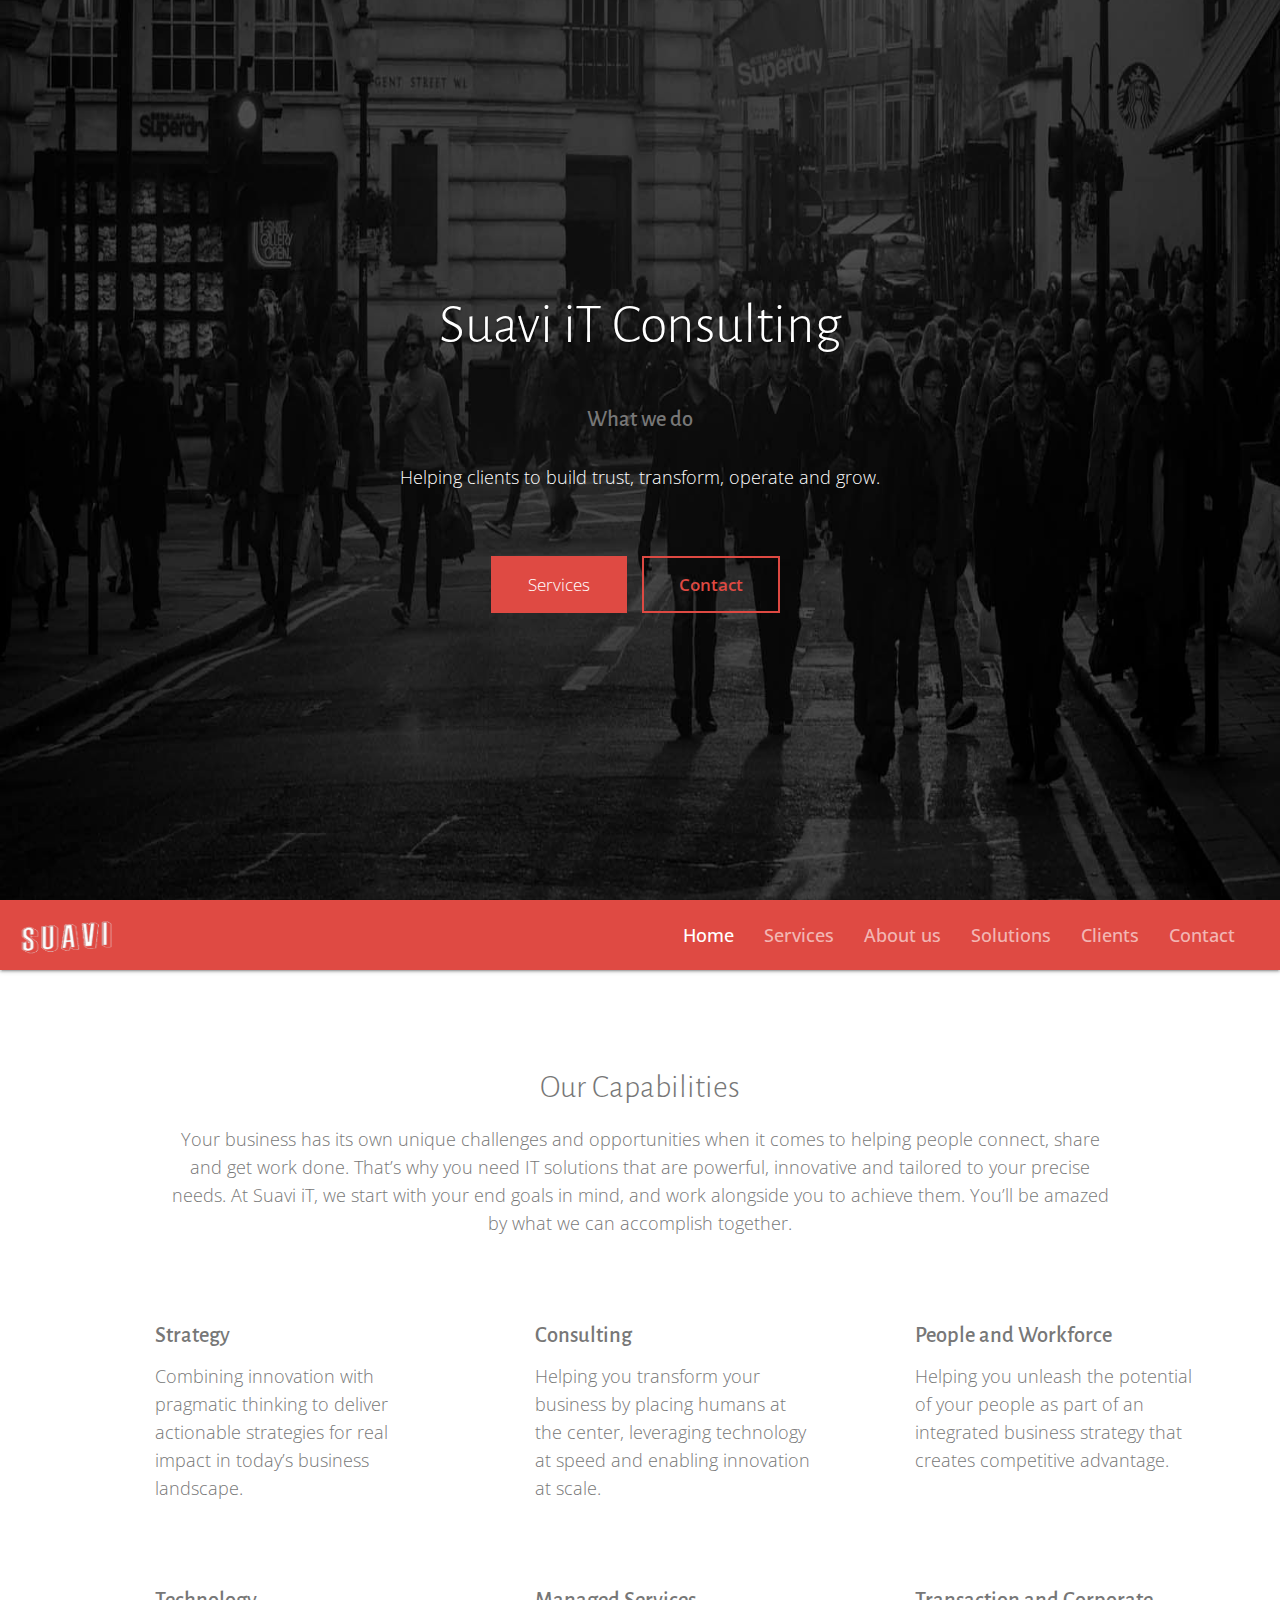
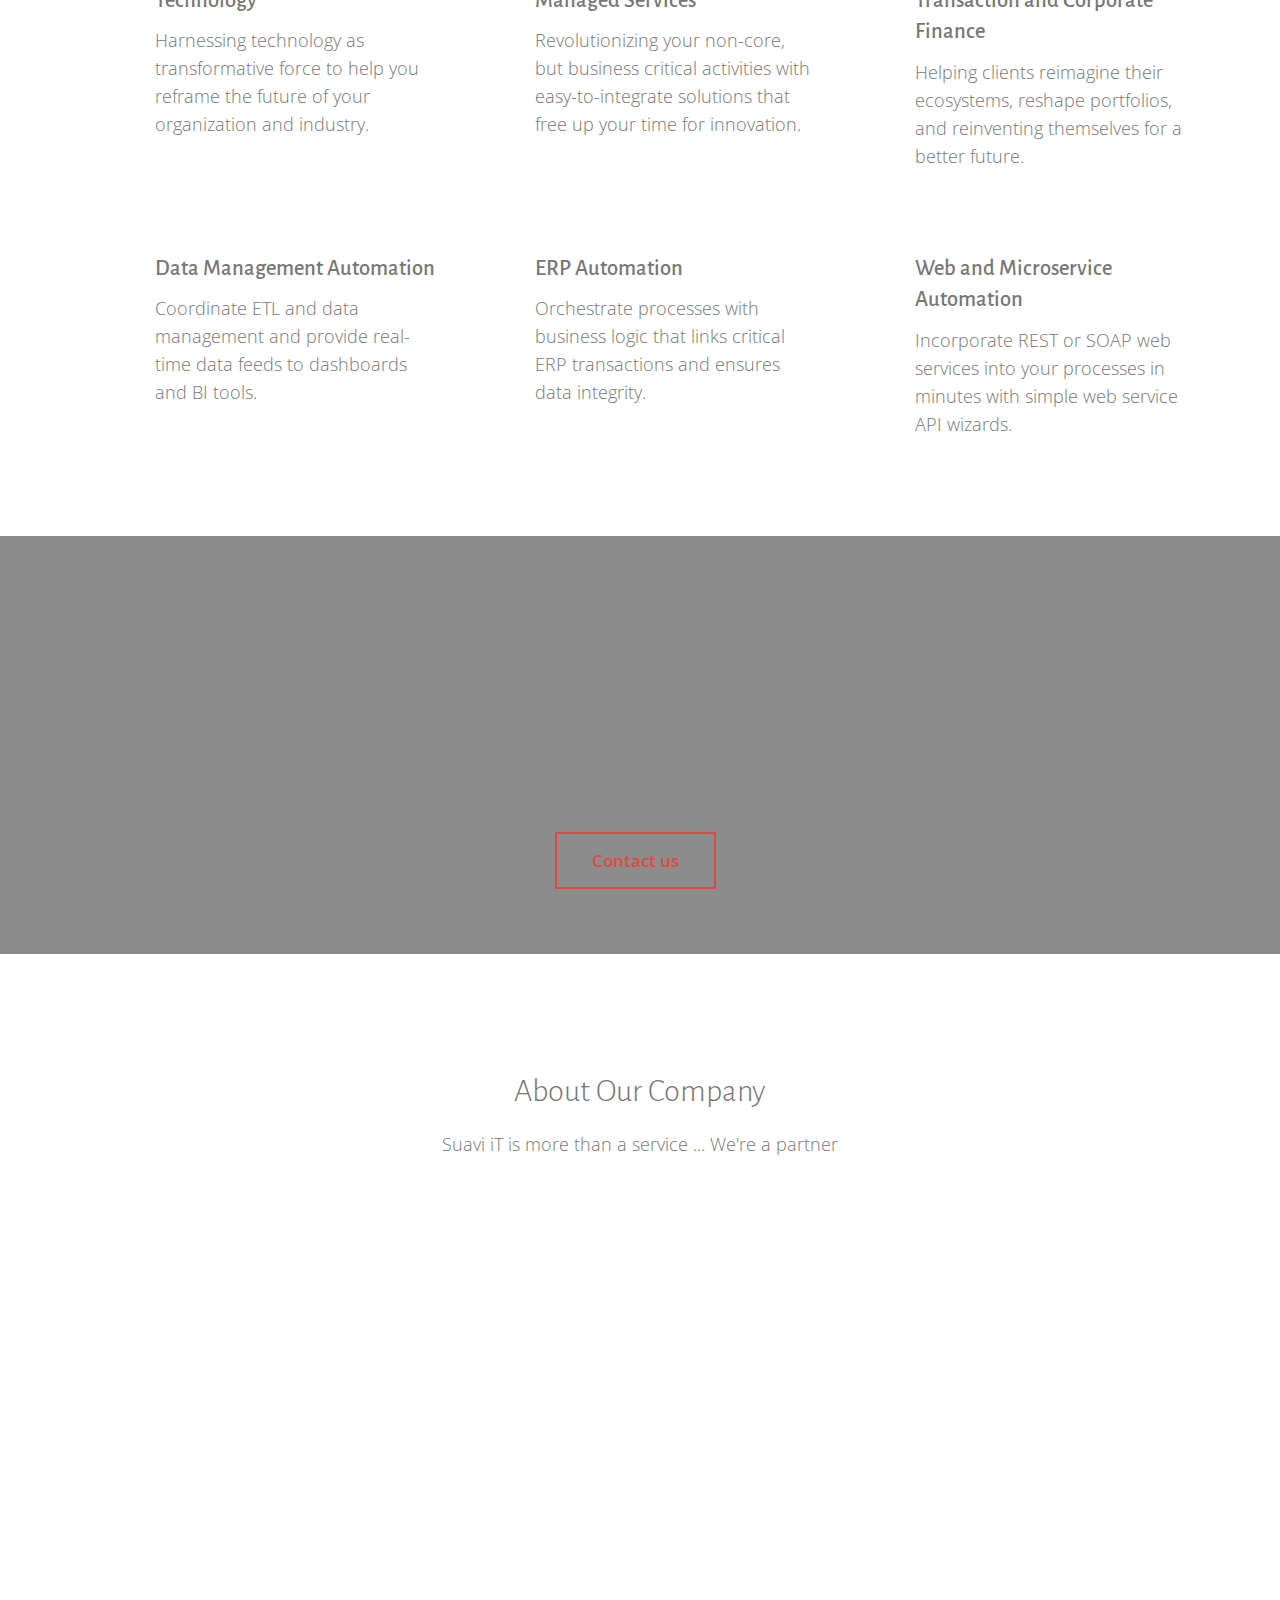
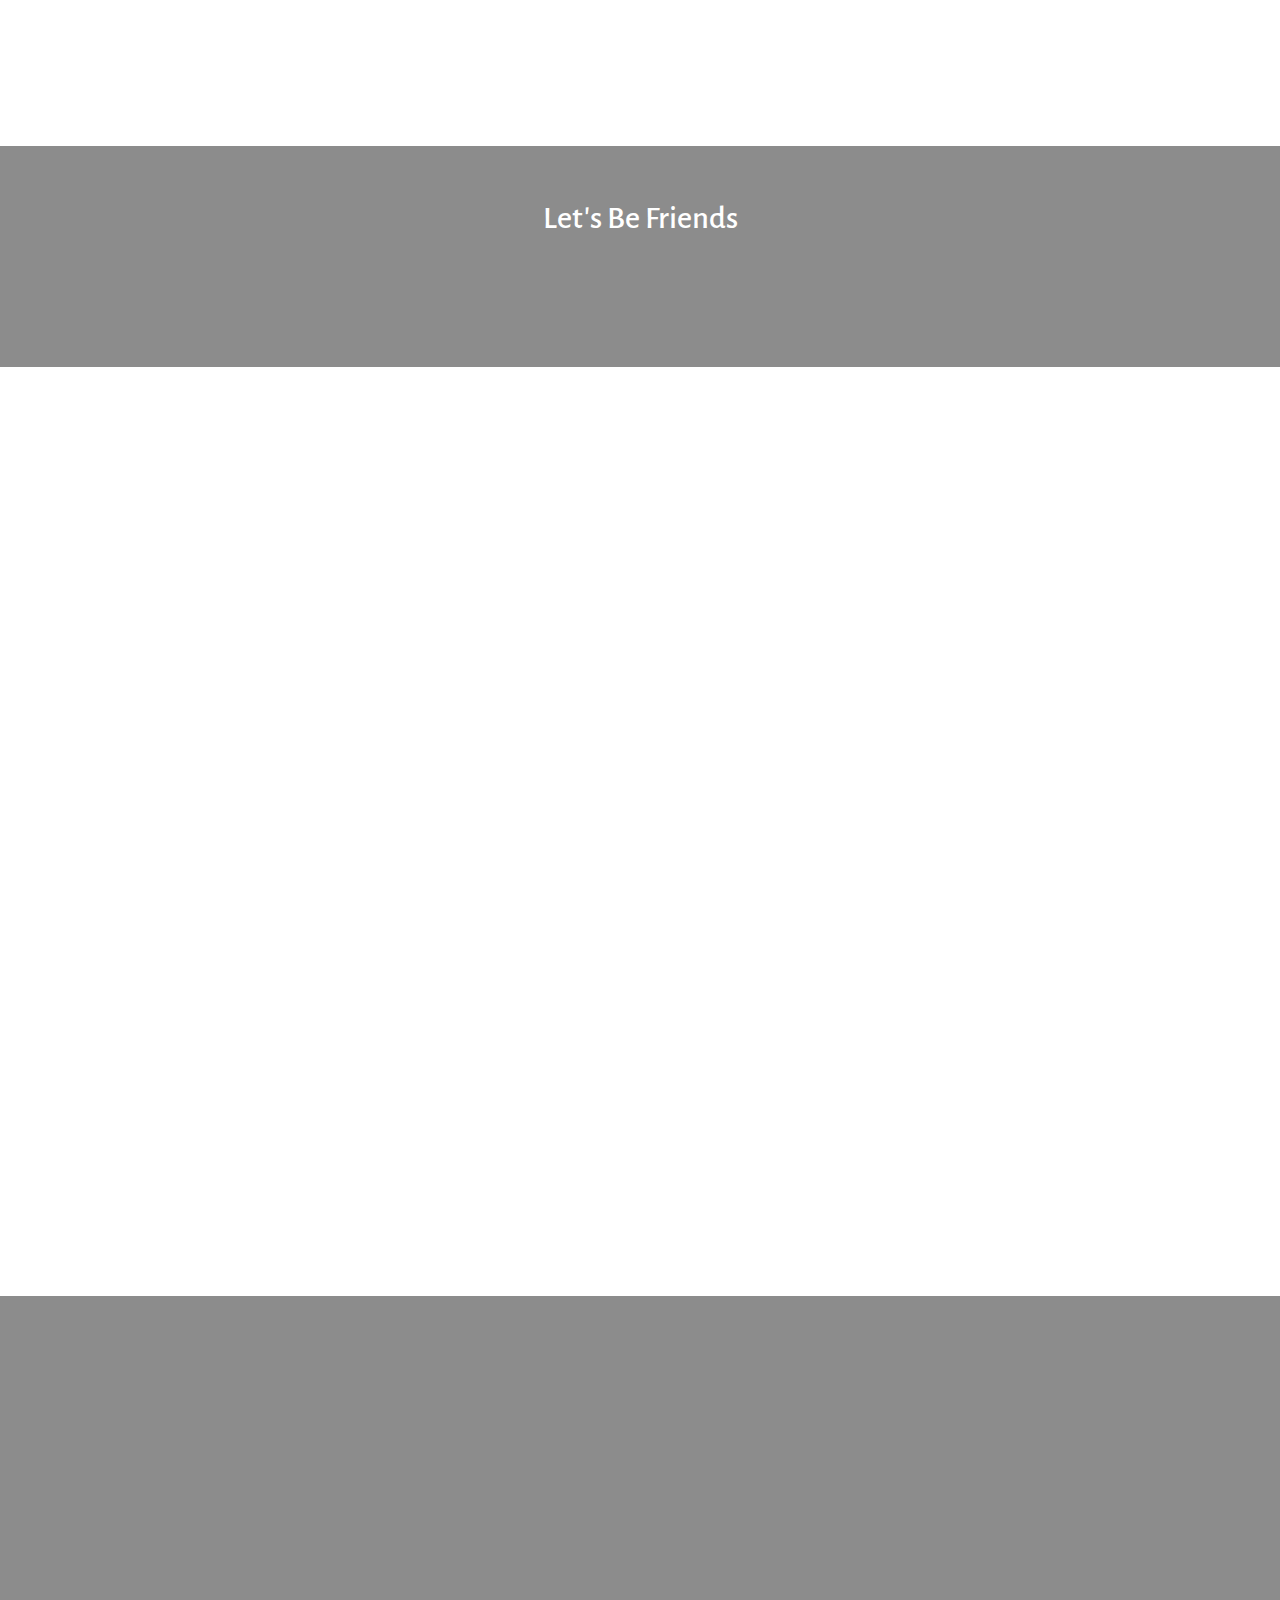
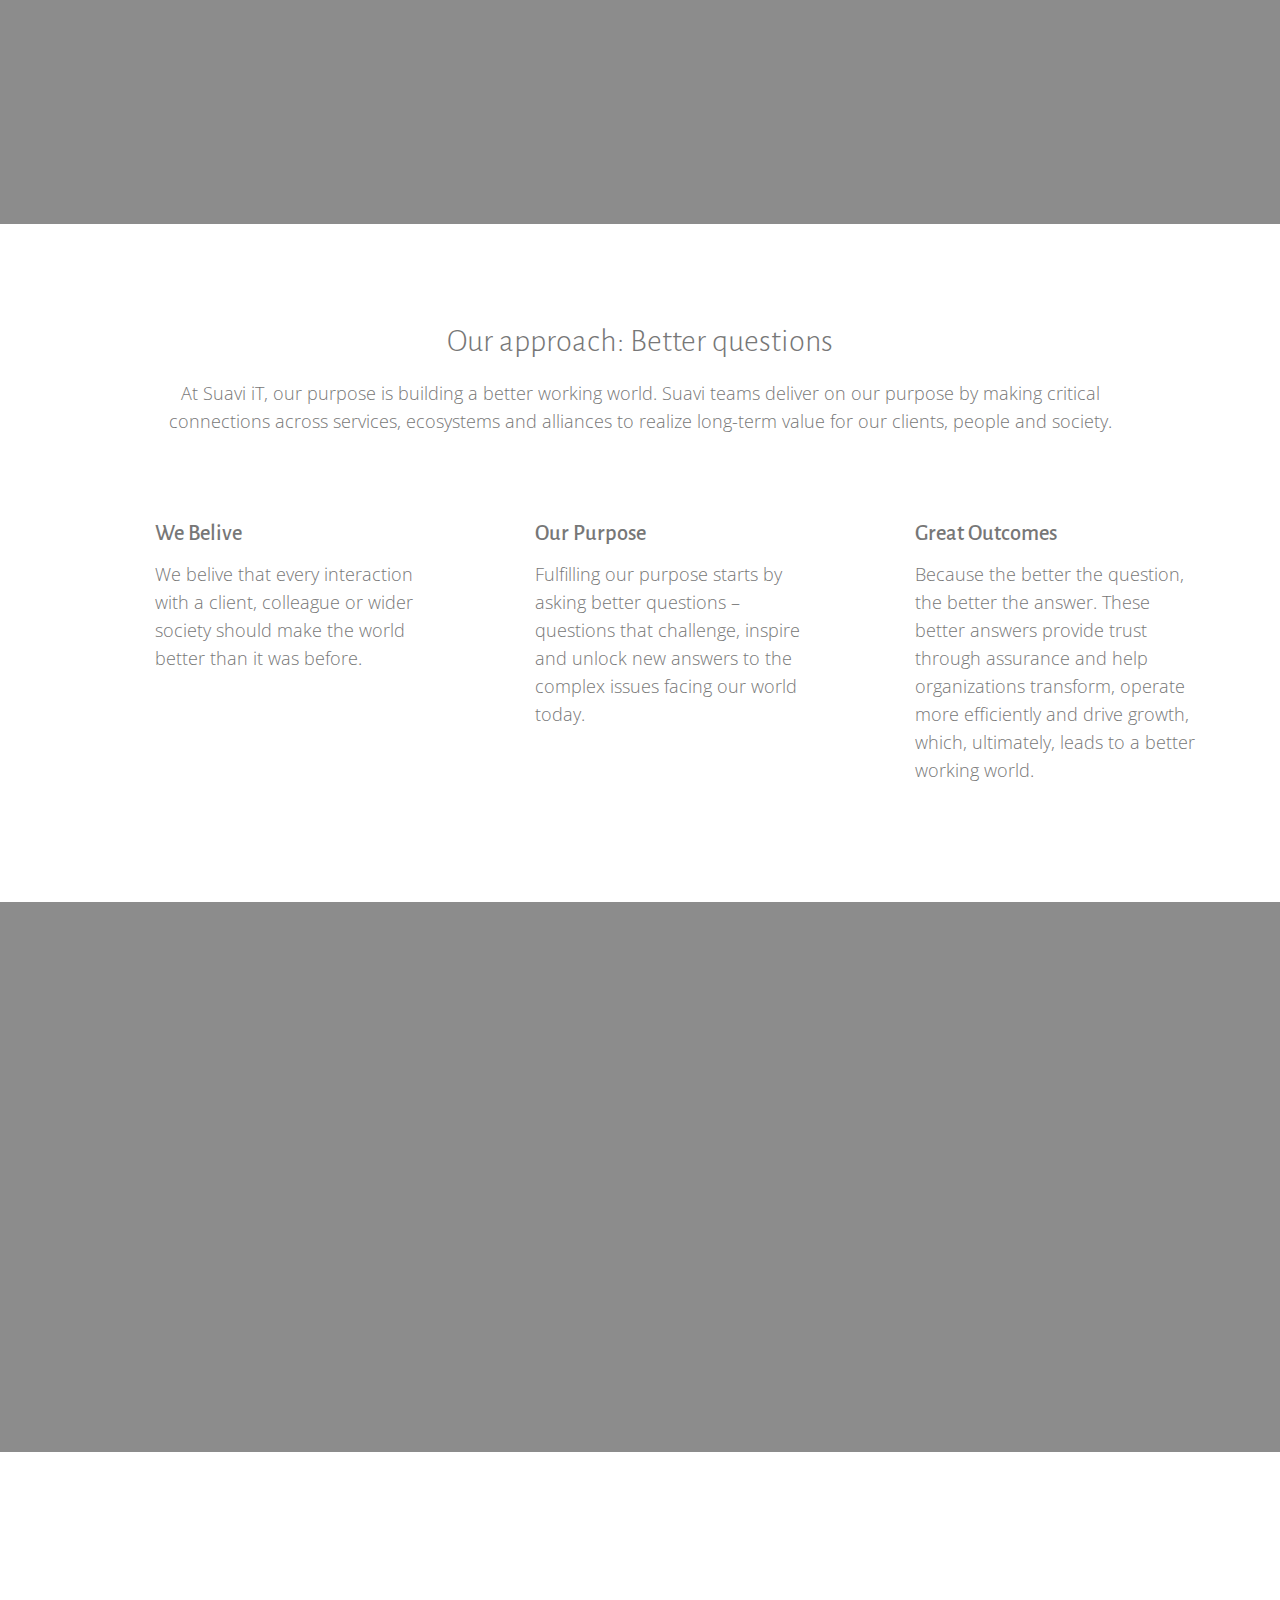
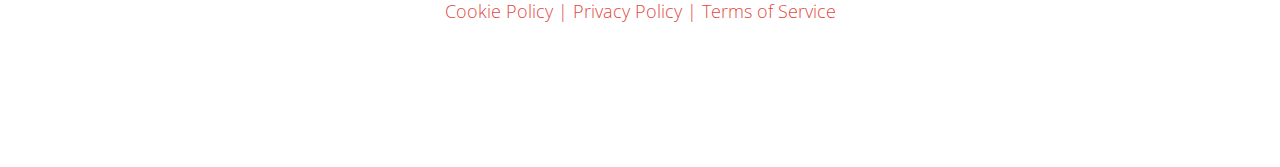
<file: index.html>
<!DOCTYPE html>
<html lang="en">
<head>
<meta charset="UTF-8">
<meta http-equiv="X-UA-Compatible" content="IE=edge">
<meta name="viewport" content="width=device-width, initial-scale=1.0">
<meta name="robots" content="index, follow">

<title>Suavi iT Consulting</title>

<meta name="title" content="Suavi iT Consulting">
<meta property="og:title" content="Suavi iT Consulting">
<meta name="twitter:title" content="Suavi iT Consulting">

<meta name="og:site_name" content="SuaviItConsulting">
<meta name="suaviit:pagename" content="home">
<meta name="suaviitt:publishdate" content="2022/04/12">
<meta name="description" content="Suavi iT Consulting helps global companies run their mission-critical systems and operations while modernizing IT, optimizing data architectures, and extracting meaningful insights using deep learning & artificial intelligence.">
<meta name="twitter:description" content="Suavi iT Consulting helps global companies run their mission-critical systems and operations while modernizing IT, optimizing data architectures, and extracting meaningful insights using deep learning & artificial intelligence.">

<meta name="keywords" content="IT modernization, transformation, cloud computing, cyber security, big data, automation, AI, machine learning, consulting, industry focused applications, technology services, IT consulting, information technology, business process outsourcing, applications software, application hosting, BPM, Business Process Management, Cloud Computing Services, Enterprise Solutions, IT services"/>

<link rel="canonical" href="https://suaviit.com/">
<meta property="og:url" content="https://suaviit.com/">
<meta name="twitter:url" content="https://suaviit.com/"><meta name="twitter:site" content="@suaviit">
<meta property="og:type" content="website">

<script type="application/ld+json">
{   
	"@context": "https://schema.org",
	"@type": "Organization",
 	"name": "Suavi iT Consulting",
  	"alternateName": "SuaviIT",
  	"foundingDate": "2017",
  	"url": "https://suaviit.com/",
  	"logo": "https://suaviit.com/images/logo1.png",
  	"contactPoint": {
		"@type": "ContactPoint",
		"telephone": "818-672-6722",
		"contactType": "customer service"
	  },
  "sameAs": [
    "https://www.facebook.com/Suavi-IT-Consulting-110089771823025",
    "https://www.linkedin.com/company/suaviit/",    
    "https://twitter.com/suaviit"
  ],
  "mainEntityOfPage": [
    "https://suaviit.com/#home",
	"https://suaviit.com/#services",
    "https://suaviit.com/#about-us",
    "https://suaviit.com/#solutions",
    "https://suaviit.com/#contact"    
  ],
  "description": "Suavi iT Consulting helps global companies run their mission-critical systems and operations while modernizing IT, optimizing data architectures, and extracting meaningful insights using deep learning & artificial intelligence.",
	"address": {
		"@type": "PostalAddress",
		"streetAddress": "10000 Washington Blvd",
		"addressLocality": "Culver City",
		"addressRegion": "CA",
		"postalcode": "90232",
		"addressCountry": "United States"
	}
}</script>

<!--<script id="cookieyes" type="text/javascript" src="https://cdn-cookieyes.com/client_data/03a2d6b5ccb340ba17f0d998/script.js"></script>-->

<!-- Google tag (gtag.js) -->
<script async src="https://www.googletagmanager.com/gtag/js?id=G-HWND897S9B"></script>
<script>
  window.dataLayer = window.dataLayer || [];
  function gtag(){dataLayer.push(arguments);}
  gtag('js', new Date());

  gtag('config', 'G-HWND897S9B');
</script>

<!-- Favicon-->
<link rel="apple-touch-icon" sizes="180x180" href="/images/favicon/apple-touch-icon.png">
<link rel="icon" type="image/png" sizes="32x32" href="/images/favicon/favicon-32x32.png">
<link rel="icon" type="image/png" sizes="16x16" href="/images/favicon/favicon-16x16.png">
<link rel="manifest" href="/images/favicon/site.webmanifest">
<link rel="mask-icon" href="/images/favicon/safari-pinned-tab.svg" color="#3eb0f7">
<link rel="shortcut icon" href="/images/favicon/favicon.ico">
<meta name="msapplication-TileColor" content="#3eb0f7">
<meta name="msapplication-config" content="/images/favicon/browserconfig.xml">
<meta name="theme-color" content="#ffffff">

<!-- Javascript files -->
<script src="js/jquery.js"></script>
<script src="js/bootstrap.min.js"></script>
<script type=module src="js/custom.js"></script>
<script type=module src="js/main.js"></script>
<script src="js/jquery.sticky.js"></script>
<script src="js/wow.min.js"></script>
<script src="js/owl.carousel.min.js"></script>
<script src="js/ekko-lightbox-min.js"></script>
<script type="text/javascript">
$(document).delegate('*[data-toggle="lightbox"]', 'click', function(event) { event.preventDefault(); $(this).ekkoLightbox(); }); 
</script>
<script>new WOW().init();src="app.js";</script>

<!-- CSS Files -->
<link href="css/bootstrap.min.css" rel="stylesheet" media="screen">
<link href="css/font-awesome.min.css" rel="stylesheet">
<link href="css/pe-icon-7-stroke.css" rel="stylesheet">
<link href="css/helper.css" rel="stylesheet">
<link href="css/animate.css" rel="stylesheet" media="screen">
<link href="css/owl.theme.css" rel="stylesheet">
<link href="css/owl.carousel.css" rel="stylesheet"> 
<link href="css/styles.css" rel="stylesheet" media="screen">    

<!-- Google Fonts --> 
<link href='https://fonts.googleapis.com/css?family=Open+Sans:400,300,600,700' rel='stylesheet' type='text/css'>
<link href='https://fonts.googleapis.com/css?family=Alegreya+Sans:100,300,400,700' rel='stylesheet' type='text/css'>

 
<!-- Google Recaptcha-->
<script src="https://www.google.com/recaptcha/api.js" async defer></script>


</head>

<!-- Header Start -->
<body data-spy="scroll" data-target="#navbar-scroll">

<section id="top">
	<div class="fullscreen landing parallax" style="background-image:url('images/bg.jpg');" alt="landing page image" data-img-width="2000" data-img-height="1325" data-diff="100";>
		
	<div class="overlay_main">
		<div class="wrapper">
			<div class="container">
			
				<div class="row">
				
				<div class="col-md-8 col-md-offset-2 text-center main">
					
					<div class="landing-text wow fadeInLeft">
						<h1>Suavi iT Consulting</h1>						
					</div>

					<div class="landing-text wow fadeInUp">
						<h4>What we do</h4>
						<p>Helping clients to build trust, transform, operate and grow.</p> 
					</div>				  
 
					<div class="head-btn wow fadeInLeft">
						<a href="#services" aria-label="Services" class="btn-primary">Services</a>
						<a href="#contact" aria-label="Contact" class="btn-default">Contact</a>
					</div>
				</div> 
			</div>
		</div> 
	</div> 
</section>

<!-- NAVIGATION -->
<section id="menu">
	<nav class="navbar-wrapper navbar-default" role="navigation">
		<div class="container">
			  <div class="navbar-header">
				<button type="button" class="navbar-toggle" data-toggle="collapse" data-target=".navbar-themers">
				  <span class="sr-only">Toggle navigation</span>
				  <span class="icon-bar"></span>
				  <span class="icon-bar"></span>
				  <span class="icon-bar"></span>
				</button>
				<a class="navbar-brand site-name" href="#top"><img src="images/logo.png" alt="logo"></a>
			  </div>
	 
			  <div id="navbar-scroll" class="collapse navbar-collapse navbar-themers navbar-right">
				<ul class="two nav navbar-nav">
					<li><a href="#top" aria-label="Home">Home</a></li>
					<li><a href="#services" aria-label="Services">Services</a></li>
					<li><a href="#about-us" aria-label="About Us">About us</a></li> 
					<li><a href="#solutions" aria-label="Solutions">Solutions</a></li>
					<li><a href="#clients" aria-label="Clients">Clients</a></li>							
					<li><a href="#contact" aria-label="Contact">Contact</a></li>
				</ul>
			</div>
		</div>
	</nav>
</section> 

<!-- Our Capabilities -->
<section id="services">
	<div class="container">
		<div class="row">
			<div class="col-md-10 col-md-offset-1 col-sm-12 text-center feature-title option">
 
				<h2>Our Capabilities</h2>
				<p>Your business has its own unique challenges and opportunities when it comes to helping people connect, share and get work done. That’s why you need IT solutions that are powerful, innovative and tailored to your precise needs. At Suavi iT, we start with your end goals in mind, and work alongside you to achieve them. You’ll be amazed by what we can accomplish together.</p>
			</div>
		</div>
		
		<div class="row row-feat">
			<div class="col-md-12">
 
				<div class="col-sm-4 feat-list">
					<i class="pe-7s-config pe-5x pe-va wow fadeInUp"></i>
					<div class="inner">
						<h4>Strategy</h4>
						<p>Combining innovation with pragmatic thinking to deliver actionable strategies for real impact in today’s business landscape.</p>
					</div>
				</div>
			 
				<div class="col-sm-4 feat-list">
					<i class="pe-7s-note2 pe-5x pe-va wow fadeInUp" data-wow-delay="0.2s"></i>
					<div class="inner">
						<h4>Consulting</h4>
						<p>Helping you transform your business by placing humans at the center, leveraging technology at speed and enabling innovation at scale.</p>
					</div>
				</div>
			 
				<div class="col-sm-4 feat-list">
					<i class="pe-7s-users pe-5x pe-va wow fadeInUp" data-wow-delay="0.4s"></i>
					<div class="inner">
						<h4>People and Workforce</h4>
						<p>Helping you unleash the potential of your people as part of an integrated business strategy that creates competitive advantage.</p>
					</div>
				</div>
			</div>
		</div>

		<div class="row row-feat">			
			<div class="col-md-12">
	 
				<div class="col-sm-4 feat-list">
					<i class="pe-7s-share pe-5x pe-va wow fadeInUp"></i>
					<div class="inner">
						<h4>Technology</h4>
						<p>Harnessing technology as transformative force to help you reframe the future of your organization and industry.</p>
					</div>
				</div>
				 
				<div class="col-sm-4 feat-list">
					<i class="pe-7s-refresh pe-5x pe-va wow fadeInUp" data-wow-delay="0.2s"></i>
					<div class="inner">
						<h4>Managed Services</h4>
						<p>Revolutionizing your non-core, but business critical activities with easy-to-integrate solutions that free up your time for innovation.</p>
					</div>
				</div>
				 
				<div class="col-sm-4 feat-list">
					<i class="pe-7s-cash pe-5x pe-va wow fadeInUp" data-wow-delay="0.4s"></i>
					<div class="inner">
						<h4>Transaction and Corporate Finance</h4>
						<p>
							Helping clients reimagine their ecosystems, reshape portfolios, and reinventing themselves for a better future.</p>
					</div>
				</div>
			</div>	
		</div>				
		
		<div class="row row-feat">
			<div class="col-md-12">

				<div class="col-sm-4 feat-list">
					<i class="pe-7s-server pe-5x pe-va wow fadeInUp" data-wow-delay="0.4s"></i>
					<div class="inner">
						<h4>Data Management Automation</h4>
						<p>Coordinate ETL and data management and provide real-time data feeds to dashboards and BI tools.</p>
					</div>
				</div>

				<div class="col-sm-4 feat-list">
					<i class="pe-7s-graph3 pe-5x pe-va wow fadeInUp" data-wow-delay="0.4s"></i>
					<div class="inner">
						<h4>ERP Automation</h4>
						<p>Orchestrate processes with business logic that links critical ERP transactions and ensures data integrity.</p>
					</div>
				</div>

				<div class="col-sm-4 feat-list">
					<i class="pe-7s-science pe-5x pe-va wow fadeInUp" data-wow-delay="0.4s"></i>
					<div class="inner">
						<h4>Web and Microservice Automation</h4>
						<p>Incorporate REST or SOAP web services into your processes in minutes with simple web service API wizards.</p>
					</div>
				</div>
			</div>
		</div>
	</div>
</section>

<!-- Automate -->
<section id="automate">
	<div class="action parallax" style="background-image:url('images/bg2.jpg');" data-img-width="2000" data-img-height="1334" data-diff="100">
		<div class="overlay automate">
			<div class="container">
				<div class="row">
					<div class="col-md-8 col-md-offset-2 col-sm-12 text-center">
						<h2 class="wow fadeInLeft">Ready to see how the Suavi team can automate your digital business operations ?</h2>
						<p class="automate-text wow fadeInRight">See how you can execute your enterprise-wide automation strategy and achieve your digital transformation goals with a customized demo.</p>
						<div class="btn-automate">
							<a href="#contact" aria-label="Contact" class="btn-default">Contact us</a></div>
						</div>
					</div>					
				</div>
			</div>
		</div>
	</div>
</section>
	
<!-- About Us -->
<section id="about-us">
	<div class="container">
		<div class="row">
			<div class="col-md-10 col-md-offset-1 col-sm-12 text-center feature-title"> 
				<h2>About Our Company</h2>
				<p>Suavi iT is more than a service ... We're a partner</p>
			</div>
		</div>

		<div class="row row-feat">	 
			<div class="col-md-6 feature-2-pic wow fadeInLeft">
				<img src="images/feature2-image.jpg" alt="about-us image" class="img-responsive">
			</div>	
			 
			<div class="col-md-6 wow fadeInRight more1 option">
				<h2>Who we are?</h2>
				<p>Our company values are our unique identity. Together, we deliver on our commitment to each other to live our best lives, do our best work and fulfill our purpose together.
					<ul>
						<li>Our customers</li>
						<li>Win as a team</li>
						<li>Create belonging</li>
						<li>Stay hungry and humble</li>
					</ul>
				</p>
					<div class="btn-learn-more"><a href="#approach" aria-label="Learn More" class="btn-default">Learn More</a></div>
				</div>
			</div>
		</div> 			  
	</div>			  
</section>

<!-- Subscribe -->
 <section id="subscribe">
	<div class="subscribe parallax" style="background-image:url('images/bg.jpg');" alt="follow-us image" data-img-width="1920" data-img-height="1281" data-diff="100">
		<div class="overlay">
			<div class="container">
				<div class="col-md-4 col-md-offset-4 text-center more">
					<h2>Let's Be Friends</h2>
				<div class="social">
					<ul>
						<li><a class="wow fadeInUp" href="https://twitter.com/suaviit/" aria-label="twitter" target="_blank"><i class="fa fa-twitter"></i></a></li>
						<li><a class="wow fadeInUp" href="https://www.facebook.com/Suavi-IT-Consulting-110089771823025" aria-label="Facebook" target="_blank" data-wow-delay="0.2s"><i class="fa fa-facebook"></i></a></li>
						<li><a class="wow fadeInUp" href="https://www.linkedin.com/company/suaviit/" aria-label="Linkedin" target="_blank" data-wow-delay="0.4s"><i class="fa fa-linkedin"></i></a></li> 
					</ul>
				</div>				
			</div>	
		</div>
	</div>
</section>

<!-- Solutions -->
<section id="solutions">
	<div class="container">
		<div class="section-header">
			<h2 class="section-title wow fadeInDown">Solutions</h2>
			<p class="wow fadeInDown">We collaborate to create pioneering services powered by leading and emerging technologies, including AI, internet of things, and cybersecurity. Our services address a broad range of client needs, including helping them turn insights into business breakthroughs, accelerating their supply chain strategies, and modernizing their finance and accounting processes.</p>
		</div>

		<div class="row">
			<div class="col-sm-6 wow fadeInLeft">
			  <img class="img-responsive" src="images/native.png" alt="solutions image"; data-img-width="2000" data-img-height="1334" data-diff="100">
			</div>

			<div class="col-sm-6 wow fadeInRight">
				<h3 class="column-title">Consolidation</h3>
				<p>Bring together enterprise IT and business processes seamlessly with cloud-native SaaS automation.</p>
				<h3 class="column-title">Control</h3>
				<p>Orchestrate ERPs, data warehouses, applications and other tools like RPA for increased reliability with zero-effort maintenance.</p>
				<h3 class="column-title">Visibility</h3>
				<p>Reduce manual effort and give teams better visibility, control and performance with a single solution.</p>
			</div>
		</div>
	</div>
</section>

<!-- Clients -->
<section id="clients">
<div class="action parallax" style="background-image:url('images/bg.jpg');">
		<div class="overlay">
		<div class="container">
		<div class="text-center">			
			<h2 class= "wow fadeInLeft">Clients</h2>
			<div class="title-line wow fadeInRight"></div>
		</div>
		<div class="row">
			<div class="col-sm-10 col-sm-offset-1">	
			   <div id="owl-clients" class="owl-carousel owl-theme wow fadeInUp">
				  
					<div class="clients-item">
						<div class="client-pic text-center">
						 	<img src="images/client.jpg" alt="client">
						</div>

						<div class="box">						 
							<p class="message text-center">"We are inspired by the work of the Suavi IT Team! We wanted to partner with them because we could tell they are paving the way for the future of IT. The knowledge and expertise they've shared with our team has been invaluable."</p>
						</div>

						<div class="client-info text-center">
						 	Frank Miller - <span class="company">Miller & Associates</span>	
						</div>
					</div>		
					 
					<div class="clients-item">
						<div class="client-pic text-center">
 							<img src="images/client2.jpg" alt="client">
						</div>

						<div class="box">
 							<p class="message text-center">"Despite our employee growth rate increasing exponentially, Suavi IT Consulting has been able to address all our IT needs with no internal IT hire required, saving time for both our admins and users."</p>
						</div>

						<div class="client-info text-center">
 							Glen Micheal - <span class="company">CNI Technology</span>	
						</div>
					</div>				
					 
					<div class="clients-item">
						<div class="client-pic text-center">
 							<img src="images/client3.jpg" alt="client">
						</div>

						<div class="box">
 							<p class="message text-center">"Suavi IT Consulting has effectively supported our complex IT needs for the past 2 years and I'd recommend them to anyone looking for a trusted IT partner."</p>
						</div>

						<div class="client-info text-center">
 							Chris Russel - <span class="company">CPD Consulting</span>	
						</div>
					</div>		
				</div>
			</div>	
		</div>	
	</div>
</section>

<!-- Approach -->
<section id="approach">
	<div class="container">
		<div class="row">
			<div class="col-md-10 col-md-offset-1 col-sm-12 text-center feature-title"> 
				<h2>Our approach: Better questions</h2>
				<p>At Suavi iT, our purpose is building a better working world. Suavi teams deliver on our purpose by making critical connections across services, ecosystems and alliances to realize long-term value for our clients, people and society.</p>
			</div>
		</div>
		<div class="row row-feat">			
			<div class="col-md-12"> 
				<div class="col-sm-4 feat-list">
					<i class="pe-7s-speaker pe-5x pe-va wow fadeInUp"></i>
					<div class="inner">
						<h4>We Belive</h4>
						<p>We belive that every interaction with a client, colleague or wider society should make the world better than it was before.</p>
					</div>
				</div>
			 
				<div class="col-sm-4 feat-list">
					<i class="pe-7s-news-paper pe-5x pe-va wow fadeInUp" data-wow-delay="0.2s"></i>
					<div class="inner">
						<h4>Our Purpose</h4>
						<p>Fulfilling our purpose starts by asking better questions – questions that challenge, inspire and unlock new answers to the complex issues facing our world today.</p>
					</div>
				</div>
			 
				<div class="col-sm-4 feat-list">
					<i class="pe-7s-like2 pe-5x pe-va wow fadeInUp" data-wow-delay="0.4s"></i>
					<div class="inner">
						<h4>Great Outcomes</h4>
						<p>Because the better the question, the better the answer. These better answers provide trust through assurance and help organizations transform, operate more efficiently and drive growth, which, ultimately, leads to a better working world.</p>
					</div>
				</div>
			</div>
		</div>	
	</div>	
</section>

<!-- Contact -->
<section id="contact">
	<div class="contact action parallax" style="background-image:url('images/bg2.jpg');" alt="contact image">
		<div class="overlay">
			<div class="container">
				<div class="row contact-row">
				 
					<div class="col-sm-5 contact-left wow fadeInUp">
						<h2><span class="highlight">Contact</span> us</h2>
							<ul class="ul-address">													
							<li><i class="pe-7s-phone more2"></i><a href="tel:818-672-6722" target="_blank">+1 (818) 672-6722</a></li>
							<li><i class="pe-7s-mail"></i><a href="mailto:info@suaviit.com" target="_blank">info@suaviit.com</a></li>
							<li><i class="pe-7s-cloud"></i><a href="https://suaviit.com" target="_blank">www.suaviit.com</a></li>
							</ul>		
					</div>
				
					<div class="col-sm-7 contact-right">
						<form method="POST" id="contact-form" class="form-horizontal" action="https://forms.un-static.com/forms/a6710a1403ff7f9da4bf8b26130c3bdebe436dce" onSubmit="alert('Message sent!\nSomeone from our team will be in touch shortly! 🙂');">
							<div class="form-group">
							<input type="text" name="Name" id="Name" required class="form-control wow fadeInUp" placeholder="Name" pattern=[A-z\sa-z]{3,20} oninvalid="this.setCustomValidity('Please enter a valid name.')"
							oninput="this.setCustomValidity('')"/>
							</div>
							<div class="form-group">
							<input type="text" name="Email" id="Email" required class="form-control wow fadeInUp" placeholder="Email" pattern="[^@\s]+@[^@\s]+\.[^@\s]+" oninvalid="this.setCustomValidity('Please enter a valid email.')"
							oninput="this.setCustomValidity('')"/>
							</div>	
							<div class="form-group">
							<input type="text" name="Phone" id="Phone" required class="form-control wow fadeInUp" placeholder="Phone" pattern="\d*" oninvalid="this.setCustomValidity('Please enter a valid phone number.')"
							oninput="this.setCustomValidity('')"/>
							</div>				
							<div class="form-group">
							<textarea name="Message" rows="20" cols="20" id="Message" class="form-control input-message wow fadeInUp" placeholder="Message" required></textarea>
							</div>
							<div class="form-group">
							<div class="g-recaptcha" data-sitekey="6Ldpi48hAAAAALXIU900l9O6d1tj3jwl2ejgFF5q" required></div>
							</div>
							<div class="form-group">
							<input type="submit" aria-label="Submit" value="Submit" class="btn btn-success wow fadeInUp"/>
							</div>	
						</form>		
					</div>
				</div>
			</div>
		</div>
	</div>
</section>

	<!-- Footer -->
	<my-footer></my-footer>
  </body>
</html>
</file>
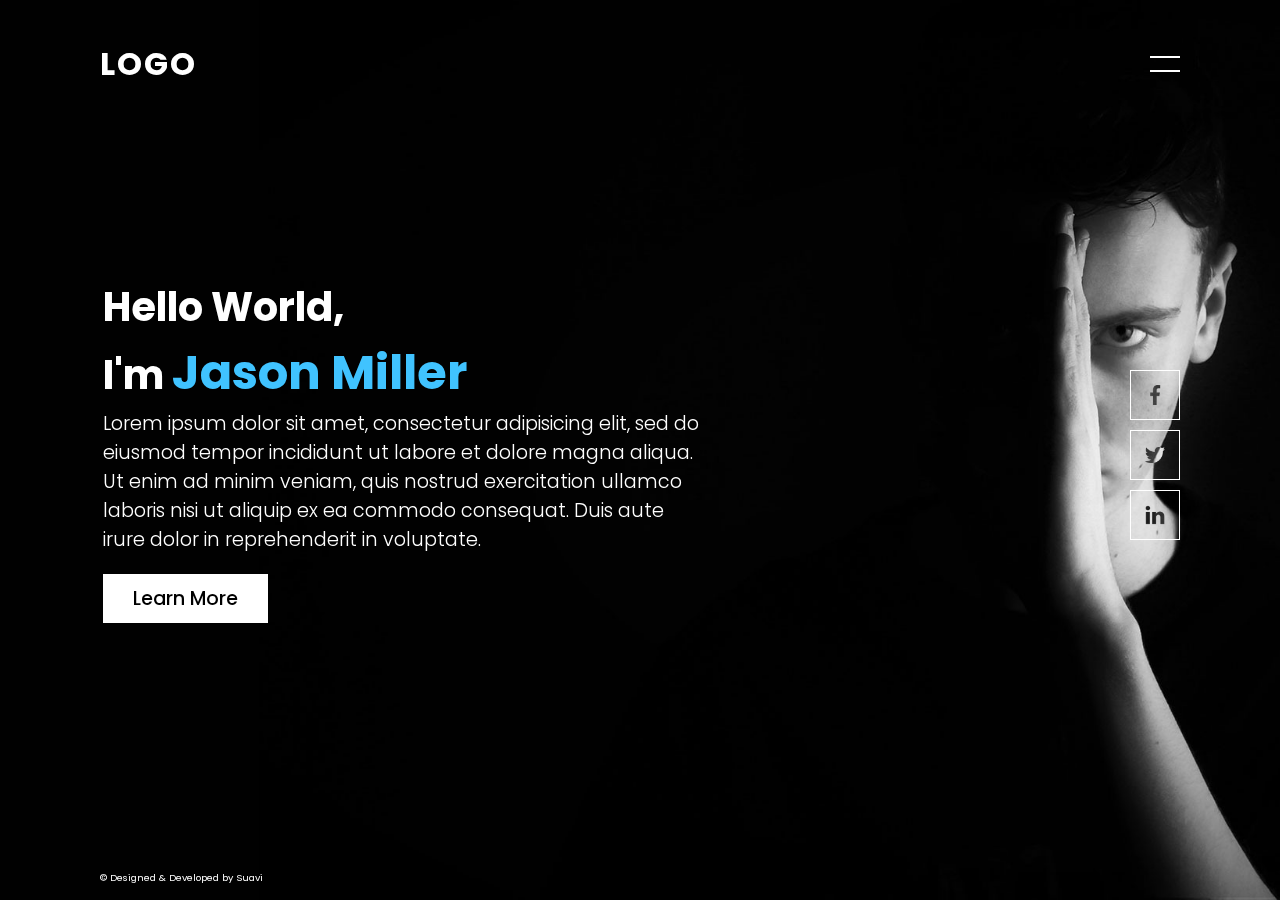
<file: templates/entrepreneur/index.html>
<!DOCTYPE html>
<html lang="en">
<head>
  <meta name="viewport" content="width=device-width, initial-scale=1.0">
  <meta charset="UTF-8">
  <meta name="robots" content="noindex, nofollow">
  <meta name="description" content="Sample - The Entrepreneur Websit">
  <title>Sample | The Entrepreneur Website</title>
  <link rel="stylesheet" href="style.css">

  <!-- Favicon-->
  <link rel="apple-touch-icon" sizes="180x180" href="favicon/apple-touch-icon.png">
  <link rel="icon" type="image/png" sizes="32x32" href="favicon/favicon-32x32.png">
  <link rel="icon" type="image/png" sizes="16x16" href="favicon/favicon-16x16.png">
  <link rel="manifest" href="favicon/site.webmanifest">
  <link rel="mask-icon" href="favicon/safari-pinned-tab.svg" color="#3eb0f7">
  <link rel="shortcut icon" href="favicon/favicon.ico">
  <meta name="msapplication-TileColor" content="#3eb0f7">
  <meta name="msapplication-config" content="favicon/browserconfig.xml">
  <meta name="theme-color" content="#ffffff">

</head>
<body>
  <!-- Header -->
  <section class="banner" id="sec">.
    <header>
      <a href="#" class="logo">Logo</a>
      <div id="toggle" onclick="toggle()"></div>
    </header>
    <div class="content">
      <h2>Hello World,<br>I'm <span>Jason Miller</span></h2>
      <p>Lorem ipsum dolor sit amet, consectetur adipisicing elit, sed do eiusmod
      tempor incididunt ut labore et dolore magna aliqua. Ut enim ad minim veniam,
      quis nostrud exercitation ullamco laboris nisi ut aliquip ex ea commodo
      consequat. Duis aute irure dolor in reprehenderit in voluptate.</p>
      <a href="https://suaviit.com">Learn More</a>
    </div>
    <ul class="sci">
      <li><a href="https://www.facebook.com/Suavi-iT-Consulting-110089771823025/" target="_blank"><img src="facebook.png"></a></li>
      <li><a href="https://twitter.com/suaviit/" target="_blank"><img src="twitter.png"></a></li>
      <li><a href="https://www.linkedin.com/company/suaviit/" target="_blank"><img src="linkedin.png"></a></li>
    </ul>
  </section>
  <div id="navigation">
    <ul>
        <li><a href="#">Home</a></li>
        <li><a href="#">About</a></li>
        <li><a href="#">Services</a></li>
        <li><a href="#">Portfolio</a></li>
        <li><a href="#">Team</a></li>
        <li><a href="#">Contact</a></li>
      </ul>
    </div>
    <section class="footer">
      <p class="copyrightText">© Designed & Developed by Suavi</p>
    </section>

  <script type="text/javascript">
    function toggle(){
      var sec = document.getElementById('sec');
      var nav = document.getElementById('navigation');
      sec.classList.toggle('active')
      nav.classList.toggle('active')
    }
  </script>
</body>
</html>
</file>
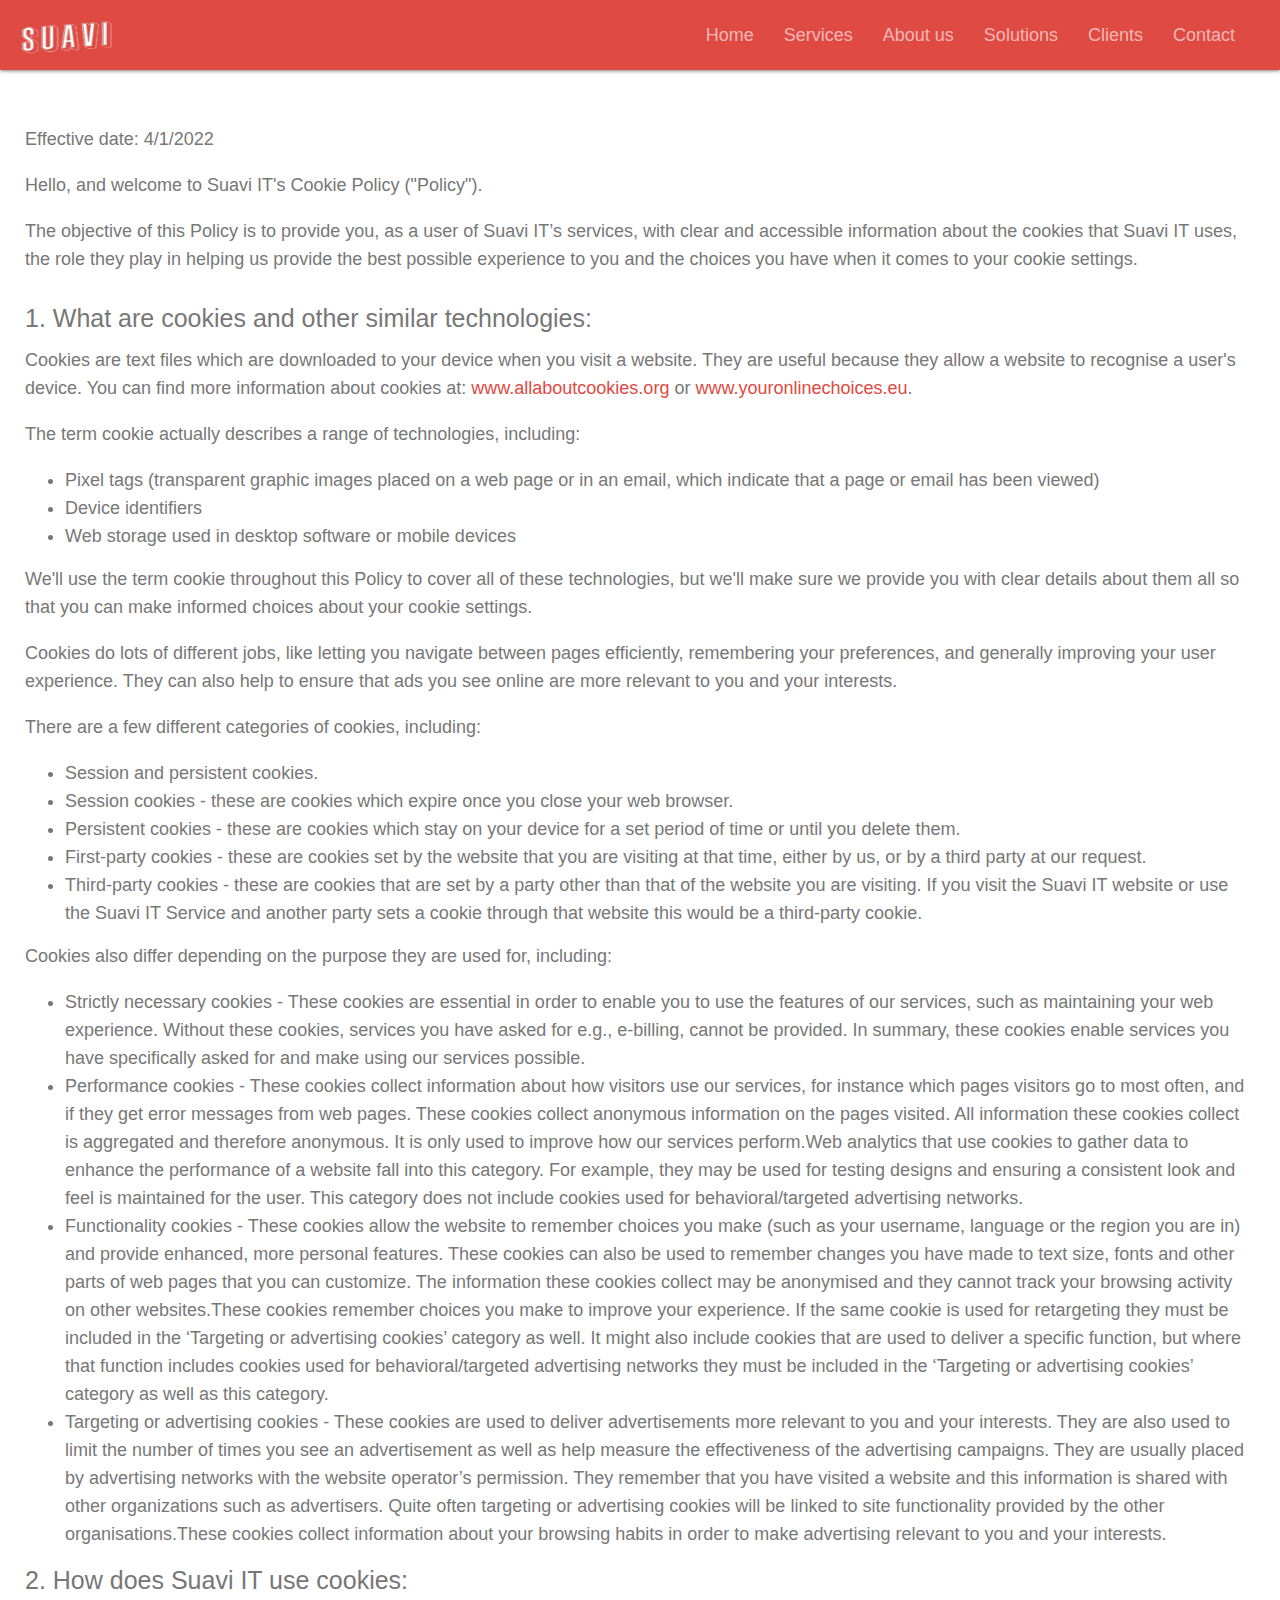
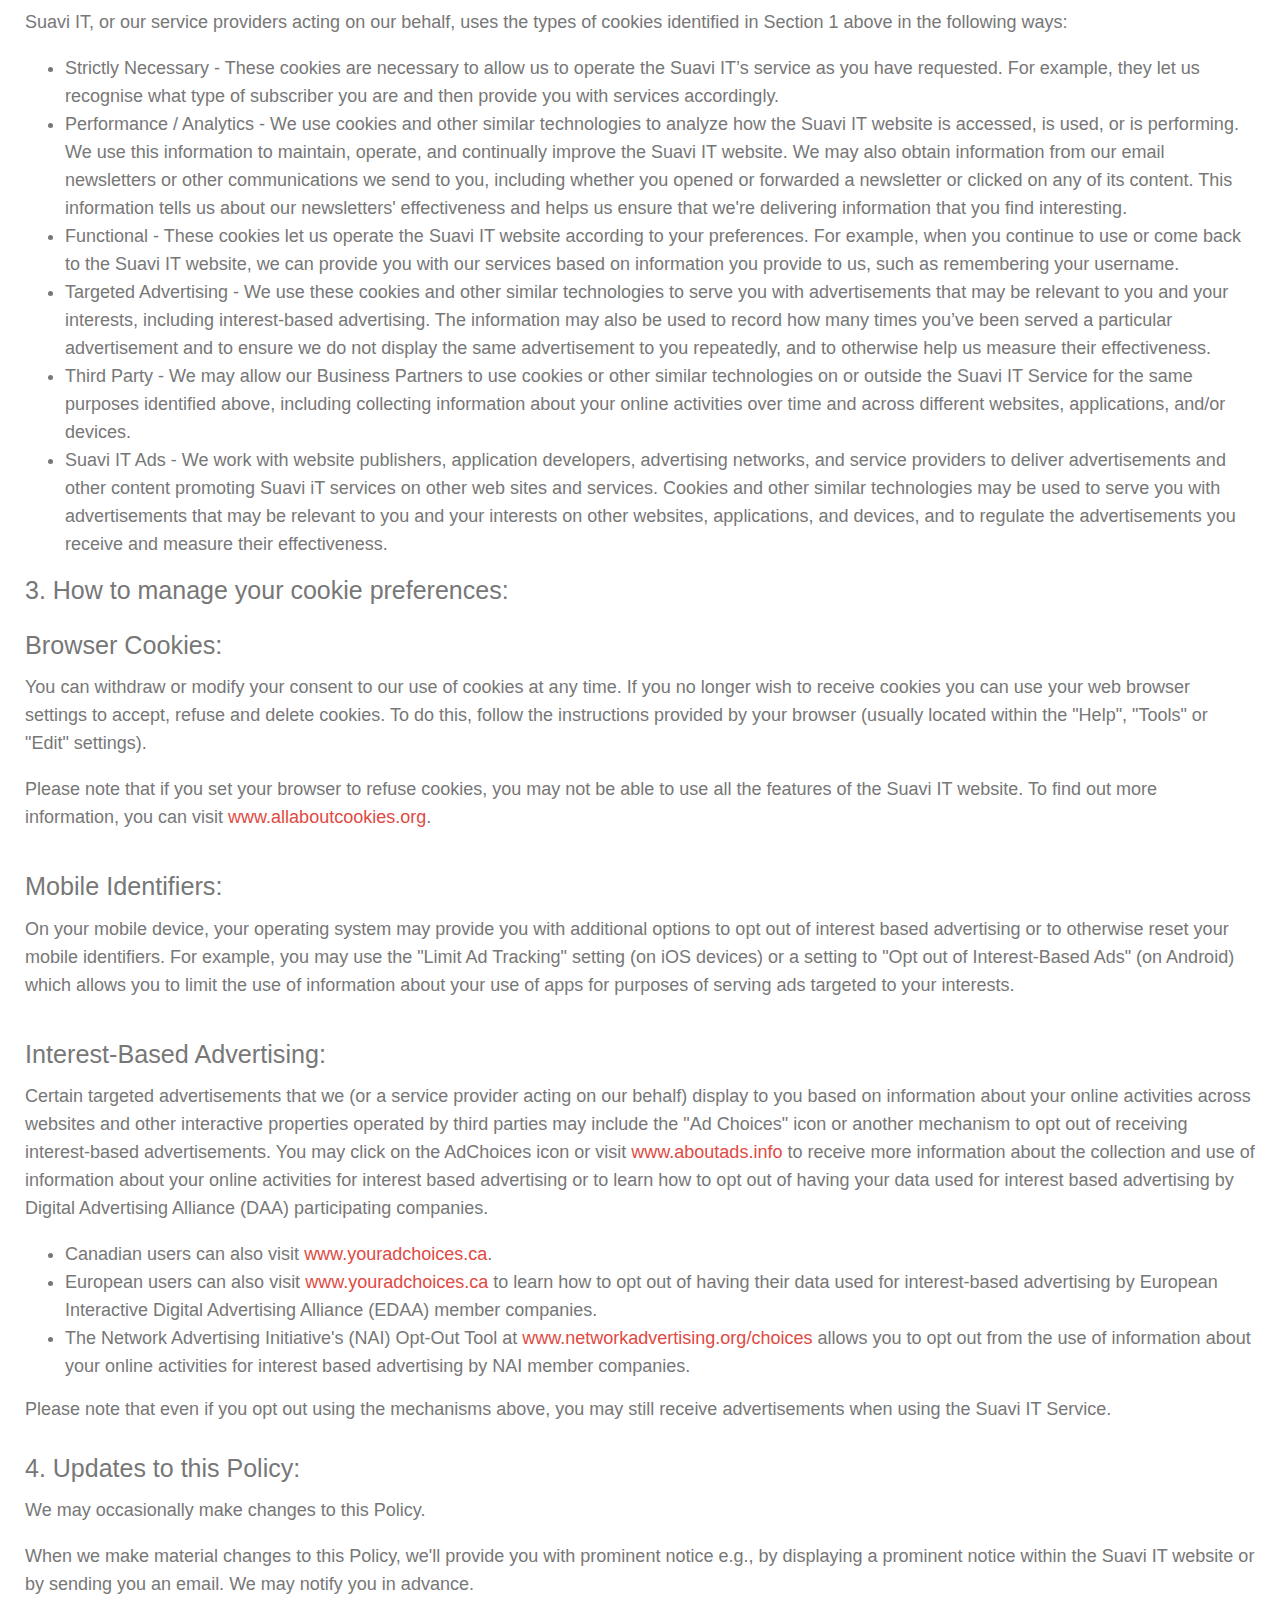
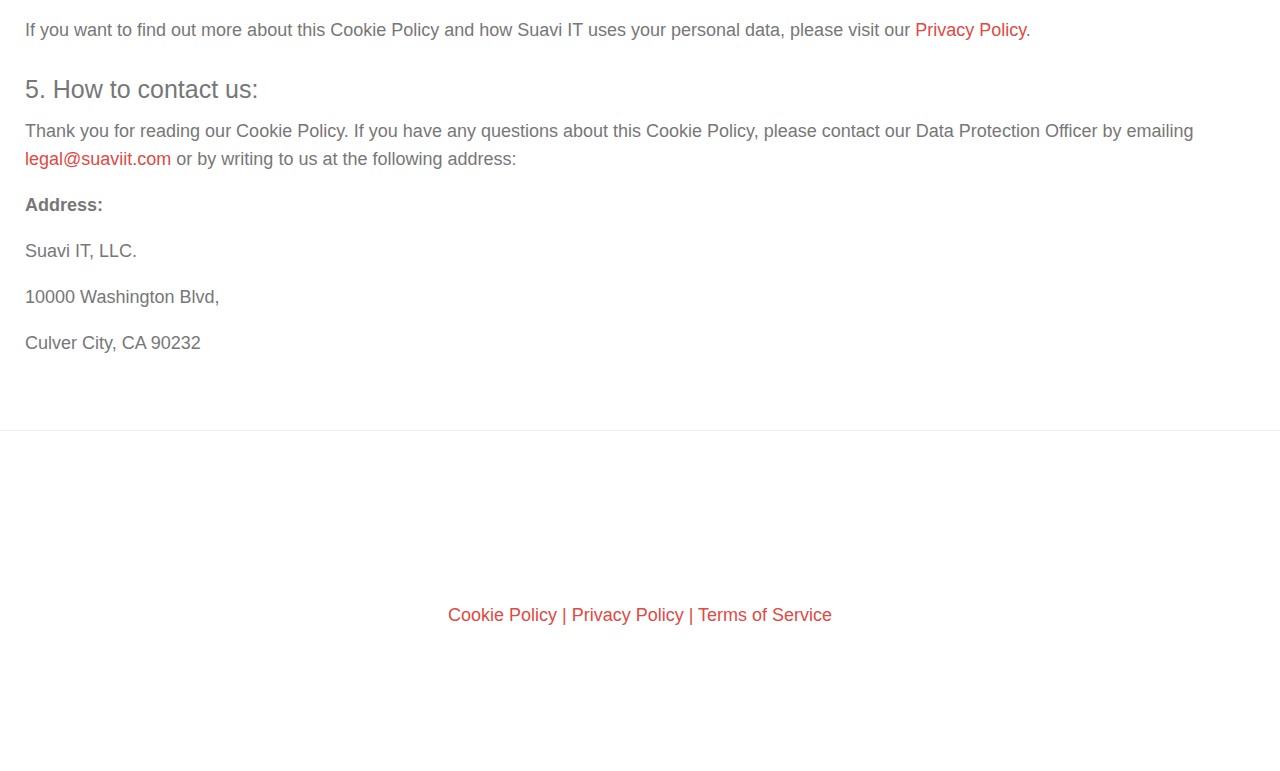
<file: legal/cookie-policy.html>
<!DOCTYPE html>
<html lang="en">
<head>
<meta charset="utf-8">
<meta name="viewport" content="width=device-width, initial-scale=1.0">
<meta http-equiv="X-UA-Compatible" content="IE=edge">
<meta name="robots" content="noindex, nofollow">
<meta name="description" content="Suavi iT Consulting helps global companies run their mission-critical systems and operations while modernizing IT, optimizing data architectures, and extracting meaningful insights using deep learning & artificial intelligence.">

<title>Cookie Policy | Suavi iT</title>

<!-- Javascript files -->
<script src="/js/jquery.js"></script>
<script src="/js/bootstrap.min.js"></script>
<script src="/js/wow.min.js"></script>
<script>new WOW().init();src="app.js";</script>
<script src="/js/jquery.sticky.js"></script>
<script type="text/javascript">
$(document).delegate('*[data-toggle="lightbox"]', 'click', function(event) { event.preventDefault(); $(this).ekkoLightbox(); }); 
</script>
<script type=module src="/js/main.js"></script>
<script type=module src="/js/custom.js"></script>

<!-- CSS files -->
<link href="/css/pe-icon-7-stroke.css" rel="stylesheet">
<link href="/css/helper.css" rel="stylesheet">
<link href="/css/bootstrap.min.css" rel="stylesheet" media="screen">
<script src="/js/owl.carousel.min.js"></script>
<script src="/js/ekko-lightbox-min.js"></script>
<link href="/css/font-awesome.min.css" rel="stylesheet">
<link href="/css/animate.css" rel="stylesheet" media="screen">
<link href="/css/styles.css" rel="stylesheet" media="screen">
<style type="text/css">
    body{min-height:100vh;min-height:-webkit-fill-available;font-family:'Open Sans', sans-serif;}
    h2{margin:10px 0;font-size: 25px;}
    ul{margin-bottom: 15px;}    
    .main{margin: 50px 0;padding: 5px 25px;}
    @media (max-width:767px){ul{padding-inline-start: 25px;}h2{font-size: 22px;}}
</style>
</head>

    <body>
        <!-- Header -->
        <my-header></my-header>
        
        <!-- Body -->
        <div class="main">
            <p>Effective date: 4/1/2022</p>

            <p>Hello, and welcome to Suavi IT's Cookie Policy ("Policy").</p>

            <p>The objective of this Policy is to provide you, as a user of Suavi IT’s services, with clear and accessible information about the cookies that Suavi IT uses, the role they play in helping us provide the best possible experience to you and the choices you have when it comes to your cookie settings.</p>

            <h2>1. What are cookies and other similar technologies:</h2>

            <p>Cookies are text files which are downloaded to your device when you visit a website. They are useful because they allow a website to recognise a user's device. You can find more information about cookies at: <a href="https://allaboutcookies.org" rel="nofollow" target="_blank">www.allaboutcookies.org</a> or <a href="https://youronlinechoices.eu" rel="nofollow" target="_blank">www.youronlinechoices.eu</a>.</p>

            <p>The term cookie actually describes a range of technologies, including:</p>

            <ul>
                <li>Pixel tags (transparent graphic images placed on a web page or in an email, which indicate that a page or email has been viewed)</li>
                <li>Device identifiers</li> 
                <li>Web storage used in desktop software or mobile devices</li>
            </ul>

            <p>We'll use the term cookie throughout this Policy to cover all of these technologies, but we'll make sure we provide you with clear details about them all so that you can make informed choices about your cookie settings.</p>

            <p>Cookies do lots of different jobs, like letting you navigate between pages efficiently, remembering your preferences, and generally improving your user experience. They can also help to ensure that ads you see online are more relevant to you and your interests.</p>

            <p>There are a few different categories of cookies, including:</p>
            <ul>
                <li>Session and persistent cookies.</li>
                <li>Session cookies - these are cookies which expire once you close your web browser.</li>
                <li>Persistent cookies - these are cookies which stay on your device for a set period of time or until you delete them.</li>
                <li>First-party cookies - these are cookies set by the website that you are visiting at that time, either by us, or by a third party at our request.</li>
                <li>Third-party cookies - these are cookies that are set by a party other than that of the website you are visiting. If you visit the Suavi IT website or use the Suavi IT Service and another party sets a cookie through that website this would be a third-party cookie.</li>
            </ul>
            <p>Cookies also differ depending on the purpose they are used for, including:</p>
            <ul>
                <li>Strictly necessary cookies - These cookies are essential in order to enable you to use the features of our services, such as maintaining your web experience. Without these cookies, services you have asked for e.g., e-billing, cannot be provided. In summary, these cookies enable services you have specifically asked for and make using our services possible.</li>
                <li>Performance cookies - These cookies collect information about how visitors use our services, for instance which pages visitors go to most often, and if they get error messages from web pages. These cookies collect anonymous information on the pages visited. All information these cookies collect is aggregated and therefore anonymous. It is only used to improve how our services perform.Web analytics that use cookies to gather data to enhance the performance of a website fall into this category. For example, they may be used for testing designs and ensuring a consistent look and feel is maintained for the user. This category does not include cookies used for behavioral/targeted advertising networks.</li>
                <li>Functionality cookies - These cookies allow the website to remember choices you make (such as your username, language or the region you are in) and provide enhanced, more personal features. These cookies can also be used to remember changes you have made to text size, fonts and other parts of web pages that you can customize. The information these cookies collect may be anonymised and they cannot track your browsing activity on other websites.These cookies remember choices you make to improve your experience. If the same cookie is used for retargeting they must be included in the ‘Targeting or advertising cookies’ category as well. It might also include cookies that are used to deliver a specific function, but where that function includes cookies used for behavioral/targeted advertising networks they must be included in the ‘Targeting or advertising cookies’ category as well as this category.</li>
                <li>Targeting or advertising cookies - These cookies are used to deliver advertisements more relevant to you and your interests. They are also used to limit the number of times you see an advertisement as well as help measure the effectiveness of the advertising campaigns. They are usually placed by advertising networks with the website operator’s permission. They remember that you have visited a website and this information is shared with other organizations such as advertisers. Quite often targeting or advertising cookies will be linked to site functionality provided by the other organisations.These cookies collect information about your browsing habits in order to make advertising relevant to you and your interests.</li>
            </ul>

            <h2>2. How does Suavi IT use cookies:</h2>

            <p>Suavi IT, or our service providers acting on our behalf, uses the types of cookies identified in Section 1 above in the following ways:</p>
            <ul>
                <li>Strictly Necessary - These cookies are necessary to allow us to operate the Suavi IT’s service as you have requested. For example, they let us recognise what type of subscriber you are and then provide you with services accordingly.</li>
                <li>Performance / Analytics - We use cookies and other similar technologies to analyze how the Suavi IT website is accessed, is used, or is performing. We use this information to maintain, operate, and continually improve the Suavi IT website. We may also obtain information from our email newsletters or other communications we send to you, including whether you opened or forwarded a newsletter or clicked on any of its content. This information tells us about our newsletters' effectiveness and helps us ensure that we're delivering information that you find interesting.</li>
                <li>Functional - These cookies let us operate the Suavi IT website according to your preferences. For example, when you continue to use or come back to the Suavi IT website, we can provide you with our services based on information you provide to us, such as remembering your username.</li>
                <li>Targeted Advertising - We use these cookies and other similar technologies to serve you with advertisements that may be relevant to you and your interests, including interest-based advertising. The information may also be used to record how many times you’ve been served a particular advertisement and to ensure we do not display the same advertisement to you repeatedly, and to otherwise help us measure their effectiveness.</li>
                <li>Third Party - We may allow our Business Partners to use cookies or other similar technologies on or outside the Suavi IT Service for the same purposes identified above, including collecting information about your online activities over time and across different websites, applications, and/or devices.</li>
                <li>Suavi IT Ads - We work with website publishers, application developers, advertising networks, and service providers to deliver advertisements and other content promoting Suavi iT services on other web sites and services. Cookies and other similar technologies may be used to serve you with advertisements that may be relevant to you and your interests on other websites, applications, and devices, and to regulate the advertisements you receive and measure their effectiveness.</li>
            </ul>

            <h2>3. How to manage your cookie preferences:</h2>
            <h3>Browser Cookies:</h3>
            <p>You can withdraw or modify your consent to our use of cookies at any time. If you no longer wish to receive cookies you can use your web browser settings to accept, refuse and delete cookies. To do this, follow the instructions provided by your browser (usually located within the "Help", "Tools" or "Edit" settings).</p>

            <p>Please note that if you set your browser to refuse cookies, you may not be able to use all the features of the Suavi IT website. To find out more information, you can visit <a href="https://allaboutcookies.org/" rel="nofollow" target="_blank">www.allaboutcookies.org</a>.</p>

            <h3>Mobile Identifiers:</h3>
            <p>On your mobile device, your operating system may provide you with additional options to opt out of interest based advertising or to otherwise reset your mobile identifiers. For example, you may use the "Limit Ad Tracking" setting (on iOS devices) or a setting to "Opt out of Interest-Based Ads" (on Android) which allows you to limit the use of information about your use of apps for purposes of serving ads targeted to your interests.</p>


            <h3>Interest-Based Advertising:</h3>
            <p>Certain targeted advertisements that we (or a service provider acting on our behalf) display to you based on information about your online activities across websites and other interactive properties operated by third parties may include the "Ad Choices" icon or another mechanism to opt out of receiving interest-based advertisements. You may click on the AdChoices icon or visit <a href="https://www.aboutads.info" rel="nofollow" target="_blank">www.aboutads.info</a> to receive more information about the collection and use of information about your online activities for interest based advertising or to learn how to opt out of having your data used for interest based advertising by Digital Advertising Alliance (DAA) participating companies.</p>

            <ul>
                <li>Canadian users can also visit <a href="https://youradchoices.ca" rel="nofollow" target="_blank">www.youradchoices.ca</a>.</li>
                <li>European users can also visit <a href="https://youradchoices.ca" rel="nofollow" target="_blank">www.youradchoices.ca</a> to learn how to opt out of having their data used for interest-based advertising by European Interactive Digital Advertising Alliance (EDAA) member companies.</li>
                <li>The Network Advertising Initiative's (NAI) Opt-Out Tool at <a href="https://www.networkadvertising.org/choices" rel="nofollow" target="_blank">www.networkadvertising.org/choices</a> allows you to opt out from the use of information about your online activities for interest based advertising by NAI member companies.</li>
            </ul>
            <p>Please note that even if you opt out using the mechanisms above, you may still receive advertisements when using the Suavi IT Service.</p>

            <h2>4. Updates to this Policy:</h2>

            <p>We may occasionally make changes to this Policy.</p>

            <p>When we make material changes to this Policy, we'll provide you with prominent notice e.g., by displaying a prominent notice within the Suavi IT website or by sending you an email. We may notify you in advance.</p>

            <p>If you want to find out more about this Cookie Policy and how Suavi IT uses your personal data, please visit our <a href="/legal/privacy-policy.html" target="_blank">Privacy Policy</a>.</p>

            <h2>5. How to contact us:</h2>

            <p>Thank you for reading our Cookie Policy. If you have any questions about this Cookie Policy, please contact our Data Protection Officer by emailing <a href="mailto:legal@suaviit.com" target="_blank">legal@suaviit.com</a> or by writing to us at the following address:</p>

            <p><strong>Address:</strong></p>
            <p>Suavi IT, LLC.</p>
            <p>10000 Washington Blvd,</p>
            <p>Culver City, CA 90232</p>
        </div>

        <!-- Footer -->
        <hr>
        <my-footer></my-footer>
    </body>
</html>
</file>
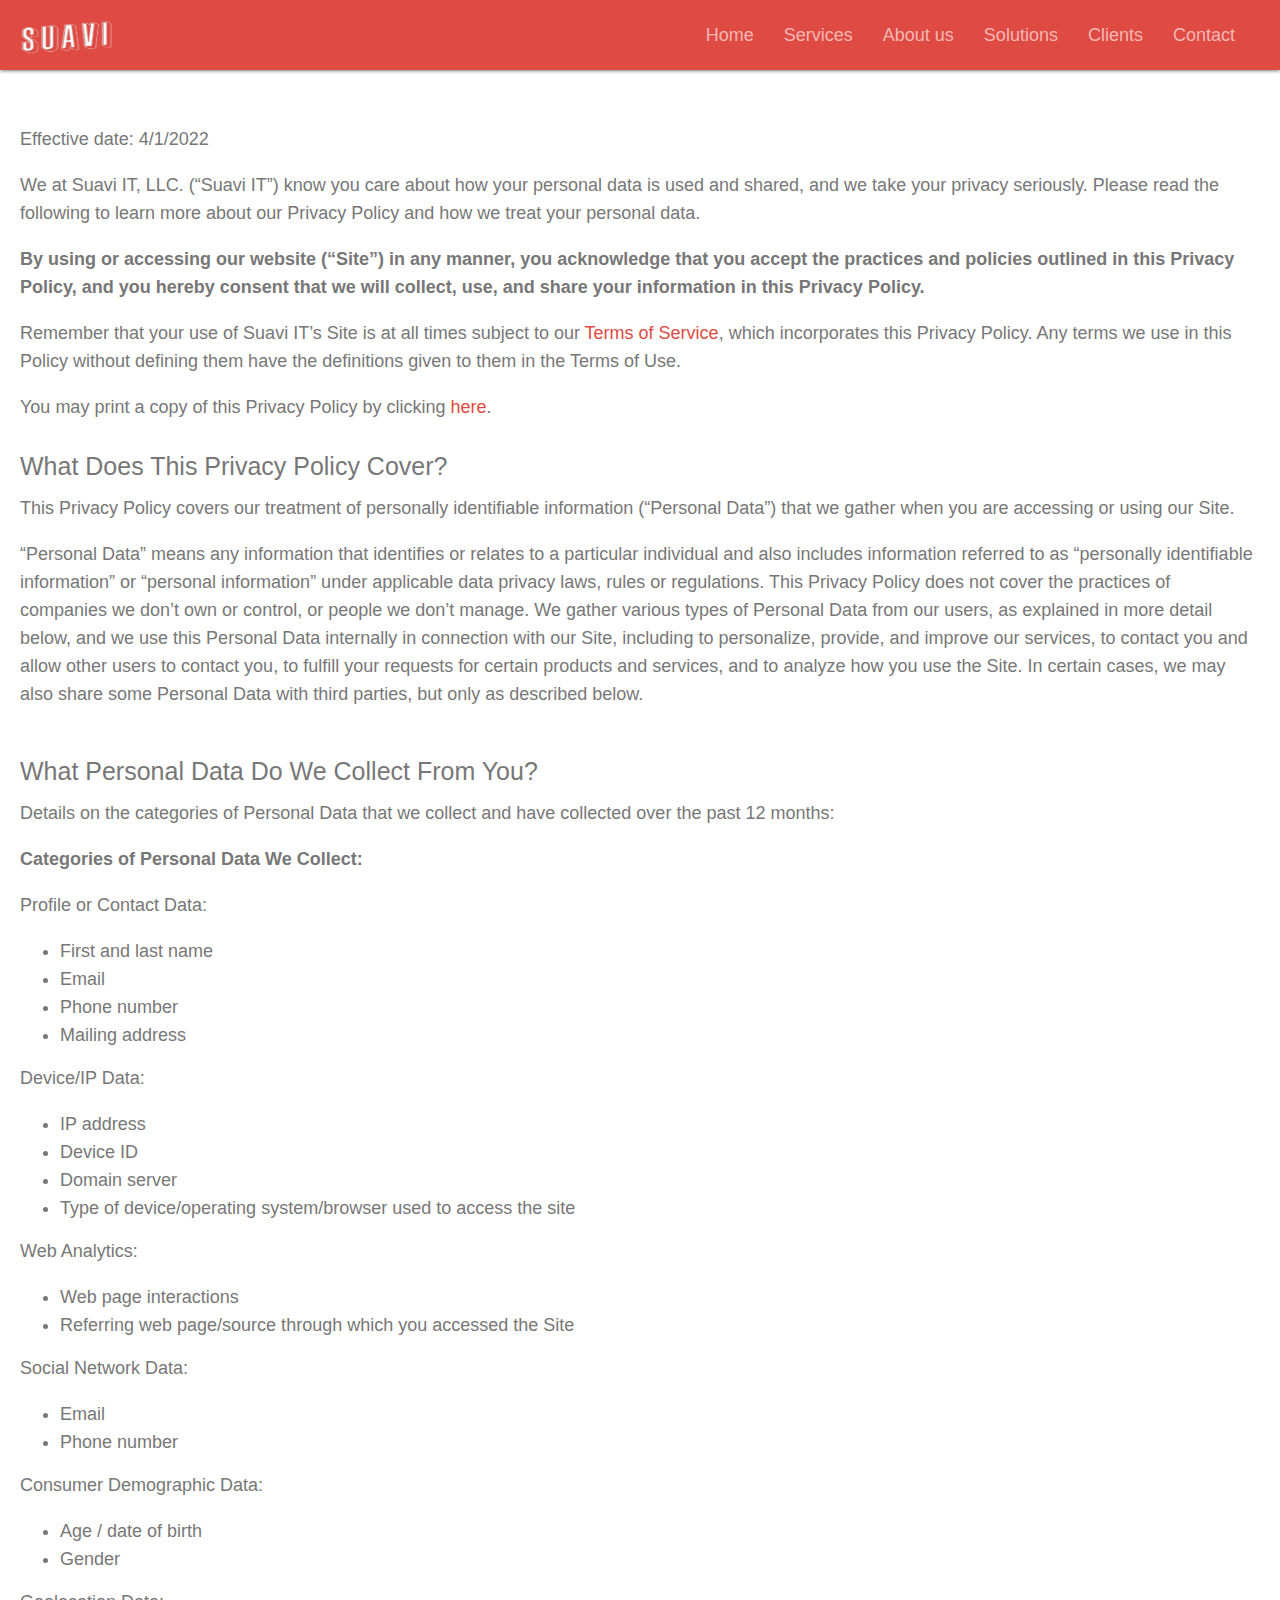
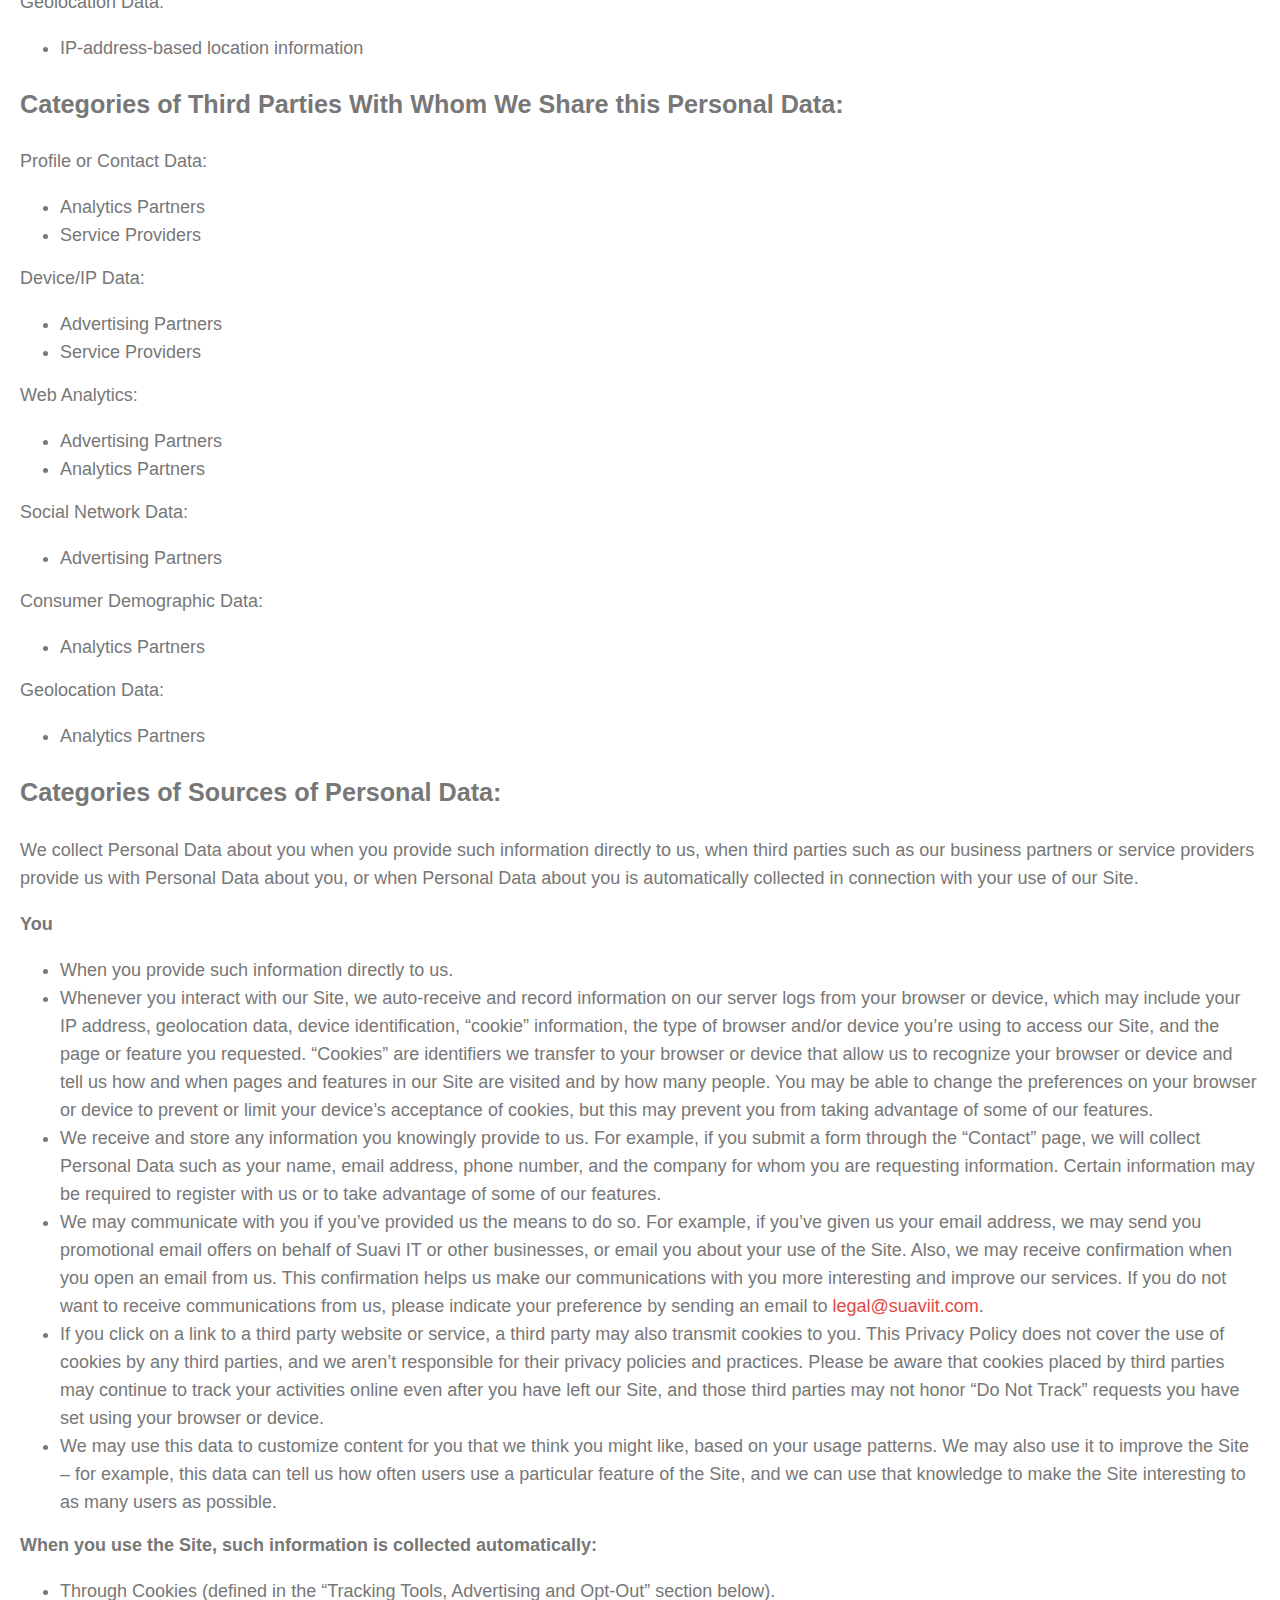
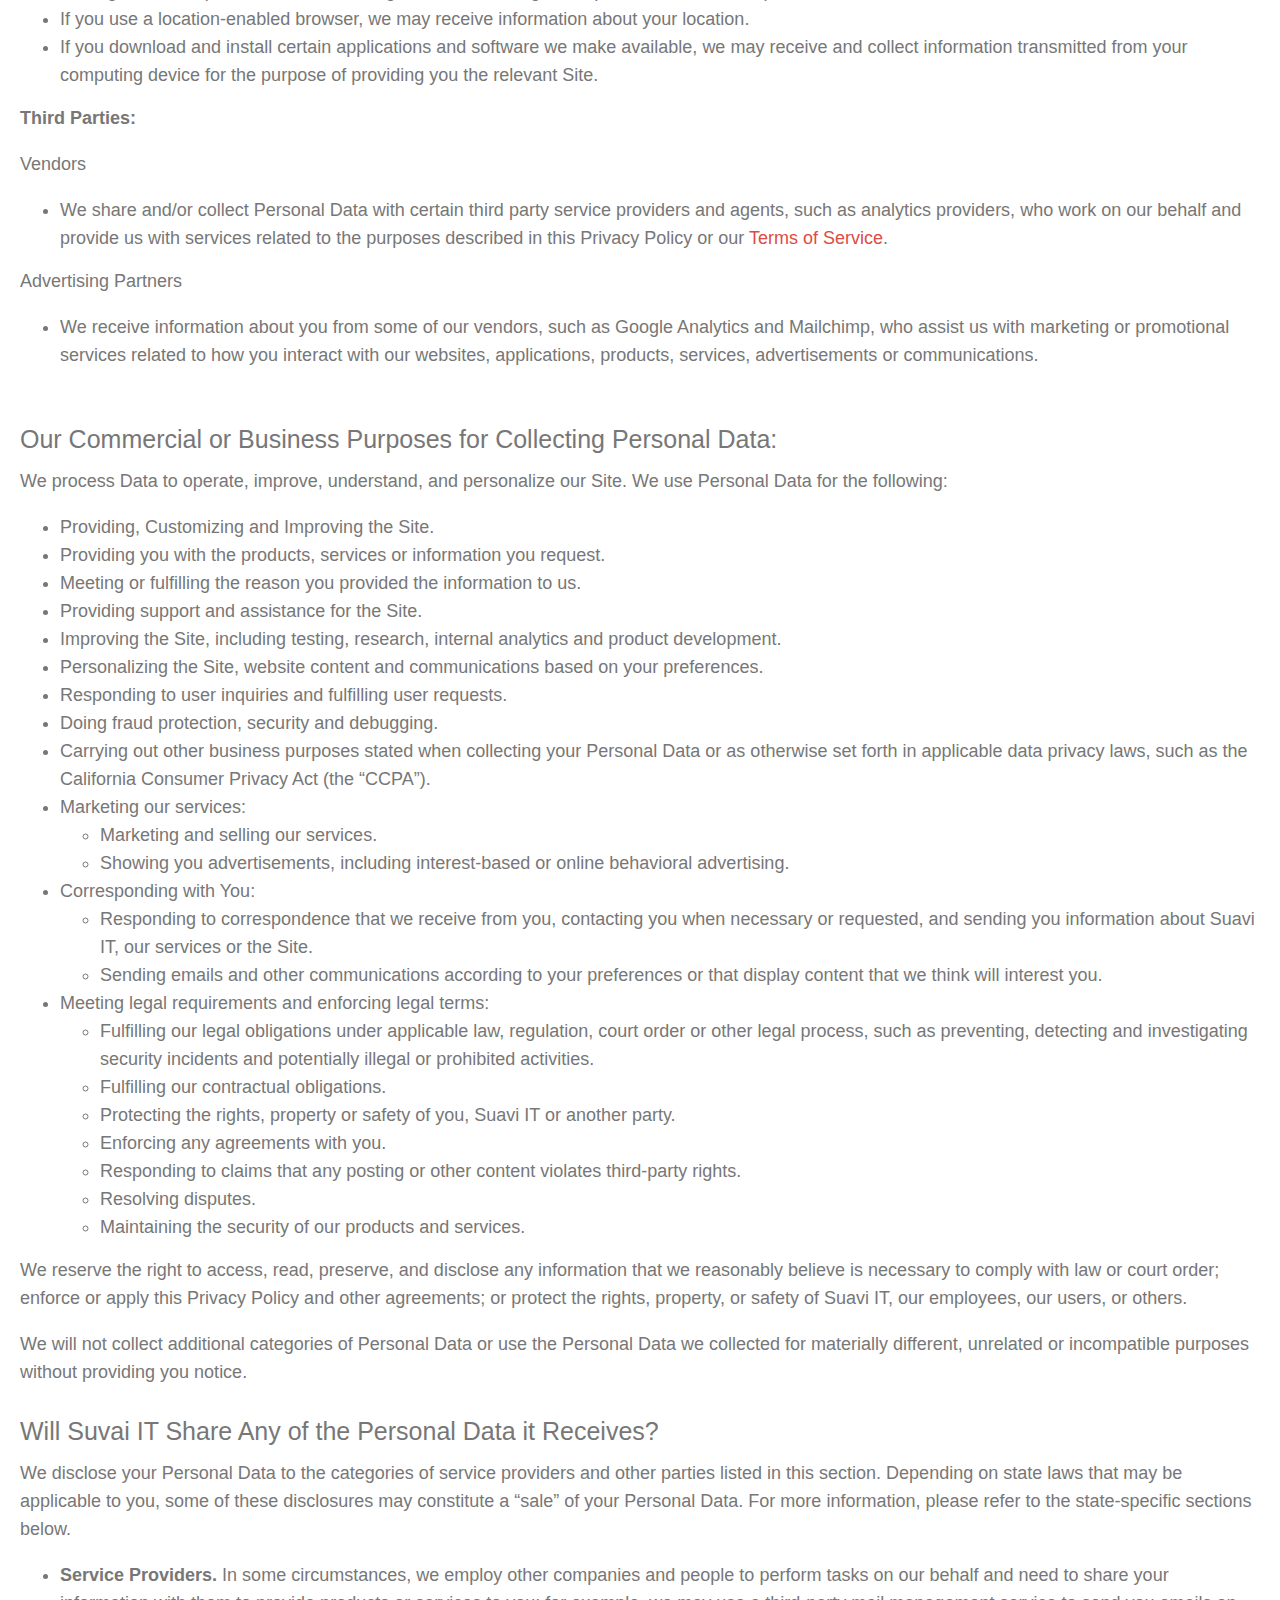
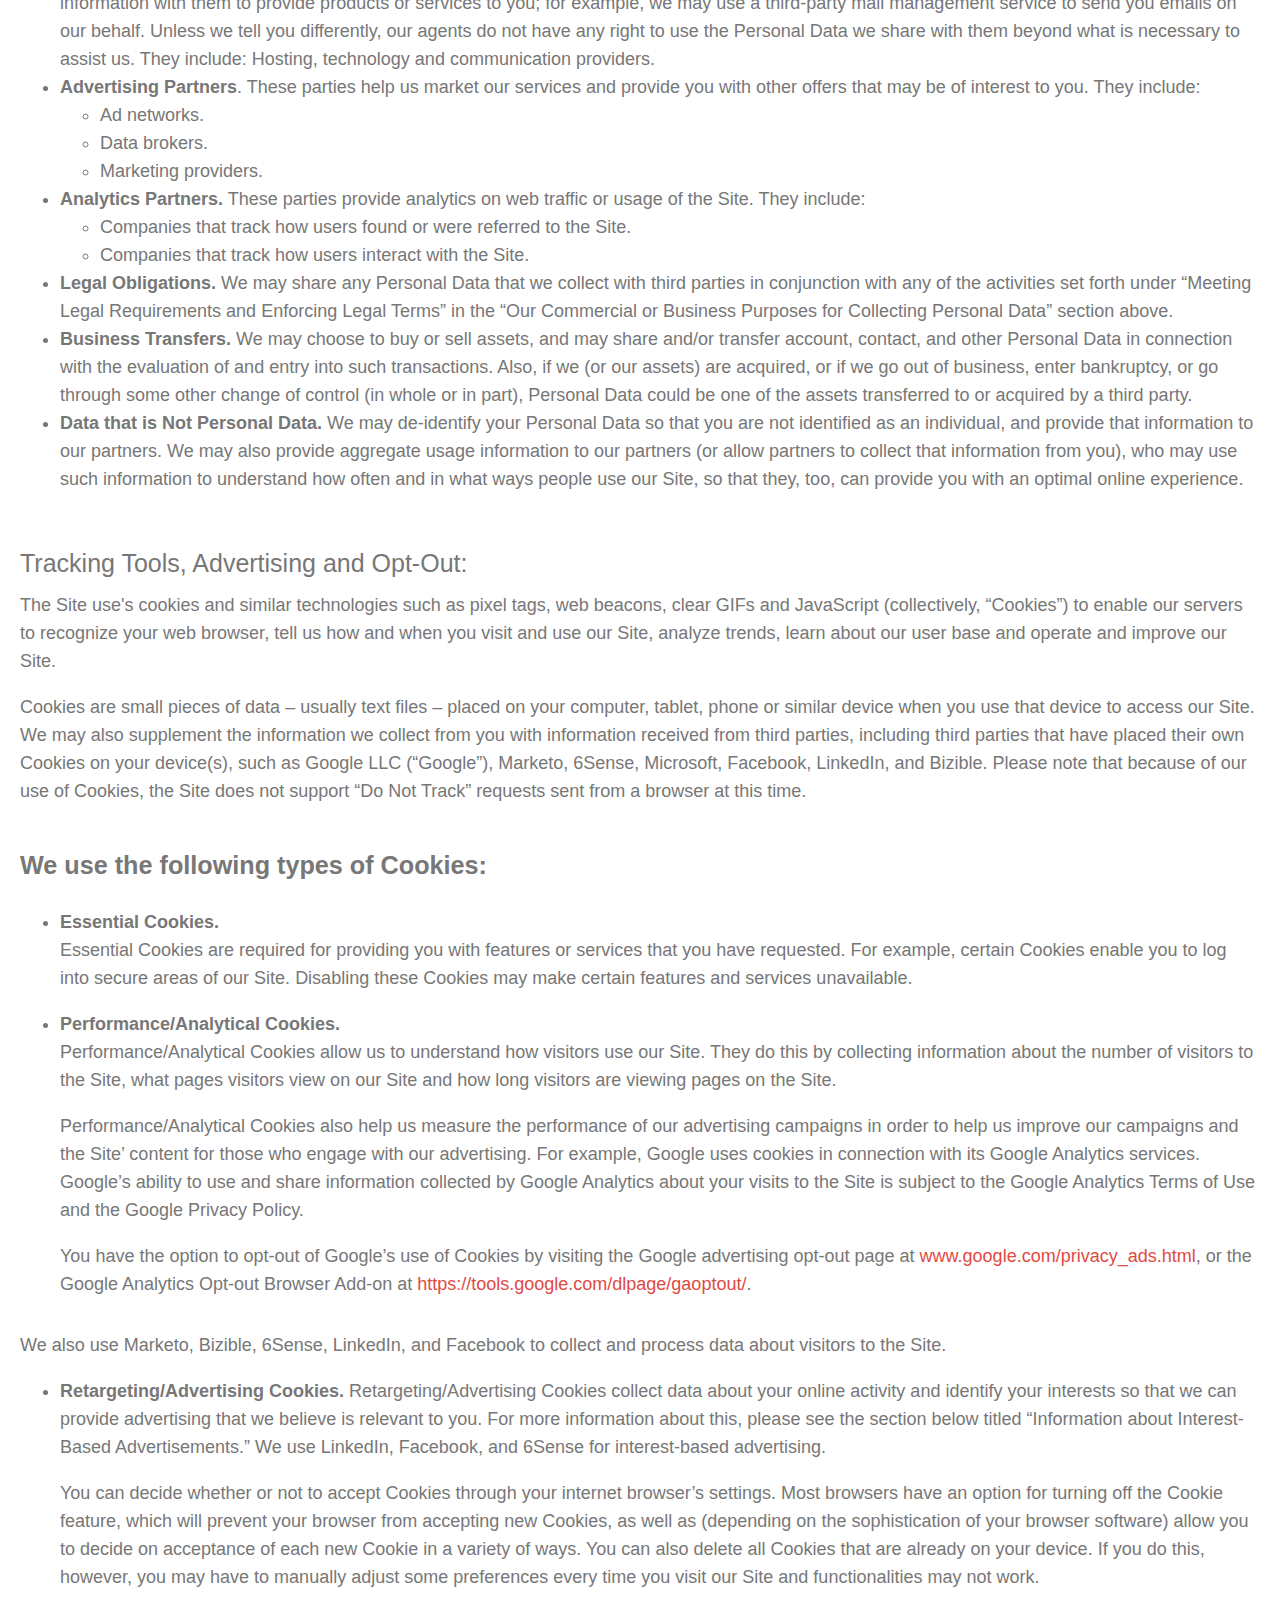
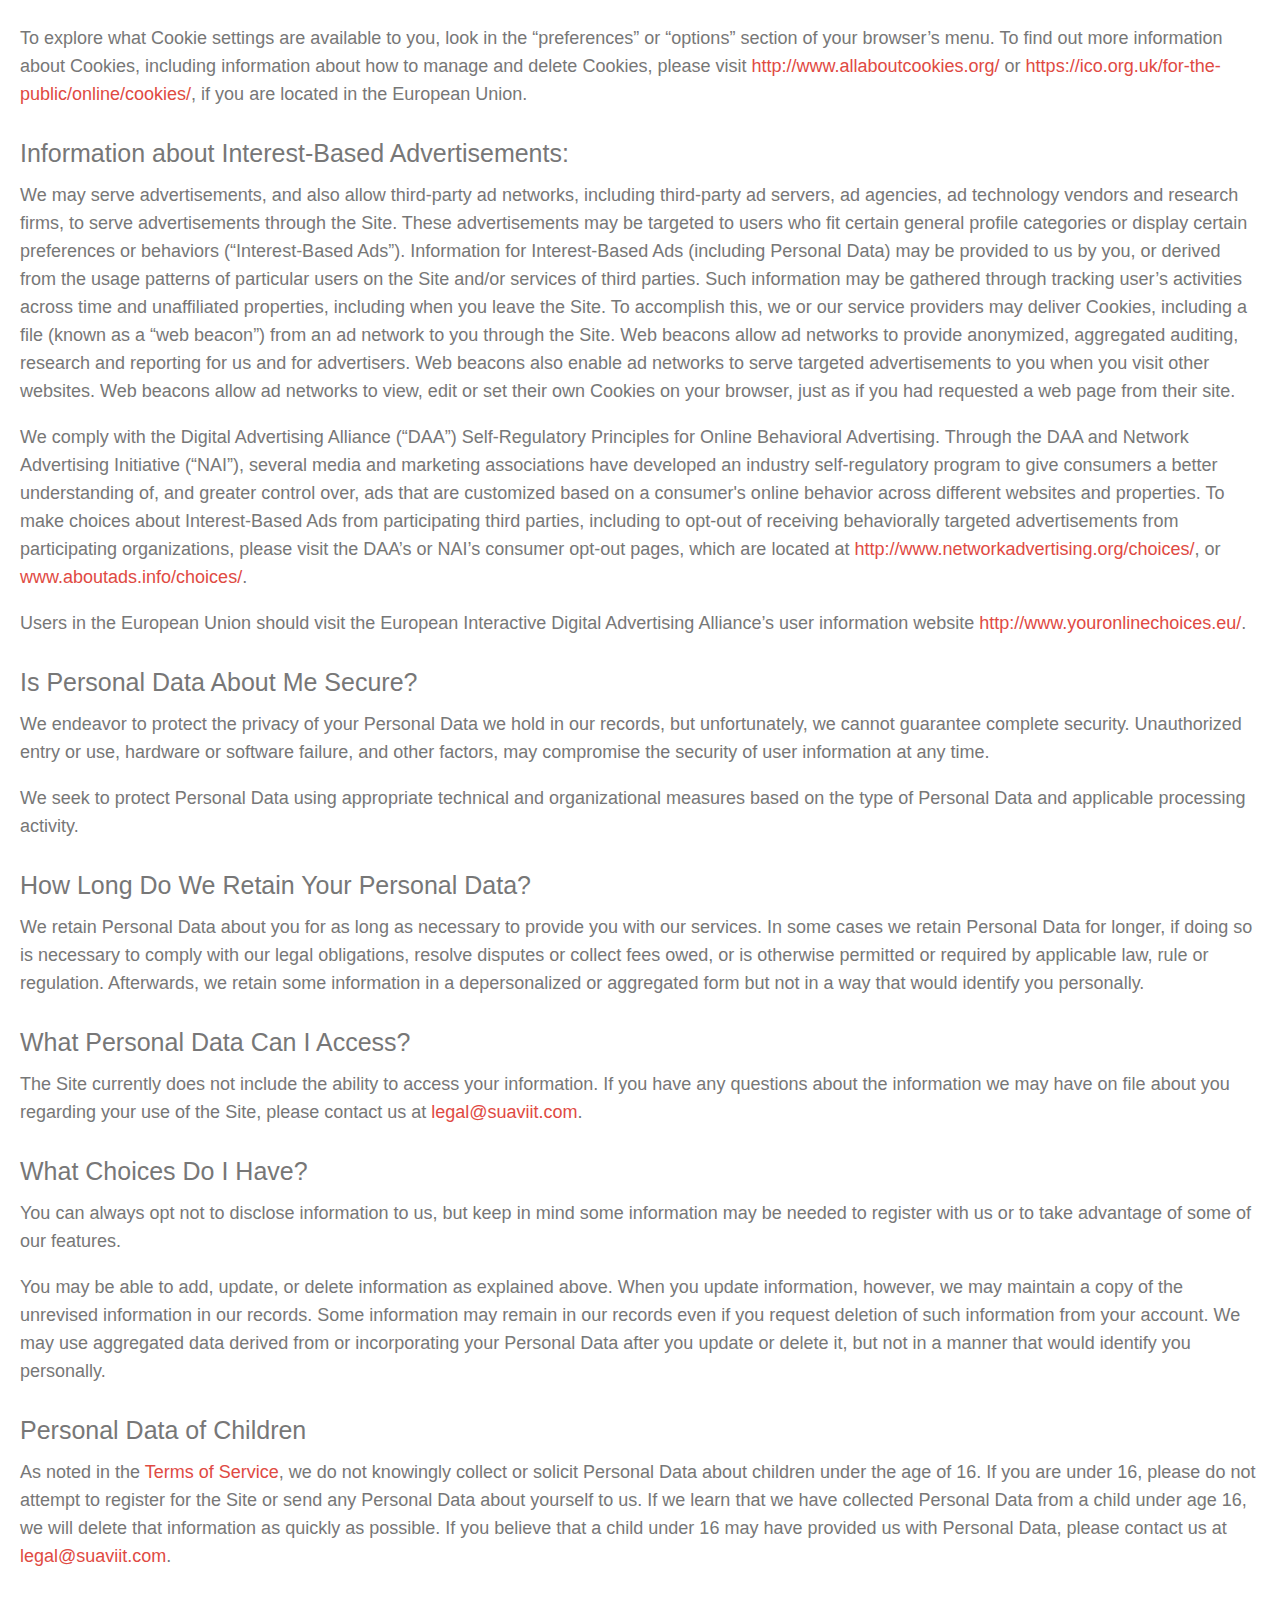
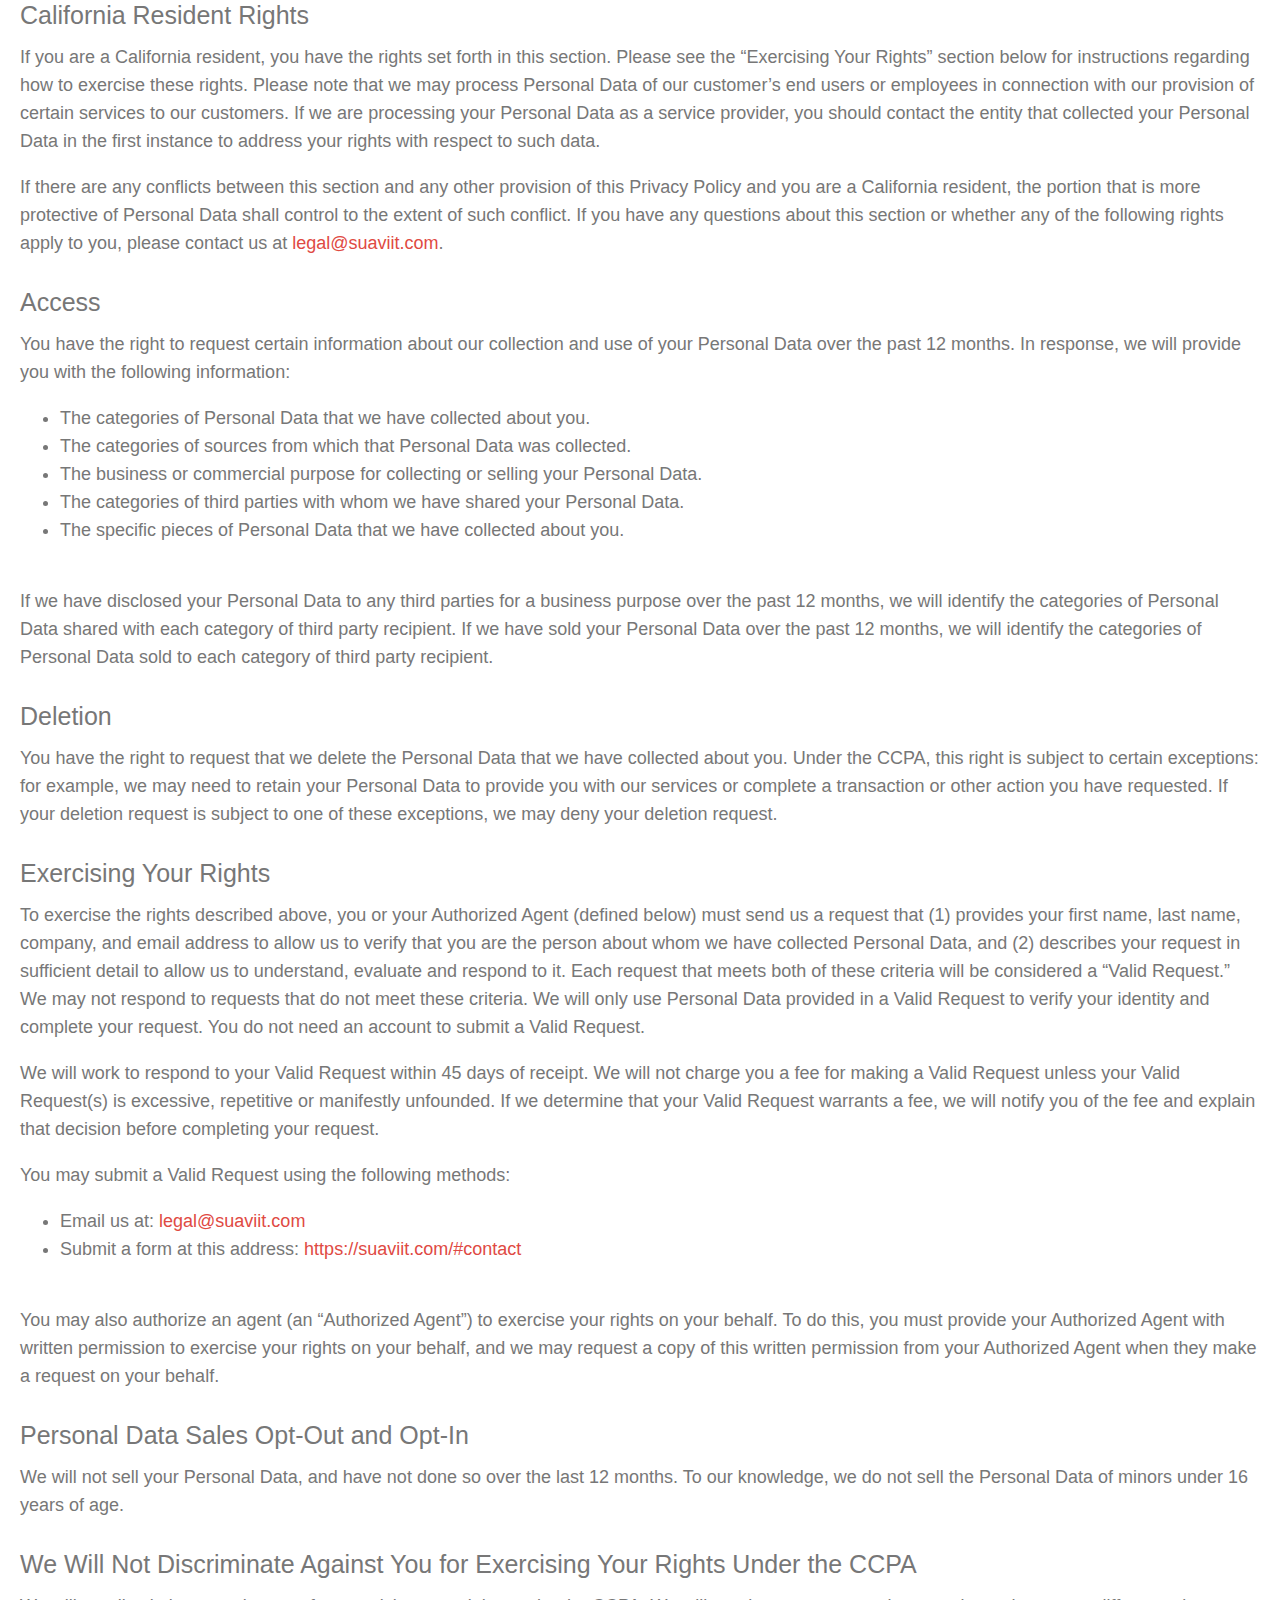
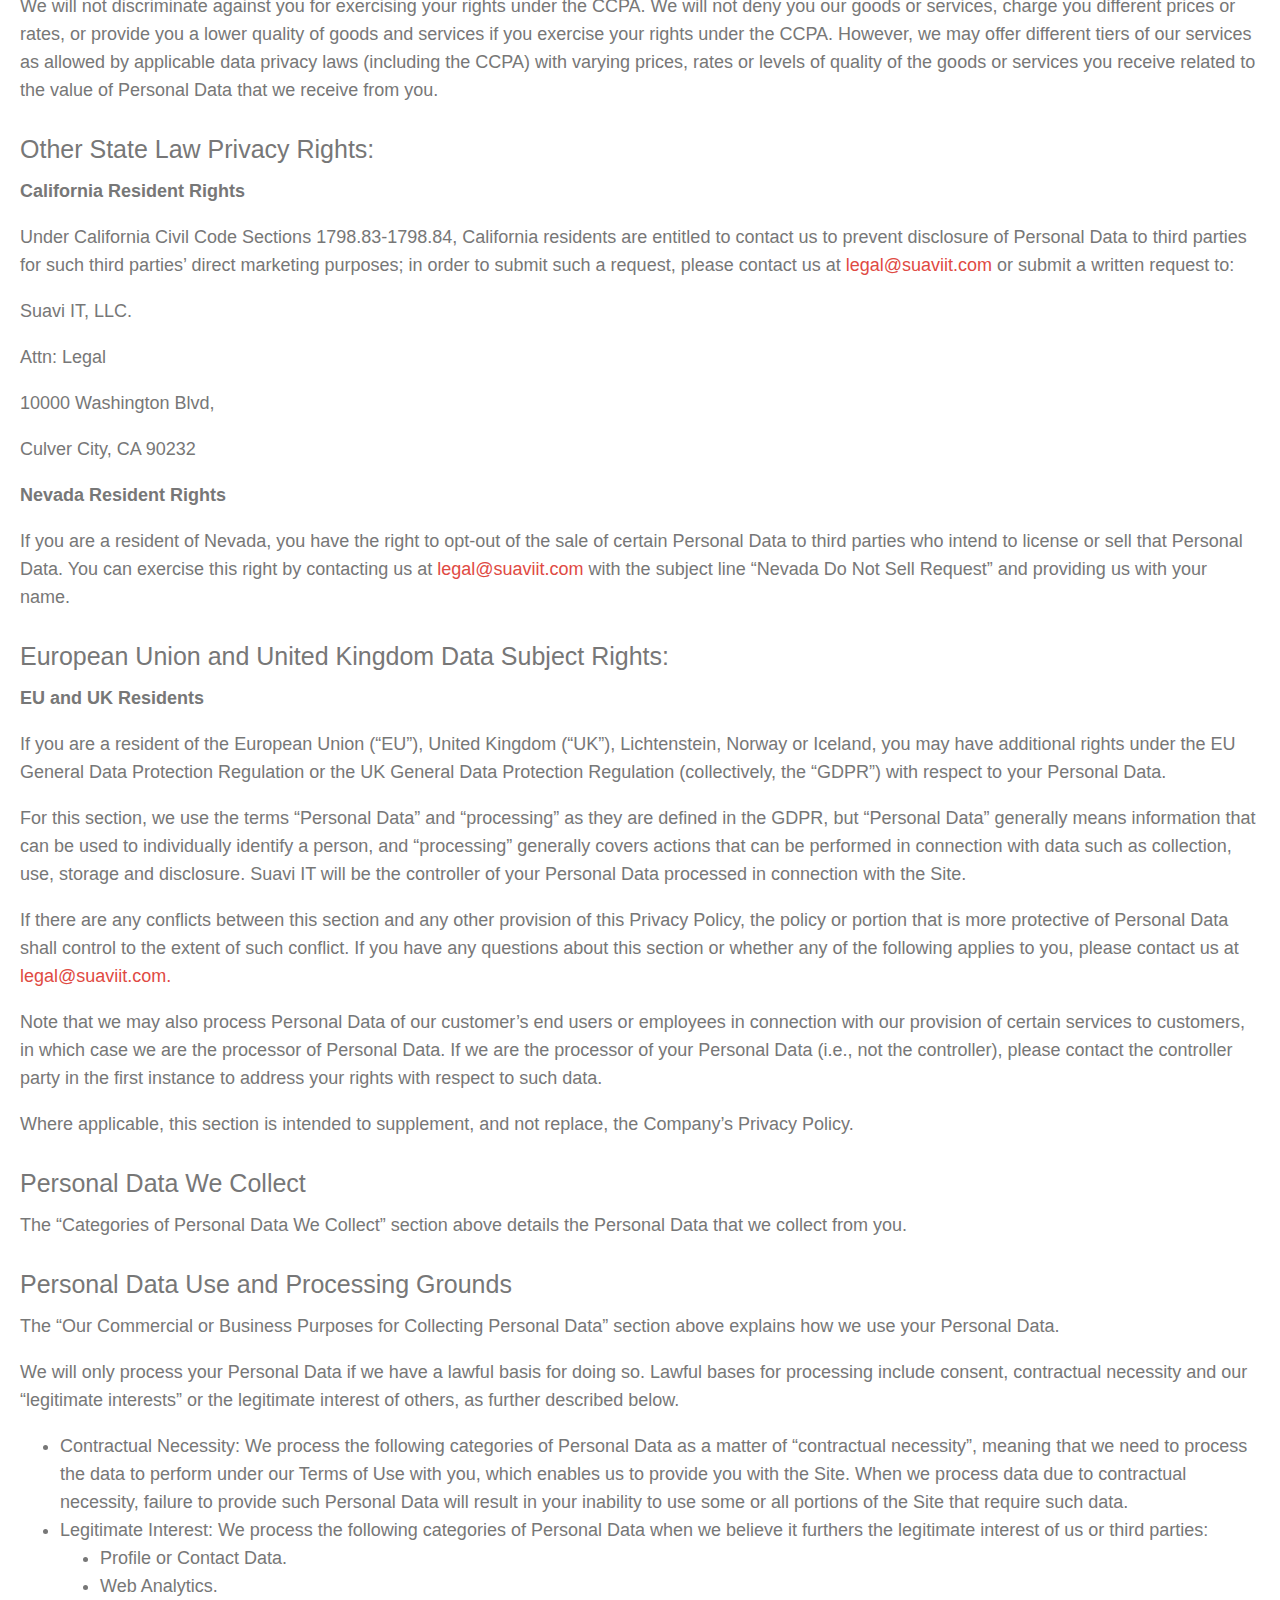
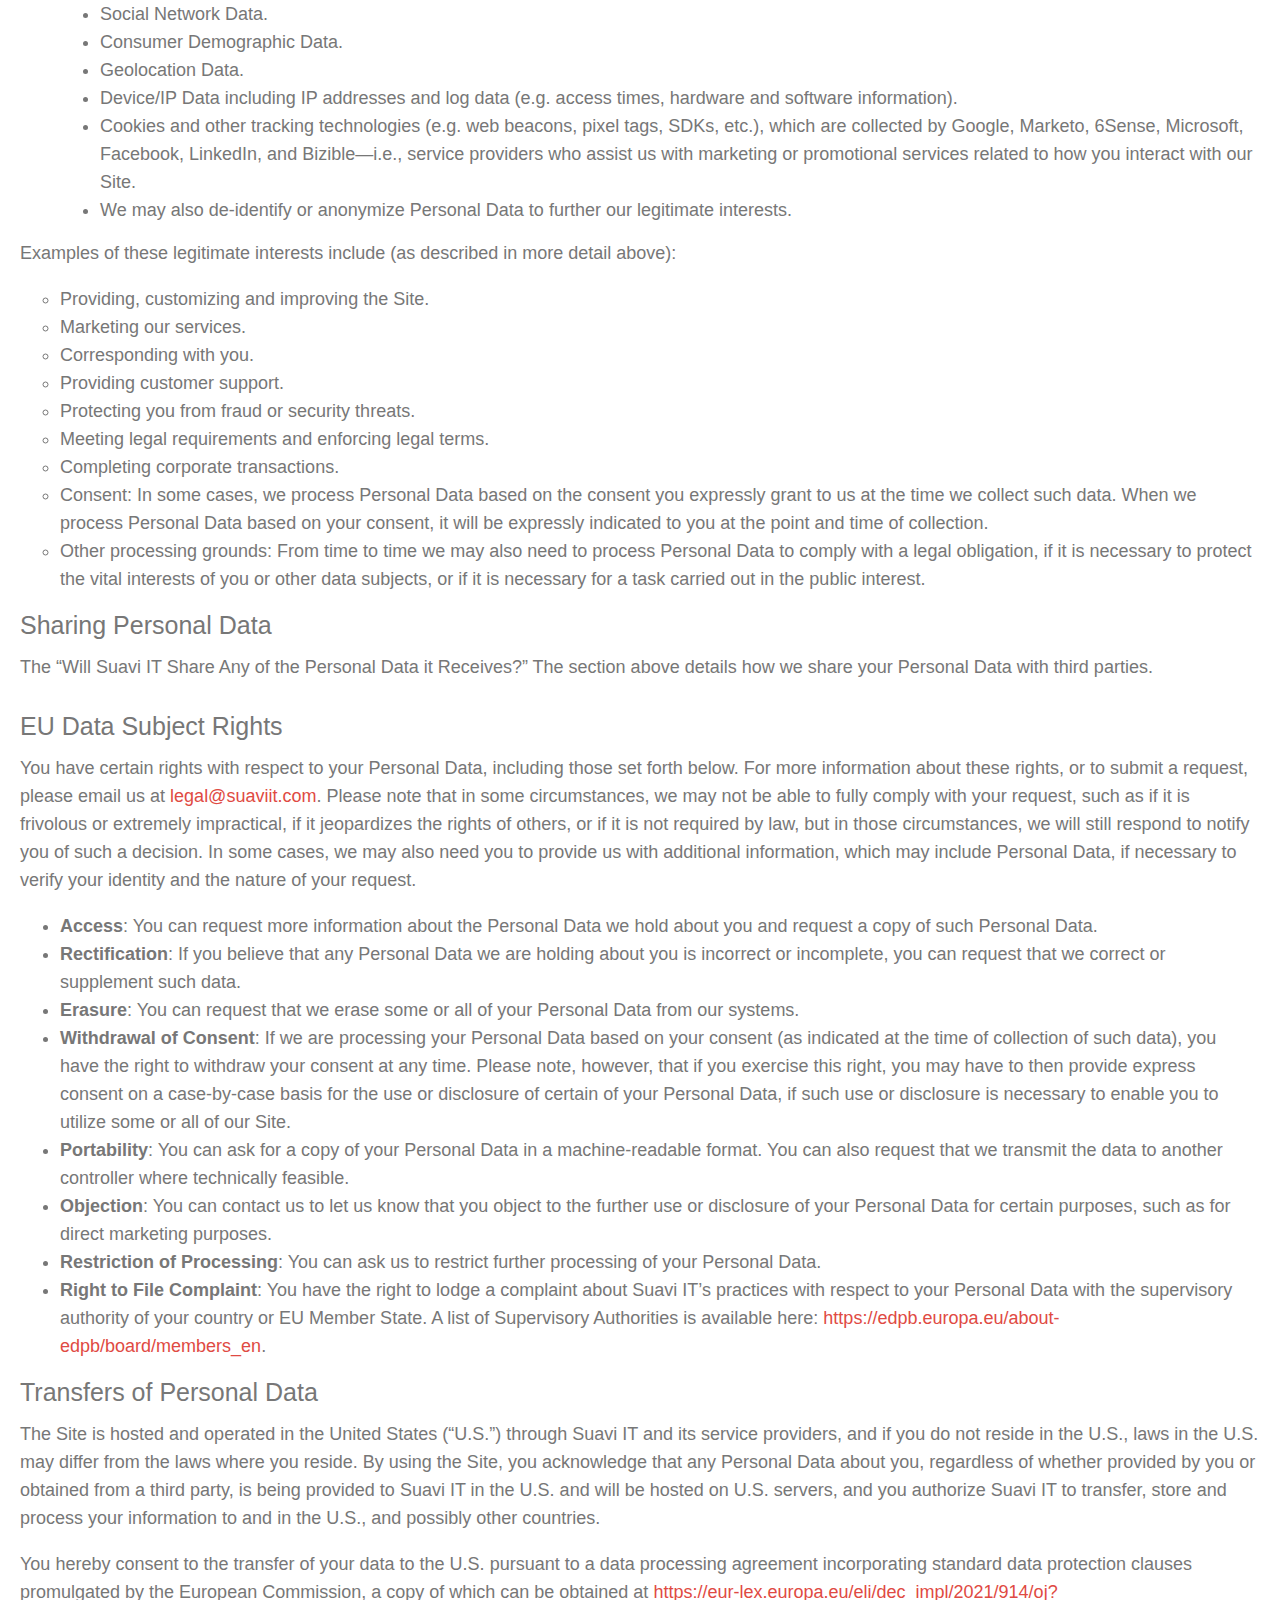
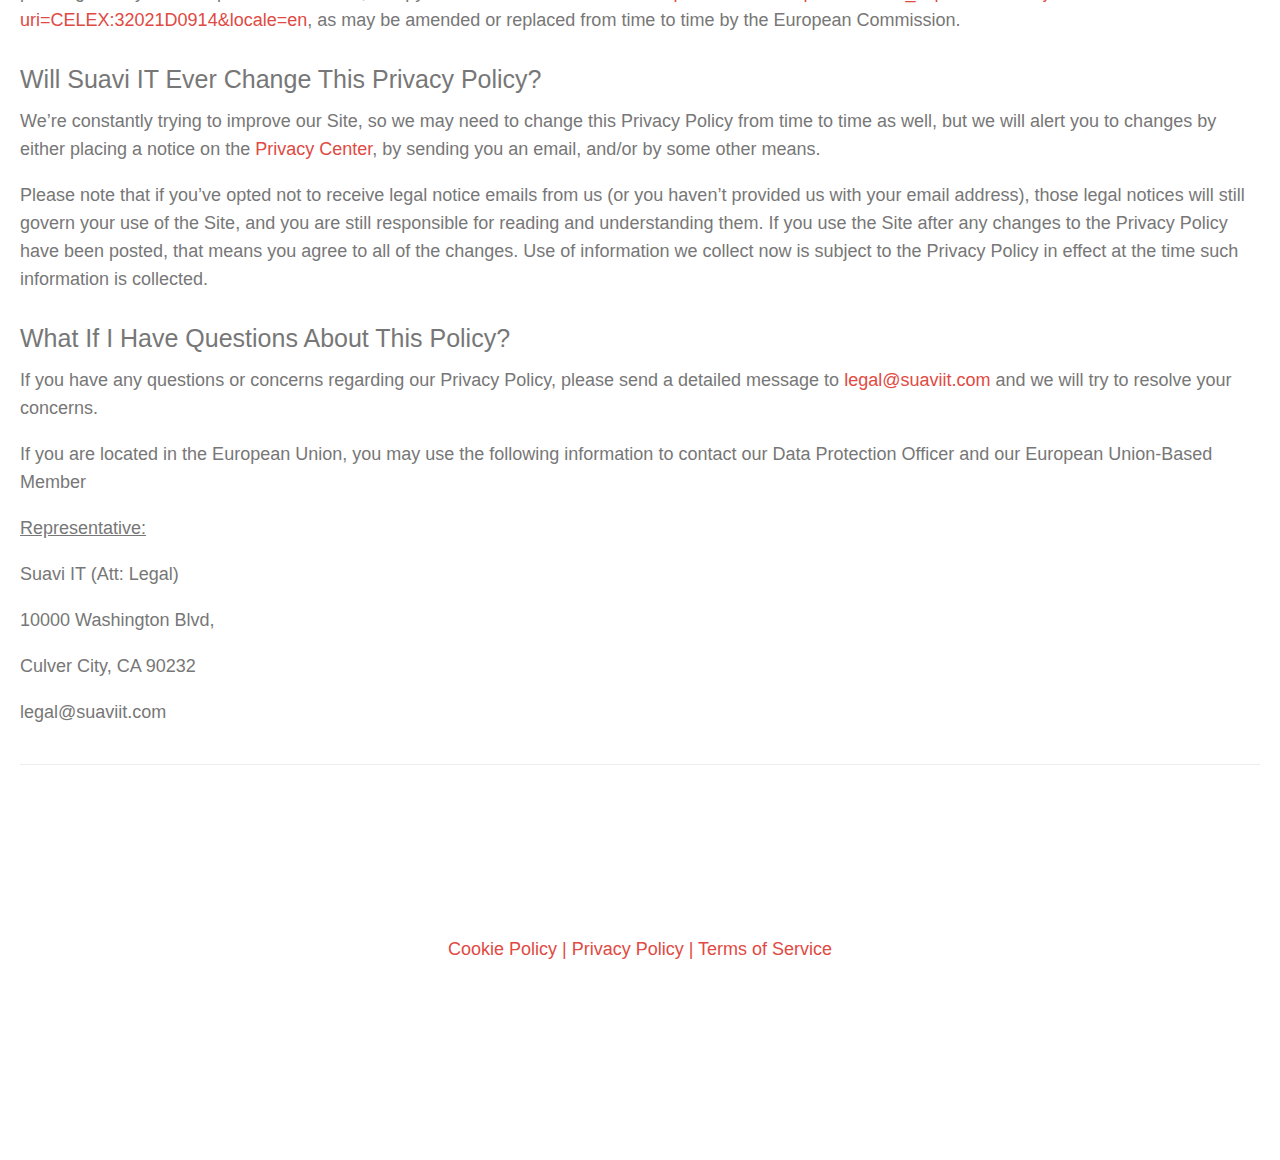
<file: legal/privacy-policy.html>
<!DOCTYPE html>
<html lang="en">
<head>
<meta charset="utf-8">
<meta name="viewport" content="width=device-width, initial-scale=1.0">
<meta http-equiv="X-UA-Compatible" content="IE=edge">
<meta name="robots" content="noindex, nofollow">
<meta name="description" content="Suavi iT Consulting helps global companies run their mission-critical systems and operations while modernizing IT, optimizing data architectures, and extracting meaningful insights using deep learning & artificial intelligence.">

<title>Privacy Policy | Suavi iT</title>

<!-- Javascript files -->
<script src="/js/jquery.js"></script>
<script src="/js/bootstrap.min.js"></script>
<script src="/js/owl.carousel.min.js"></script>
<script src="/js/ekko-lightbox-min.js"></script>
<script src="/js/wow.min.js"></script>
<script>new WOW().init();src="app.js";</script>
<script src="/js/jquery.sticky.js"></script>
<script type="text/javascript">
$(document).delegate('*[data-toggle="lightbox"]', 'click', function(event) { event.preventDefault(); $(this).ekkoLightbox(); }); 
</script>
<script type=module src="/js/main.js"></script>
<script type=module src="/js/custom.js"></script>

<!-- CSS files -->
<link href="/css/pe-icon-7-stroke.css" rel="stylesheet">
<link href="/css/helper.css" rel="stylesheet">
<link href="/css/bootstrap.min.css" rel="stylesheet" media="screen">
<link href="/css/font-awesome.min.css" rel="stylesheet">
<link href="/css/animate.css" rel="stylesheet" media="screen">
<link href="/css/styles.css" rel="stylesheet" media="screen">
<style type="text/css">
    body{min-height:100vh;min-height:-webkit-fill-available;font-family:'Open Sans', sans-serif;}
    h2{margin:10px 0;font-size: 25px;}
    h3{margin: 25px 0; font-weight: 600;} 
    ul,ol{margin-bottom: 15px;}
    .main{margin: 50px 0;padding: 5px 20px;}
    @media (max-width:767px){.main{margin: 30px 0;}h2{font-size: 22px;}}   
</style>
</head>

    <body>
        <!-- Header -->
        <my-header></my-header>
        
        <!-- Body -->
    <div class="main">
        <p>Effective date: 4/1/2022</p>

        <p>We at Suavi IT, LLC. (“Suavi IT”) know you care about how your personal data is used and shared, and we take your privacy seriously. Please read the following to learn more about our Privacy Policy and how we treat your personal data.</p>
            
        <p><strong>By using or accessing our website (“Site”) in any manner, you acknowledge that you accept the practices and policies outlined in this Privacy Policy, and you hereby consent that we will collect, use, and share your information in this Privacy Policy.</strong></p>

        <p>Remember that your use of Suavi IT’s Site is at all times subject to our <a href="/legal/terms-of-service.html" target="_blank">Terms of Service</a>, which incorporates this Privacy Policy. Any terms we use in this Policy without defining them have the definitions given to them in the Terms of Use. </p>
        <p>You may print a copy of this Privacy Policy by clicking <a href="/legal/privacy-policy.html" target="_blank">here</a>.</p>

        <h2>What Does This Privacy Policy Cover?</h2>

        <p>This Privacy Policy covers our treatment of personally identifiable information (“Personal Data”) that we gather when you are accessing or using our Site.</p>
        <p>“Personal Data” means any information that identifies or relates to a particular individual and also includes information referred to as “personally identifiable information” or “personal information” under applicable data privacy laws, rules or regulations. This Privacy Policy does not cover the practices of companies we don’t own or control, or people we don’t manage. We gather various types of Personal Data from our users, as explained in more detail below, and we use this Personal Data internally in connection with our Site, including to personalize, provide, and improve our services, to contact you and allow other users to contact you, to fulfill your requests for certain products and services, and to analyze how you use the Site. In certain cases, we may also share some Personal Data with third parties, but only as described below.</p></p>

        <h2>What Personal Data Do We Collect From You?</h2>

        <p>Details on the categories of Personal Data that we collect and have collected over the past 12 months:</p>

        <p><strong>Categories of Personal Data We Collect:</strong></p>

        <p>Profile or Contact Data:</p>
        <ul>
            <li>First and last name</li>
            <li>Email</li>
            <li>Phone number</li>
            <li>Mailing address</li>
        </ul>

        <p>Device/IP Data:</p>
        <ul>
            <li>IP address</li>
            <li>Device ID</li>
            <li>Domain server</li>
            <li>Type of device/operating system/browser used to access the site</li>
        </ul>

        <p>Web Analytics:</p>
        <ul>
            <li>Web page interactions</li>
            <li>Referring web page/source through which you accessed the Site</li>
        </ul>

        <p>Social Network Data:</p>
        <ul>
            <li>Email</li>
            <li>Phone number</li>
        </ul>

        <p>Consumer Demographic Data:</p>
        <ul>
            <li>Age / date of birth</li>
            <li>Gender</li>
        </ul>

        <p>Geolocation Data:</p>
        <ul>
            <li>IP-address-based location information</li>
        </ul>
        
        <h3>Categories of Third Parties With Whom We Share this Personal Data:</h3>

        <p>Profile or Contact Data:</p>
        <ul>
            <li>Analytics Partners</li>
            <li>Service Providers</li>
        </ul>

        <p>Device/IP Data:</p>
        <ul>
            <li>Advertising Partners</li>
            <li>Service Providers</li>
        </ul>

        <p>Web Analytics:</p>
        <ul>
            <li>Advertising Partners</li>
            <li>Analytics Partners</li>
        </ul>

        <p>Social Network Data:</p>
        <ul>
            <li>Advertising Partners</li>
        </ul>

        <p>Consumer Demographic Data:</p>
        <ul>
            <li>Analytics Partners</li>
        </ul>

        <p>Geolocation Data:</p>
        <ul>
            <li>Analytics Partners</li>
        </ul>

        <h3>Categories of Sources of Personal Data:</h3>

        <p>We collect Personal Data about you when you provide such information directly to us, when third parties such as our business partners or service providers provide us with Personal Data about you, or when Personal Data about you is automatically collected in connection with your use of our Site.</p>
        <p><strong>You</strong></p>
        <ul>
            <li>When you provide such information directly to us.</li>
            <li>Whenever you interact with our Site, we auto-receive and record information on our server logs from your browser or device, which may include your IP address, geolocation data, device identification, “cookie” information, the type of browser and/or device you’re using to access our Site, and the page or feature you requested. “Cookies” are identifiers we transfer to your browser or device that allow us to recognize your browser or device and tell us how and when pages and features in our Site are visited and by how many people. You may be able to change the preferences on your browser or device to prevent or limit your device’s acceptance of cookies, but this may prevent you from taking advantage of some of our features.</li>
            <li>We receive and store any information you knowingly provide to us. For example, if you submit a form through the “Contact” page, we will collect Personal Data such as your name, email address, phone number, and the company for whom you are requesting information. Certain information may be required to register with us or to take advantage of some of our features.</li>
            <li>We may communicate with you if you’ve provided us the means to do so.  For example, if you’ve given us your email address, we may send you promotional email offers on behalf of Suavi IT or other businesses, or email you about your use of the Site. Also, we may receive confirmation when you open an email from us. This confirmation helps us make our communications with you more interesting and improve our services. If you do not want to receive communications from us, please indicate your preference by sending an email to <a href="mailto:legal@suaviit.com" target="_blank">legal@suaviit.com</a>.</li>
            <li>If you click on a link to a third party website or service, a third party may also transmit cookies to you. This Privacy Policy does not cover the use of cookies by any third parties, and we aren’t responsible for their privacy policies and practices. Please be aware that cookies placed by third parties may continue to track your activities online even after you have left our Site, and those third parties may not honor “Do Not Track” requests you have set using your browser or device.</li>
            <li>We may use this data to customize content for you that we think you might like, based on your usage patterns. We may also use it to improve the Site – for example, this data can tell us how often users use a particular feature of the Site, and we can use that knowledge to make the Site interesting to as many users as possible. </li>
        </ul>

        <p><strong>When you use the Site, such information is collected automatically:</strong></p>
        <ul>
            <li>Through Cookies (defined in the “Tracking Tools, Advertising and Opt-Out” section below).</li>
            <li>If you use a location-enabled browser, we may receive information about your location.</li>
            <li>If you download and install certain applications and software we make available, we may receive and collect information transmitted from your computing device for the purpose of providing you the relevant Site.</li>
        </ul>

        <p><strong>Third Parties:</strong></p>
        <p>Vendors</p>
        <ul>
            <li>We share and/or collect Personal Data with certain third party service providers and agents, such as analytics providers, who work on our behalf and provide us with services related to the purposes described in this Privacy Policy or our <a href="/legal/terms-of-service.html" target="_blank">Terms of Service</a>.</li>
        </ul>

        <p>Advertising Partners</p>
        <ul>
            <li>We receive information about you from some of our vendors, such as Google Analytics and Mailchimp, who assist us with marketing or promotional services related to how you interact with our websites, applications, products, services, advertisements or communications.</li></ul>

        <br>
        <h2>Our Commercial or Business Purposes for Collecting Personal Data:</h2>

        <p>We process Data to operate, improve, understand, and personalize our Site. We use Personal Data for the following:</p>
        <ul>
            <li>Providing, Customizing and Improving the Site.</li>
            <li>Providing you with the products, services or information you request.</li>
            <li>Meeting or fulfilling the reason you provided the information to us.</li>
            <li>Providing support and assistance for the Site.</li>
            <li>Improving the Site, including testing, research, internal analytics and product development.</li>
            <li>Personalizing the Site, website content and communications based on your preferences.</li>
            <li>Responding to user inquiries and fulfilling user requests.</li>
            <li>Doing fraud protection, security and debugging.</li>
            <li>Carrying out other business purposes stated when collecting your Personal Data or as otherwise set forth in applicable data privacy laws, such as the California Consumer Privacy Act (the “CCPA”).</li>
            <li type="disc">Marketing our services:</li>
            <ul type="circle">
                <li>Marketing and selling our services.</li>
                <li>Showing you advertisements, including interest-based or online behavioral advertising.</li>
            </ul>
            <li type="disc">Corresponding with You:</li>
                <ul type="circle">
                    <li>Responding to correspondence that we receive from you, contacting you when necessary or requested, and sending you information about Suavi IT, our services or the Site.</li>
                    <li>Sending emails and other communications according to your preferences or that display content that we think will interest you.</li>
                </ul>
            <li type="disc">Meeting legal requirements and enforcing legal terms:</li>
                <ul type="circle">
                    <li>Fulfilling our legal obligations under applicable law, regulation, court order or other legal process, such as preventing, detecting and investigating security incidents and potentially illegal or prohibited activities.</li>
                    <li>Fulfilling our contractual obligations.</li>
                    <li>Protecting the rights, property or safety of you, Suavi IT or another party.</li>
                    <li>Enforcing any agreements with you.</li>
                    <li>Responding to claims that any posting or other content violates third-party rights.</li>
                    <li>Resolving disputes.</li>
                    <li>Maintaining the security of our products and services.</li>
                </ul>
            </ul>
        
        <p>We reserve the right to access, read, preserve, and disclose any information that we reasonably believe is necessary to comply with law or court order; enforce or apply this Privacy Policy and other agreements; or protect the rights, property, or safety of Suavi IT, our employees, our users, or others.</p>
        <p>We will not collect additional categories of Personal Data or use the Personal Data we collected for materially different, unrelated or incompatible purposes without providing you notice.</p>


        <h2>Will Suvai IT Share Any of the Personal Data it Receives?</h2>
        <p>We disclose your Personal Data to the categories of service providers and other parties listed in this section. Depending on state laws that may be applicable to you, some of these disclosures may constitute a “sale” of your Personal Data. For more information, please refer to the state-specific sections below.</p>

        <ul>
            <li><strong>Service Providers.</strong> In some circumstances, we employ other companies and people to perform tasks on our behalf and need to share your information with them to provide products or services to you; for example, we may use a third-party mail management service to send you emails on our behalf. Unless we tell you differently, our agents do not have any right to use the Personal Data we share with them beyond what is necessary to assist us. They include: Hosting, technology and communication providers.</li>
            <li><strong>Advertising Partners</strong>. These parties help us market our services and provide you with other offers that may be of interest to you. They include:</li>
                <ul>
                    <li>Ad networks.</li>
                    <li>Data brokers.</li>
                    <li>Marketing providers.</li>
                </ul>
        <li><strong>Analytics Partners.</strong> These parties provide analytics on web traffic or usage of the Site. They include:</li>
            <ul>
                <li>Companies that track how users found or were referred to the Site.</li>
                <li>Companies that track how users interact with the Site.</li>
            </ul>
        <li><strong>Legal Obligations.</strong> We may share any Personal Data that we collect with third parties in conjunction with any of the activities set forth under “Meeting Legal Requirements and Enforcing Legal Terms” in the “Our Commercial or Business Purposes for Collecting Personal Data” section above.</li>

        <li><strong>Business Transfers.</strong> We may choose to buy or sell assets, and may share and/or transfer account, contact, and other Personal Data in connection with the evaluation of and entry into such transactions. Also, if we (or our assets) are acquired, or if we go out of business, enter bankruptcy, or go through some other change of control (in whole or in part), Personal Data could be one of the assets transferred to or acquired by a third party.</li>

        <li><strong>Data that is Not Personal Data.</strong> We may de-identify your Personal Data so that you are not identified as an individual, and provide that information to our partners. We may also provide aggregate usage information to our partners (or allow partners to collect that information from you), who may use such information to understand how often and in what ways people use our Site, so that they, too, can provide you with an optimal online experience.</li>
        </ul>
        <br>
        <h2>Tracking Tools, Advertising and Opt-Out:</h2>
        
        <p>The Site use's cookies and similar technologies such as pixel tags, web beacons, clear GIFs and JavaScript (collectively, “Cookies”) to enable our servers to recognize your web browser, tell us how and when you visit and use our Site, analyze trends, learn about our user base and operate and improve our Site.</p>
        <p>Cookies are small pieces of data – usually text files – placed on your computer, tablet, phone or similar device when you use that device to access our Site. We may also supplement the information we collect from you with information received from third parties, including third parties that have placed their own Cookies on your device(s), such as Google LLC (“Google”), Marketo, 6Sense, Microsoft, Facebook, LinkedIn, and Bizible. Please note that because of our use of Cookies, the Site does not support “Do Not Track” requests sent from a browser at this time.</p>

        <h3>We use the following types of Cookies:</h3>
        <ul>
            <li><strong>Essential Cookies.</strong><p> Essential Cookies are required for providing you with features or services that you have requested. For example, certain Cookies enable you to log into secure areas of our Site. Disabling these Cookies may make certain features and services unavailable.</p></li>
            <li><strong>Performance/Analytical Cookies.</strong><p>Performance/Analytical Cookies allow us to understand how visitors use our Site. They do this by collecting information about the number of visitors to the Site, what pages visitors view on our Site and how long visitors are viewing pages on the Site.</p>
                <p>Performance/Analytical Cookies also help us measure the performance of our advertising campaigns in order to help us improve our campaigns and the Site’ content for those who engage with our advertising. For example, Google uses cookies in connection with its Google Analytics services. Google’s ability to use and share information collected by Google Analytics about your visits to the Site is subject to the Google Analytics Terms of Use and the Google Privacy Policy.</p>
                <p>You have the option to opt-out of Google’s use of Cookies by visiting the Google advertising opt-out page at <a href="https://www.google.com/privacy_ads.html" rel="nofollow" target="_blank">www.google.com/privacy_ads.html</a>, or the Google Analytics Opt-out Browser Add-on at <a href="https://tools.google.com/dlpage/gaoptout/" rel="nofollow" target="_blank">https://tools.google.com/dlpage/gaoptout/</a>.</p>
            </ul>
            <p>We also use Marketo, Bizible, 6Sense, LinkedIn, and Facebook to collect and process data about visitors to the Site.</p></li>
        <ul>
            <li><strong>Retargeting/Advertising Cookies.</strong> Retargeting/Advertising Cookies collect data about your online activity and identify your interests so that we can provide advertising that we believe is relevant to you. For more information about this, please see the section below titled “Information about Interest-Based Advertisements.” We use LinkedIn, Facebook, and 6Sense for interest-based advertising.</p></li>
                <p>You can decide whether or not to accept Cookies through your internet browser’s settings. Most browsers have an option for turning off the Cookie feature, which will prevent your browser from accepting new Cookies, as well as (depending on the sophistication of your browser software) allow you to decide on acceptance of each new Cookie in a variety of ways. You can also delete all Cookies that are already on your device. If you do this, however, you may have to manually adjust some preferences every time you visit our Site and functionalities may not work.</p>
        </ul>
        
        <p>To explore what Cookie settings are available to you, look in the “preferences” or “options” section of your browser’s menu. To find out more information about Cookies, including information about how to manage and delete Cookies, please visit <a href="http://www.allaboutcookies.org/" rel="nofollow" target="_blank">http://www.allaboutcookies.org/</a> or <a href="https://ico.org.uk/for-the-public/online/cookies/" rel="nofollow" target="_blank">https://ico.org.uk/for-the-public/online/cookies/</a>, if you are located in the European Union.</p>

        <h2>Information about Interest-Based Advertisements: </h2>

        <p>We may serve advertisements, and also allow third-party ad networks, including third-party ad servers, ad agencies, ad technology vendors and research firms, to serve advertisements through the Site. These advertisements may be targeted to users who fit certain general profile categories or display certain preferences or behaviors (“Interest-Based Ads”). Information for Interest-Based Ads (including Personal Data) may be provided to us by you, or derived from the usage patterns of particular users on the Site and/or services of third parties. Such information may be gathered through tracking user’s activities across time and unaffiliated properties, including when you leave the Site. To accomplish this, we or our service providers may deliver Cookies, including a file (known as a “web beacon”) from an ad network to you through the Site. Web beacons allow ad networks to provide anonymized, aggregated auditing, research and reporting for us and for advertisers. Web beacons also enable ad networks to serve targeted advertisements to you when you visit other websites. Web beacons allow ad networks to view, edit or set their own Cookies on your browser, just as if you had requested a web page from their site.</p>

        <p>We comply with the Digital Advertising Alliance (“DAA”) Self-Regulatory Principles for Online Behavioral Advertising. Through the DAA and Network Advertising Initiative (“NAI”), several media and marketing associations have developed an industry self-regulatory program to give consumers a better understanding of, and greater control over, ads that are customized based on a consumer's online behavior across different websites and properties. To make choices about Interest-Based Ads from participating third parties, including to opt-out of receiving behaviorally targeted advertisements from participating organizations, please visit the DAA’s or NAI’s consumer opt-out pages, which are located at <a href="http://www.networkadvertising.org/choices/" rel="nofollow" target="_blank">http://www.networkadvertising.org/choices/</a>, or <a href="https://aboutads.info/choices" rel=nofollow target="_blank">www.aboutads.info/choices/</a>.</p>
        
        <p>Users in the European Union should visit the European Interactive Digital Advertising Alliance’s user information website <a href="http://www.youronlinechoices.eu/" rel="nofollow" target="_blank">http://www.youronlinechoices.eu/</a>.</p>

        <h2>Is Personal Data About Me Secure?</h2>
        <p>We endeavor to protect the privacy of your Personal Data we hold in our records, but unfortunately, we cannot guarantee complete security. Unauthorized entry or use, hardware or software failure, and other factors, may compromise the security of user information at any time.</p>
        <p>We seek to protect Personal Data using appropriate technical and organizational measures based on the type of Personal Data and applicable processing activity.</p>

        <h2>How Long Do We Retain Your Personal Data?</h2>
        <p>We retain Personal Data about you for as long as necessary to provide you with our services. In some cases we retain Personal Data for longer, if doing so is necessary to comply with our legal obligations, resolve disputes or collect fees owed, or is otherwise permitted or required by applicable law, rule or regulation. Afterwards, we retain some information in a depersonalized or aggregated form but not in a way that would identify you personally.</p>

        <h2>What Personal Data Can I Access?</h2>
        <p>The Site currently does not include the ability to access your information.  If you have any questions about the information we may have on file about you regarding your use of the Site, please contact us at <a href="mailto:legal@suaviit.com" target="_blank">legal@suaviit.com</a>.</p>

        <h2>What Choices Do I Have?</h2>
        <p>You can always opt not to disclose information to us, but keep in mind some information may be needed to register with us or to take advantage of some of our features.</p>
        <p>You may be able to add, update, or delete information as explained above. When you update information, however, we may maintain a copy of the unrevised information in our records. Some information may remain in our records even if you request deletion of such information from your account. We may use aggregated data derived from or incorporating your Personal Data after you update or delete it, but not in a manner that would identify you personally.</p>

        <h2>Personal Data of Children</h2>
        <p>As noted in the <a href="/legal/terms-of-service.html" target="_blank">Terms of Service</a>, we do not knowingly collect or solicit Personal Data about children under the age of 16. If you are under 16, please do not attempt to register for the Site or send any Personal Data about yourself to us. If we learn that we have collected Personal Data from a child under age 16, we will delete that information as quickly as possible. If you believe that a child under 16 may have provided us with Personal Data, please contact us at <a href="mailto:legal@suaviit.com" target="_blank">legal@suaviit.com</a>.</p>

        <h2>California Resident Rights</h2>
        <p>If you are a California resident, you have the rights set forth in this section. Please see the “Exercising Your Rights” section below for instructions regarding how to exercise these rights. Please note that we may process Personal Data of our customer’s end users or employees in connection with our provision of certain services to our customers. If we are processing your Personal Data as a service provider, you should contact the entity that collected your Personal Data in the first instance to address your rights with respect to such data.</p>
        <p>If there are any conflicts between this section and any other provision of this Privacy Policy and you are a California resident, the portion that is more protective of Personal Data shall control to the extent of such conflict. If you have any questions about this section or whether any of the following rights apply to you, please contact us at <a href="mailto:legal@suaviit.com" target="_blank">legal@suaviit.com</a>.</p>

        <h2>Access</h2>
        <p>You have the right to request certain information about our collection and use of your Personal Data over the past 12 months. In response, we will provide you with the following information:</p>
        <ul>
            <li>The categories of Personal Data that we have collected about you.</li>
            <li>The categories of sources from which that Personal Data was collected.</li>
            <li>The business or commercial purpose for collecting or selling your Personal Data.</li>
            <li>The categories of third parties with whom we have shared your Personal Data.</li>
            <li>The specific pieces of Personal Data that we have collected about you.</li>
        </ul>
        <br/>
        <p>If we have disclosed your Personal Data to any third parties for a business purpose over the past 12 months, we will identify the categories of Personal Data shared with each category of third party recipient. If we have sold your Personal Data over the past 12 months, we will identify the categories of Personal Data sold to each category of third party recipient.</p>

        <h2>Deletion</h2>
        <p>You have the right to request that we delete the Personal Data that we have collected about you. Under the CCPA, this right is subject to certain exceptions: for example, we may need to retain your Personal Data to provide you with our services or complete a transaction or other action you have requested. If your deletion request is subject to one of these exceptions, we may deny your deletion request. </p>

        <h2>Exercising Your Rights</h2>
        <p>To exercise the rights described above, you or your Authorized Agent (defined below) must send us a request that (1) provides your first name, last name, company, and email address to allow us to verify that you are the person about whom we have collected Personal Data, and (2) describes your request in sufficient detail to allow us to understand, evaluate and respond to it. Each request that meets both of these criteria will be considered a “Valid Request.” We may not respond to requests that do not meet these criteria. We will only use Personal Data provided in a Valid Request to verify your identity and complete your request. You do not need an account to submit a Valid Request.</p>

        <p>We will work to respond to your Valid Request within 45 days of receipt. We will not charge you a fee for making a Valid Request unless your Valid Request(s) is excessive, repetitive or manifestly unfounded. If we determine that your Valid Request warrants a fee, we will notify you of the fee and explain that decision before completing your request.</p>

        <p>You may submit a Valid Request using the following methods:</p>
        <ul>
            <li>Email us at: <a href="mailto:legal@suaviit.com" target="_blank">legal@suaviit.com</a></li>
            <li>Submit a form at this address: <a href="https://suaviit.com/#contact" rel="nofollow" target="_blank">https://suaviit.com/#contact</a></li>
        </ul>
        </br>
        <p>You may also authorize an agent (an “Authorized Agent”) to exercise your rights on your behalf. To do this, you must provide your Authorized Agent with written permission to exercise your rights on your behalf, and we may request a copy of this written permission from your Authorized Agent when they make a request on your behalf.</p>

        <h2>Personal Data Sales Opt-Out and Opt-In</h2>
        <p>We will not sell your Personal Data, and have not done so over the last 12 months. To our knowledge, we do not sell the Personal Data of minors under 16 years of age. </p>

        <h2>We Will Not Discriminate Against You for Exercising Your Rights Under the CCPA</h2>
        <p>We will not discriminate against you for exercising your rights under the CCPA. We will not deny you our goods or services, charge you different prices or rates, or provide you a lower quality of goods and services if you exercise your rights under the CCPA. However, we may offer different tiers of our services as allowed by applicable data privacy laws (including the CCPA) with varying prices, rates or levels of quality of the goods or services you receive related to the value of Personal Data that we receive from you.<strong> </strong></p>

        <h2>Other State Law Privacy Rights:</h2>
        
        <p><strong>California Resident Rights</strong></p>
        <p>Under California Civil Code Sections 1798.83-1798.84, California residents are entitled to contact us to prevent disclosure of Personal Data to third parties for such third parties’ direct marketing purposes; in order to submit such a request, please contact us at <a href="mailto:legal@suaviit.com" target="_blank">legal@suaviit.com</a> or submit a written request to:</p>

        <p>Suavi IT, LLC.</p>
        <p>Attn: Legal</p>
        <p>10000 Washington Blvd, </p>
        <p>Culver City, CA 90232</p>
        
        <p><strong>Nevada Resident Rights</strong></p>
        <p>If you are a resident of Nevada, you have the right to opt-out of the sale of certain Personal Data to third parties who intend to license or sell that Personal Data. You can exercise this right by contacting us at <a href="mailto:legal@suaviit.com" target="_blank">legal@suaviit.com</a> with the subject line “Nevada Do Not Sell Request” and providing us with your name. </p>

        <h2>European Union and United Kingdom Data Subject Rights:</h2>
        
        <p><strong>EU and UK Residents</strong></p>
        <p>If you are a resident of the European Union (“EU”), United Kingdom (“UK”), Lichtenstein, Norway or Iceland, you may have additional rights under the EU General Data Protection Regulation or the UK General Data Protection Regulation (collectively, the “GDPR”) with respect to your Personal Data.  </p>

        <p>For this section, we use the terms “Personal Data” and “processing” as they are defined in the GDPR, but “Personal Data” generally means information that can be used to individually identify a person, and “processing” generally covers actions that can be performed in connection with data such as collection, use, storage and disclosure. Suavi IT will be the controller of your Personal Data processed in connection with the Site.</p>

        <p>If there are any conflicts between this section and any other provision of this Privacy Policy, the policy or portion that is more protective of Personal Data shall control to the extent of such conflict. If you have any questions about this section or whether any of the following applies to you, please contact us at <a href="mailto:legal@suaviit.com" target="_blank">legal@suaviit.com.</a></p>
        <p>Note that we may also process Personal Data of our customer’s end users or employees in connection with our provision of certain services to customers, in which case we are the processor of Personal Data. If we are the processor of your Personal Data (i.e., not the controller), please contact the controller party in the first instance to address your rights with respect to such data.</p>

        <p>Where applicable, this section is intended to supplement, and not replace, the Company’s Privacy Policy. </p>
        
        <h2>Personal Data We Collect</h2>
        <p>The “Categories of Personal Data We Collect” section above details the Personal Data that we collect from you.</p>
        
        <h2>Personal Data Use and Processing Grounds</h2>
        <p>The “Our Commercial or Business Purposes for Collecting Personal Data” section above explains how we use your Personal Data.</p>
        <p>We will only process your Personal Data if we have a lawful basis for doing so. Lawful bases for processing include consent, contractual necessity and our “legitimate interests” or the legitimate interest of others, as further described below.</p>
        <ul>
            <li>Contractual Necessity:  We process the following categories of Personal Data as a matter of “contractual necessity”, meaning that we need to process the data to perform under our Terms of Use with you, which enables us to provide you with the Site. When we process data due to contractual necessity, failure to provide such Personal Data will result in your inability to use some or all portions of the Site that require such data. </li>
            <li>Legitimate Interest:  We process the following categories of Personal Data when we believe it furthers the legitimate interest of us or third parties: </li>
            <ul type="disc">
                <li>Profile or Contact Data.</li>
                <li>Web Analytics.</li>
                <li>Social Network Data.</li>
                <li>Consumer Demographic Data.</li>
                <li>Geolocation Data.</li>
                <li>Device/IP Data including IP addresses and log data (e.g. access times, hardware and software information).</li>
                <li>Cookies and other tracking technologies (e.g. web beacons, pixel tags, SDKs, etc.), which are collected by Google, Marketo, 6Sense, Microsoft, Facebook, LinkedIn, and Bizible—i.e., service providers who assist us with marketing or promotional services related to how you interact with our Site.</li>
                <li>We may also de-identify or anonymize Personal Data to further our legitimate interests. </li>
            </ul>
        </ul>
        <p>Examples of these legitimate interests include (as described in more detail above):</p>
        <ul type="circle">
            <li>Providing, customizing and improving the Site.</li>
            <li>Marketing our services.</li>
            <li>Corresponding with you.</li>
            <li>Providing customer support.</li>
            <li>Protecting you from fraud or security threats.</li>
            <li>Meeting legal requirements and enforcing legal terms.</li>
            <li>Completing corporate transactions. </li>
            <li>Consent: In some cases, we process Personal Data based on the consent you expressly grant to us at the time we collect such data. When we process Personal Data based on your consent, it will be expressly indicated to you at the point and time of collection.</li>
            <li>Other processing grounds: From time to time we may also need to process Personal Data to comply with a legal obligation, if it is necessary to protect the vital interests of you or other data subjects, or if it is necessary for a task carried out in the public interest.</li>
        </ul>

        <h2>Sharing Personal Data</h2>
        <p>The “Will Suavi IT Share Any of the Personal Data it Receives?” The section above details how we share your Personal Data with third parties. </p>

        <h2>EU Data Subject Rights</h2>
        <p>You have certain rights with respect to your Personal Data, including those set forth below. For more information about these rights, or to submit a request, please email us at <a href="mailto:legal@suaviit.com" target="_blank">legal@suaviit.com</a>. Please note that in some circumstances, we may not be able to fully comply with your request, such as if it is frivolous or extremely impractical, if it jeopardizes the rights of others, or if it is not required by law, but in those circumstances, we will still respond to notify you of such a decision. In some cases, we may also need you to provide us with additional information, which may include Personal Data, if necessary to verify your identity and the nature of your request.  </p>
        <ul>
            <li><strong>Access</strong>:  You can request more information about the Personal Data we hold about you and request a copy of such Personal Data. </li>
            <li><strong>Rectification</strong>:  If you believe that any Personal Data we are holding about you is incorrect or incomplete, you can request that we correct or supplement such data. </li>
            <li><strong>Erasure</strong>:  You can request that we erase some or all of your Personal Data from our systems.  </li>
            <li><strong>Withdrawal of Consent</strong>:  If we are processing your Personal Data based on your consent (as indicated at the time of collection of such data), you have the right to withdraw your consent at any time. Please note, however, that if you exercise this right, you may have to then provide express consent on a case-by-case basis for the use or disclosure of certain of your Personal Data, if such use or disclosure is necessary to enable you to utilize some or all of our Site. </li>
            <li><strong>Portability</strong>:  You can ask for a copy of your Personal Data in a machine-readable format. You can also request that we transmit the data to another controller where technically feasible. </li>
            <li><strong>Objection</strong>:  You can contact us to let us know that you object to the further use or disclosure of your Personal Data for certain purposes, such as for direct marketing purposes. </li>
            <li><strong>Restriction of Processing</strong>:  You can ask us to restrict further processing of your Personal Data.</li>
            <li><strong>Right to File Complaint</strong>:  You have the right to lodge a complaint about Suavi IT’s practices with respect to your Personal Data with the supervisory authority of your country or EU Member State. A list of Supervisory Authorities is available here: <a href="https://edpb.europa.eu/about-edpb/board/members_en" rel="nofollow" target="_blank">https://edpb.europa.eu/about-edpb/board/members_en</a>.</li>
        </ul>

        <h2>Transfers of Personal Data</h2>
        <p>The Site is hosted and operated in the United States (“U.S.”) through Suavi IT and its service providers, and if you do not reside in the U.S., laws in the U.S. may differ from the laws where you reside. By using the Site, you acknowledge that any Personal Data about you, regardless of whether provided by you or obtained from a third party, is being provided to Suavi IT in the U.S. and will be hosted on U.S. servers, and you authorize Suavi IT to transfer, store and process your information to and in the U.S., and possibly other countries.</p>
        <p>You hereby consent to the transfer of your data to the U.S. pursuant to a data processing agreement incorporating standard data protection clauses promulgated by the European Commission, a copy of which can be obtained at <a href="https://eur-lex.europa.eu/eli/dec_impl/2021/914/oj?uri=CELEX:32021D0914&locale=en" rel="nofollow" target="_blank">https://eur-lex.europa.eu/eli/dec_impl/2021/914/oj?uri=CELEX:32021D0914&locale=en</a>, as may be amended or replaced from time to time by the European Commission. </p>

        <h2>Will Suavi IT Ever Change This Privacy Policy?</h2>
        <p>We’re constantly trying to improve our Site, so we may need to change this Privacy Policy from time to time as well, but we will alert you to changes by either placing a notice on the <a href="/legal/privacy-policy.html" target="_blank">Privacy Center</a>, by sending you an email, and/or by some other means.</p>
        <p>Please note that if you’ve opted not to receive legal notice emails from us (or you haven’t provided us with your email address), those legal notices will still govern your use of the Site, and you are still responsible for reading and understanding them. If you use the Site after any changes to the Privacy Policy have been posted, that means you agree to all of the changes. Use of information we collect now is subject to the Privacy Policy in effect at the time such information is collected.</p>

        <h2>What If I Have Questions About This Policy?</h2>
        <p>If you have any questions or concerns regarding our Privacy Policy, please send a detailed message to <a href="mailto:legal@suaviit.com" target="_blank">legal@suaviit.com</a> and we will try to resolve your concerns.</p>
        <p>If you are located in the European Union, you may use the following information to contact our Data Protection Officer and our European Union-Based Member </p>

        <p><u>Representative:</u></p>
        <p>Suavi IT (Att: Legal)</p>
        <p>10000 Washington Blvd, </p>
        <p>Culver City, CA 90232</p>
        <p>legal@suaviit.com</p>
        
    

        <!-- Footer -->
        <hr>
        <my-footer></my-footer>
    </div>
    </body>
</html>
</file>
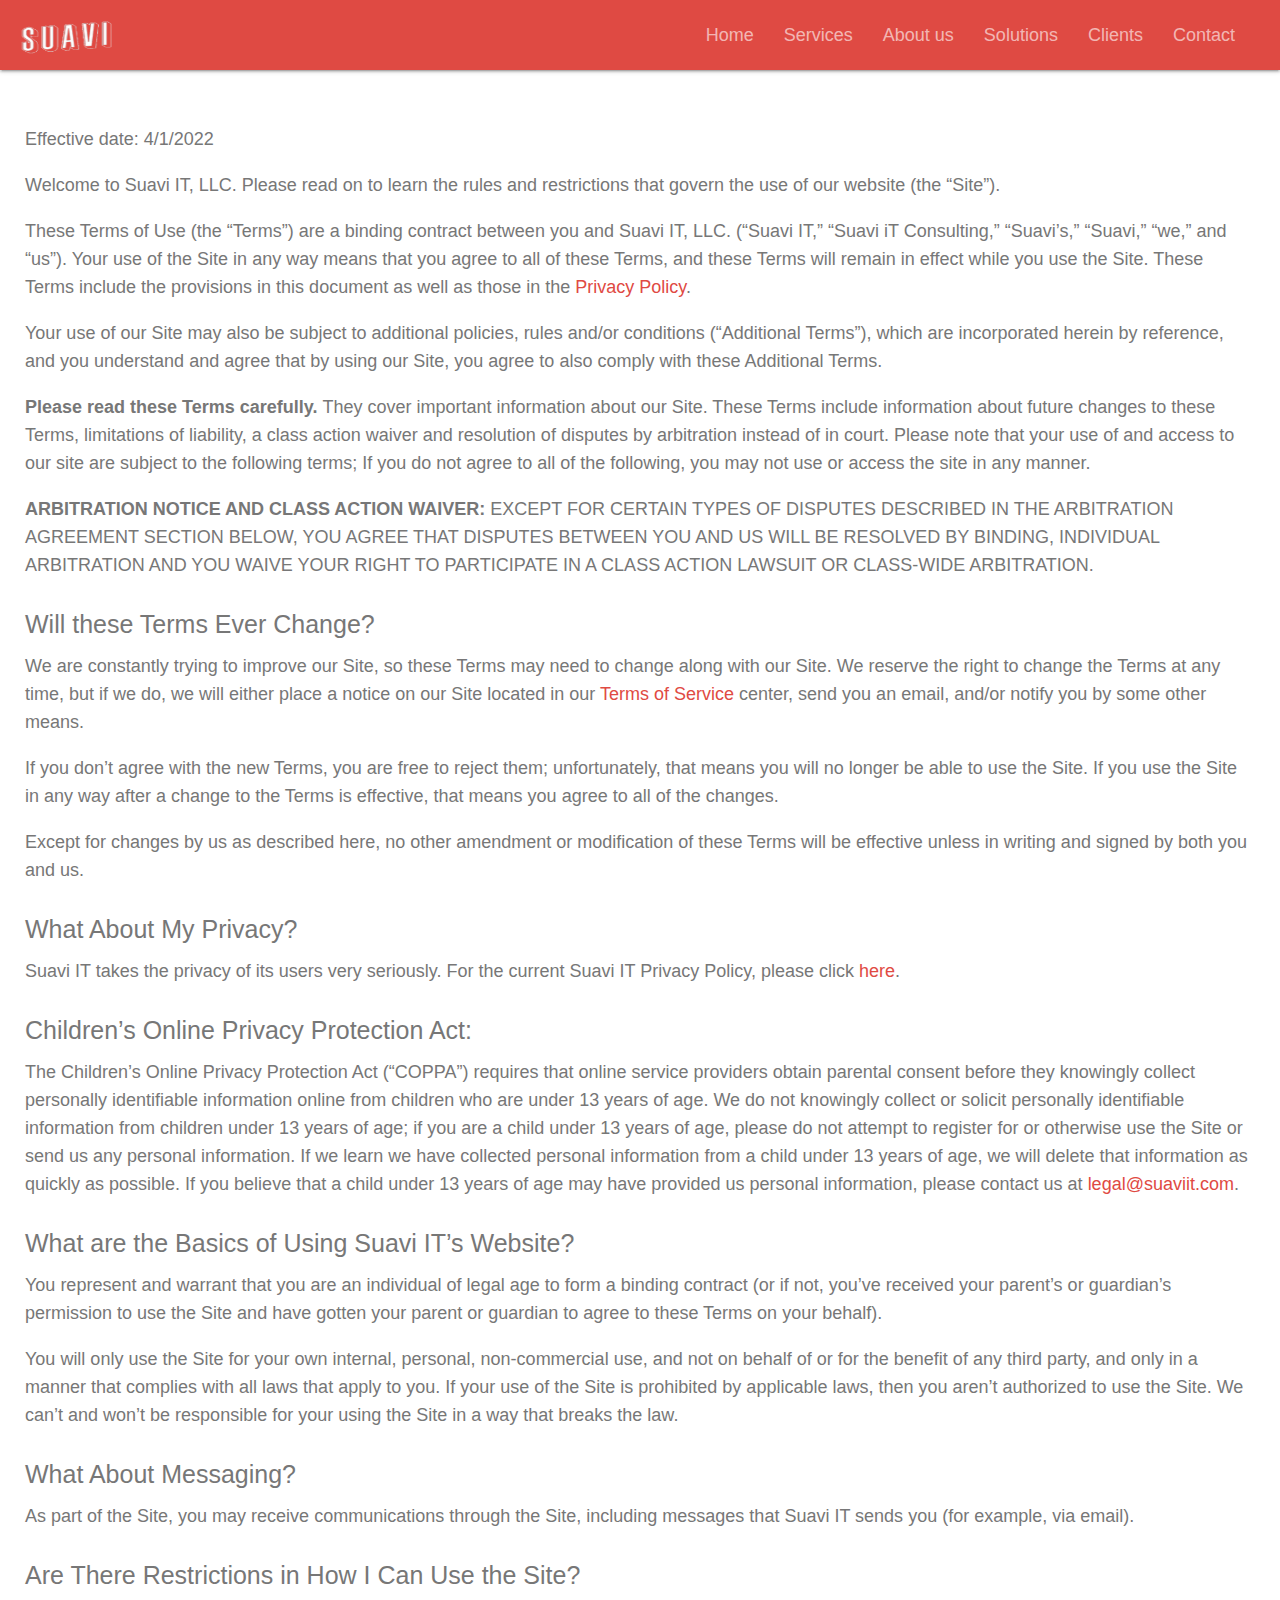
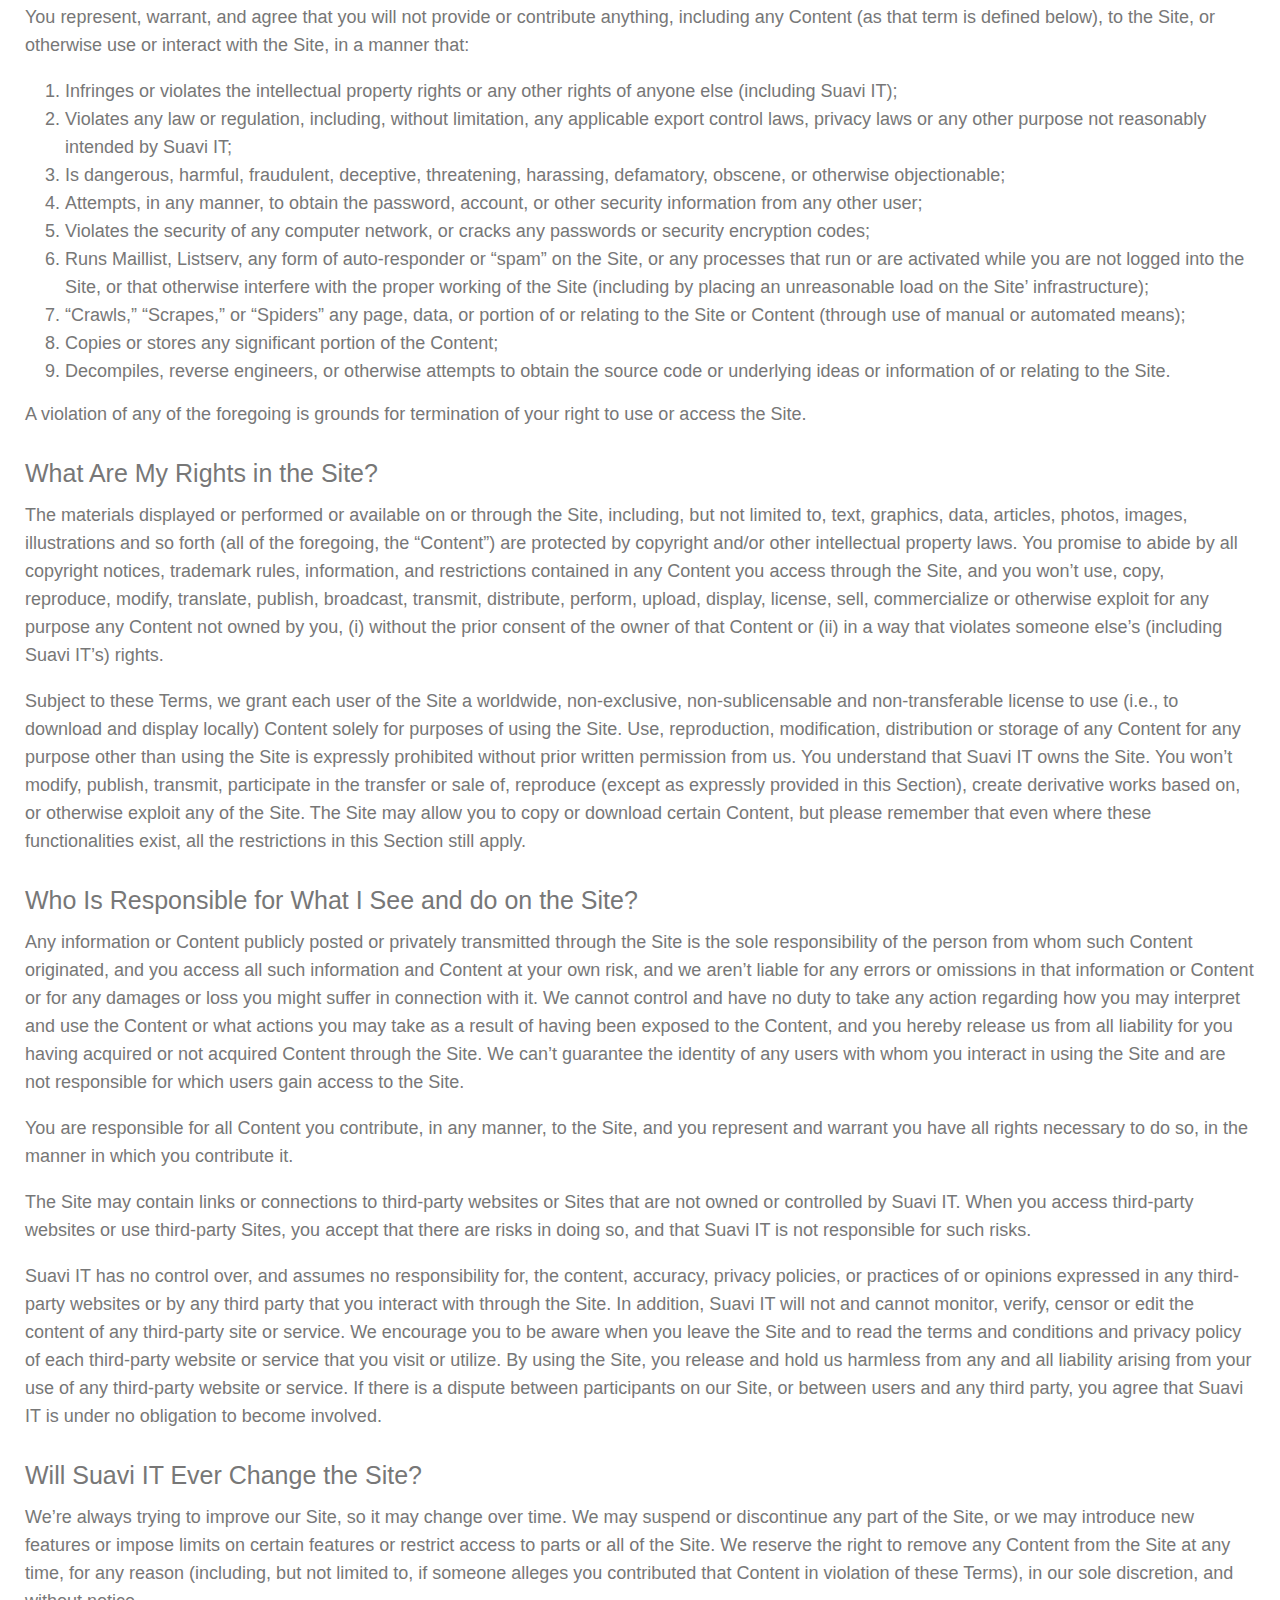
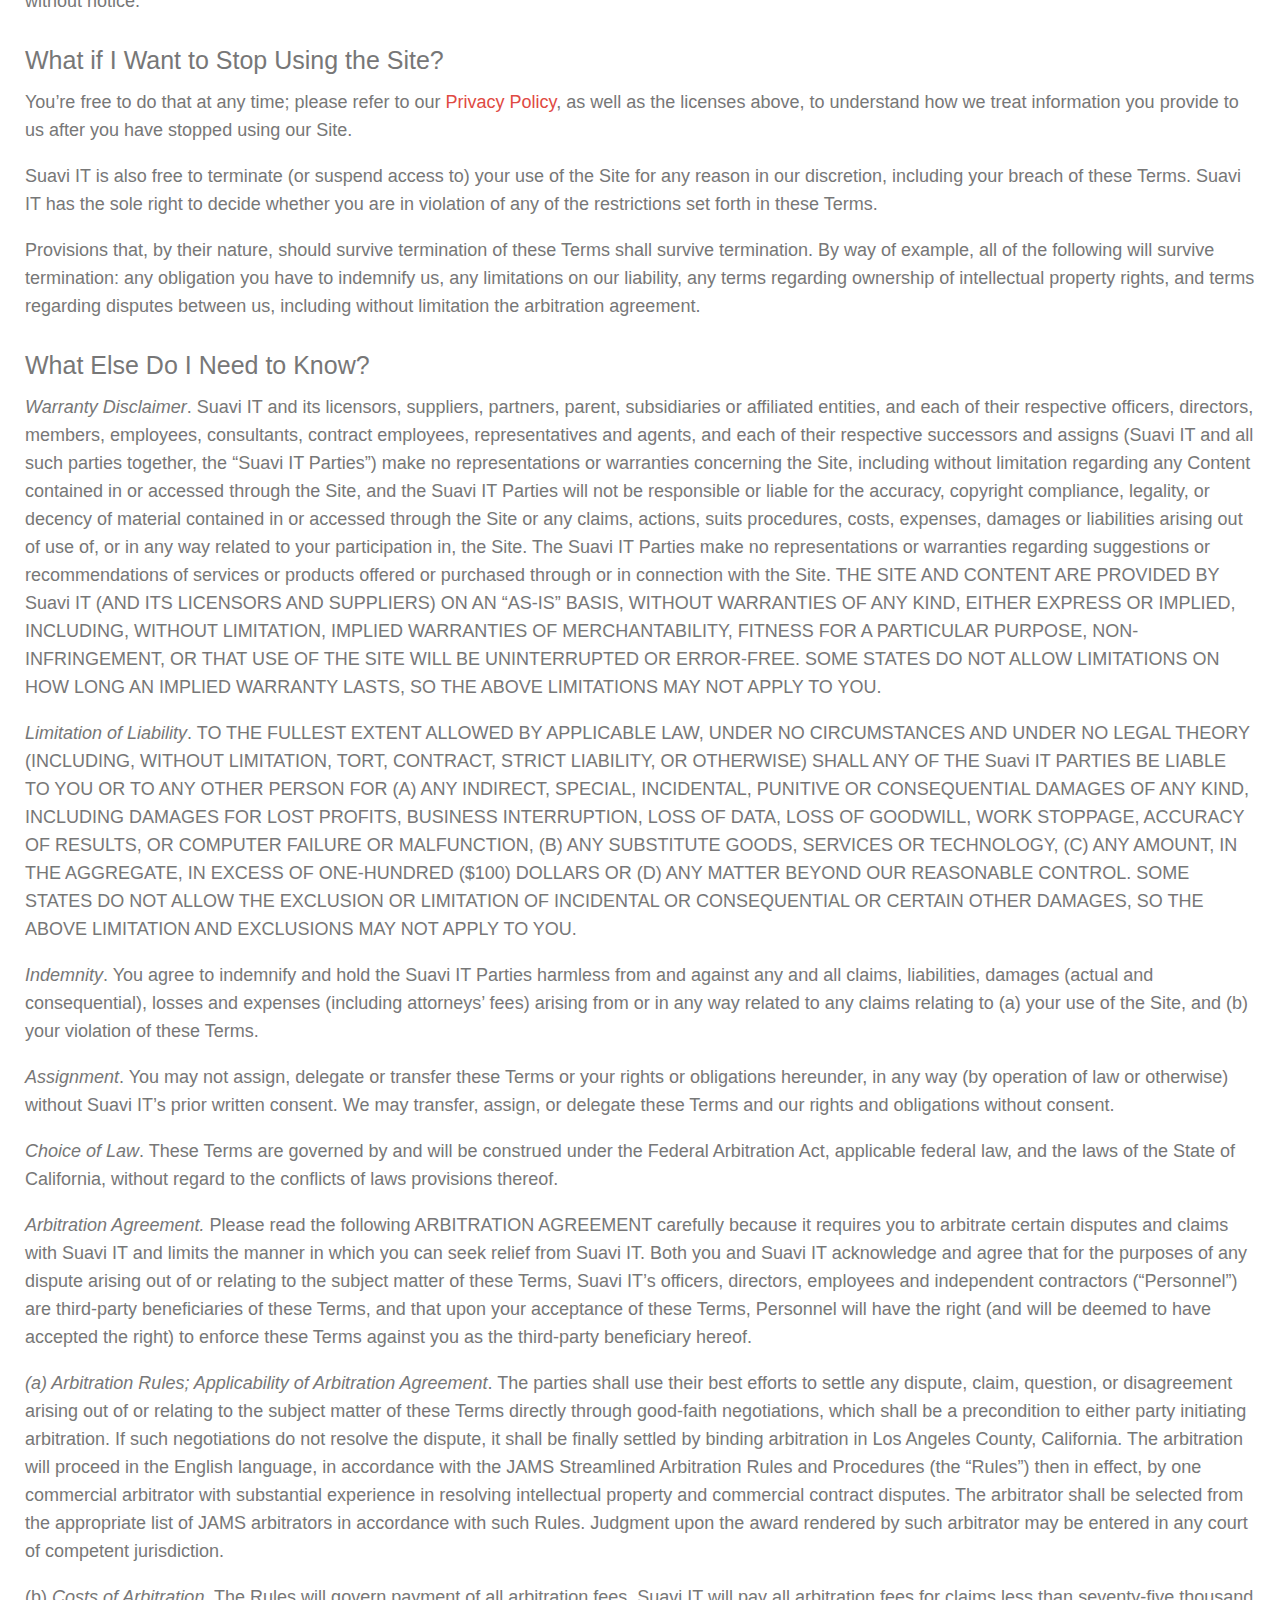
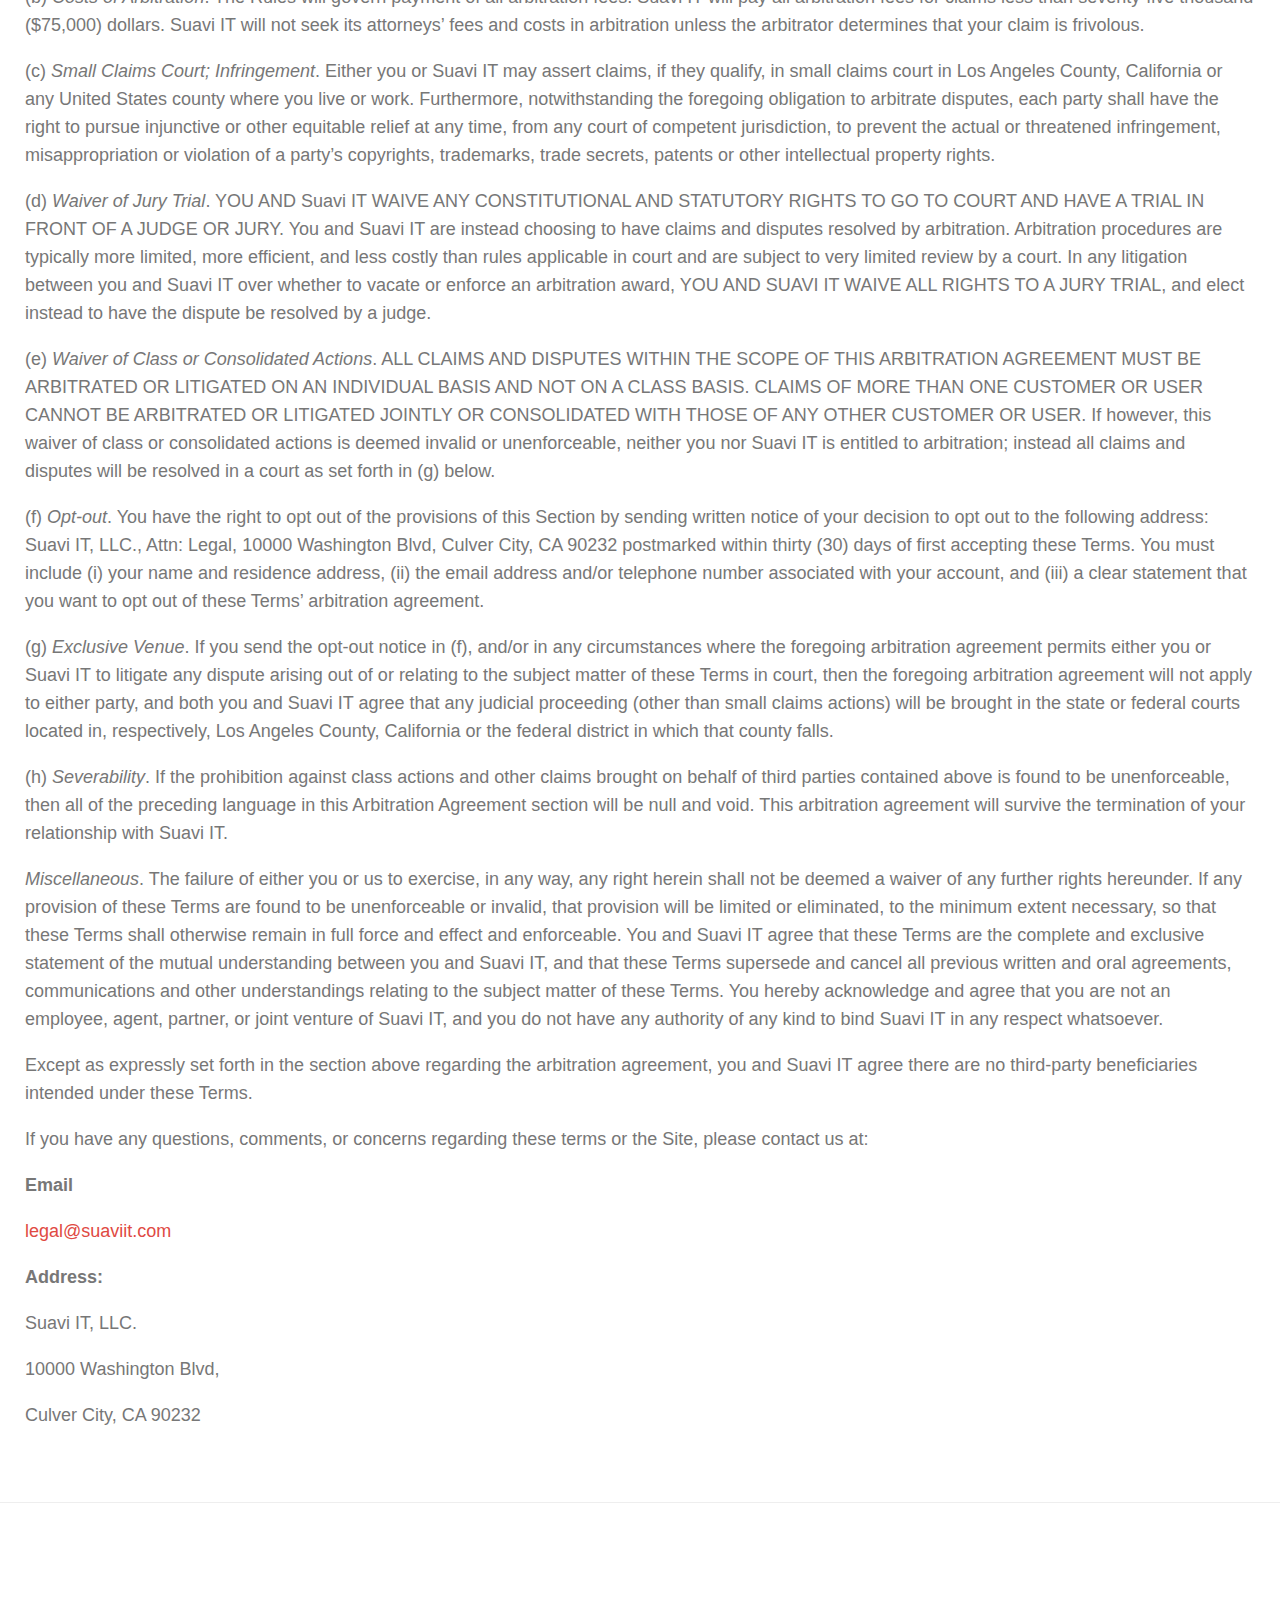
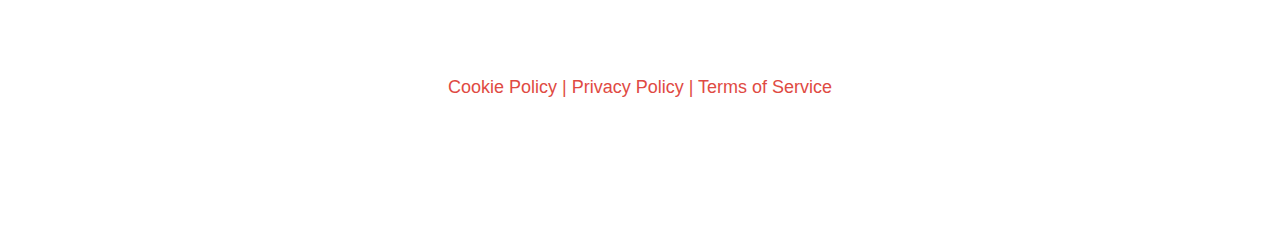
<file: legal/terms-of-service.html>
<!DOCTYPE html>
<html lang="en">
<head>
<meta charset="utf-8">
<meta name="viewport" content="width=device-width, initial-scale=1.0">
<meta http-equiv="X-UA-Compatible" content="IE=edge">
<meta name="robots" content="noindex, nofollow">
<meta name="description" content="Suavi iT Consulting helps global companies run their mission-critical systems and operations while modernizing IT, optimizing data architectures, and extracting meaningful insights using deep learning & artificial intelligence.">

<title>Terms of Service | Suavi iT</title>

<!-- Javascript files -->
<script src="/js/jquery.js"></script>
<script src="/js/bootstrap.min.js"></script>
<script src="/js/owl.carousel.min.js"></script>
<script src="/js/ekko-lightbox-min.js"></script>
<script src="/js/wow.min.js"></script>
<script>new WOW().init();src="app.js";</script>
<script src="/js/jquery.sticky.js"></script>
<script type="text/javascript">
$(document).delegate('*[data-toggle="lightbox"]', 'click', function(event) { event.preventDefault(); $(this).ekkoLightbox(); }); 
</script>
<script type=module src="/js/main.js"></script>
<script type=module src="/js/custom.js"></script>

<!-- CSS files -->
<link href="/css/pe-icon-7-stroke.css" rel="stylesheet">
<link href="/css/helper.css" rel="stylesheet">
<link href="/css/bootstrap.min.css" rel="stylesheet" media="screen">
<link href="/css/font-awesome.min.css" rel="stylesheet">
<link href="/css/animate.css" rel="stylesheet" media="screen">
<link href="/css/styles.css" rel="stylesheet" media="screen">
<style type="text/css">
    body{min-height:100vh;min-height:-webkit-fill-available;font-family:'Open Sans', sans-serif;}
    h2{margin:10px 0;font-size: 25px;}
    ul,ol{margin-bottom: 15px;}    
    .main{margin: 50px 0;padding: 5px 25px;}
    @media (max-width:767px){ul{padding-inline-start: 25px;}.main{margin: 30px 0;}h2{font-size: 22px;}}   
</style>
</head>

    <body>
        <!-- Header -->
        <my-header></my-header>
        
        <!-- Body -->
        <div class="main">
        <p>Effective date: 4/1/2022</p>

        <p>Welcome to Suavi IT, LLC. Please read on to learn the rules and restrictions that govern the use of our website (the “Site”).</p>
        
        <p>These Terms of Use (the “Terms”) are a binding contract between you and Suavi IT, LLC. (“Suavi IT,” “Suavi iT Consulting,” “Suavi’s,” “Suavi,” “we,” and “us”). Your use of the Site in any way means that you agree to all of these Terms, and these Terms will remain in effect while you use the Site. These Terms include the provisions in this document as well as those in the <a href="/legal/privacy-policy.html" target="_blank">Privacy Policy</a>.
        <p>Your use of our Site may also be subject to additional policies, rules and/or conditions (“Additional Terms”), which are incorporated herein by reference, and you understand and agree that by using our Site, you agree to also comply with these Additional Terms.</p>

        <p><strong>Please read these Terms carefully. </strong>They cover important information about our Site. These Terms include information about future changes to these Terms, limitations of liability, a class action waiver and resolution of disputes by arbitration instead of in court. Please note that your use of and access to our site are subject to the following terms; If you do not agree to all of the following, you may not use or access the site in any manner.</p>

        <p><strong>ARBITRATION NOTICE AND CLASS ACTION WAIVER:</strong> EXCEPT FOR CERTAIN TYPES OF DISPUTES DESCRIBED IN THE ARBITRATION AGREEMENT SECTION BELOW, YOU AGREE THAT DISPUTES BETWEEN YOU AND US WILL BE RESOLVED BY BINDING, INDIVIDUAL ARBITRATION AND YOU WAIVE YOUR RIGHT TO PARTICIPATE IN A CLASS ACTION LAWSUIT OR CLASS-WIDE ARBITRATION.</p>

        <h2>Will these Terms Ever Change?</h2>
        <p>We are constantly trying to improve our Site, so these Terms may need to change along with our Site. We reserve the right to change the Terms at any time, but if we do, we will either place a notice on our Site located in our <a href="/legal/terms-of-service.html" target="_blank">Terms of Service</a>  center, send you an email, and/or notify you by some other means.</p>

        <p>If you don’t agree with the new Terms, you are free to reject them; unfortunately, that means you will no longer be able to use the Site. If you use the Site in any way after a change to the Terms is effective, that means you agree to all of the changes. </p>

        <p>Except for changes by us as described here, no other amendment or modification of these Terms will be effective unless in writing and signed by both you and us. </p>

        <h2>What About My Privacy?</h2>
        <p>Suavi IT takes the privacy of its users very seriously. For the current Suavi IT Privacy Policy, please click <a href="/legal/privacy-policy.html" target="_blank">here</a>.</p>

        <h2>Children’s Online Privacy Protection Act:</h2>
        <p>The Children’s Online Privacy Protection Act (“COPPA”) requires that online service providers obtain parental consent before they knowingly collect personally identifiable information online from children who are under 13 years of age. We do not knowingly collect or solicit personally identifiable information from children under 13 years of age; if you are a child under 13 years of age, please do not attempt to register for or otherwise use the Site or send us any personal information. If we learn we have collected personal information from a child under 13 years of age, we will delete that information as quickly as possible. If you believe that a child under 13 years of age may have provided us personal information, please contact us at <a href="mailto:legal@suaviit.com" target="_blank">legal@suaviit.com</a>.</p>

        <h2>What are the Basics of Using Suavi IT’s Website?</h2>
        <p>You represent and warrant that you are an individual of legal age to form a binding contract (or if not, you’ve received your parent’s or guardian’s permission to use the Site and have gotten your parent or guardian to agree to these Terms on your behalf). </p>
        <p>You will only use the Site for your own internal, personal, non-commercial use, and not on behalf of or for the benefit of any third party, and only in a manner that complies with all laws that apply to you. If your use of the Site is prohibited by applicable laws, then you aren’t authorized to use the Site. We can’t and won’t be responsible for your using the Site in a way that breaks the law.</p>

        <h2>What About Messaging?</h2>
        <p>As part of the Site, you may receive communications through the Site, including messages that Suavi IT sends you (for example, via email). </p>

        <h2>Are There Restrictions in How I Can Use the Site?</h2>
        <p>You represent, warrant, and agree that you will not provide or contribute anything, including any Content (as that term is defined below), to the Site, or otherwise use or interact with the Site, in a manner that:</p>
        <ol>
            <li>Infringes or violates the intellectual property rights or any other rights of anyone else (including Suavi IT);</li>
            <li>Violates any law or regulation, including, without limitation, any applicable export control laws, privacy laws or any other purpose not reasonably intended by Suavi IT;</li>
            <li>Is dangerous, harmful, fraudulent, deceptive, threatening, harassing, defamatory, obscene, or otherwise objectionable;</li>
            <li>Attempts, in any manner, to obtain the password, account, or other security information from any other user;</li>
            <li>Violates the security of any computer network, or cracks any passwords or security encryption codes;</li>
            <li>Runs Maillist, Listserv, any form of auto-responder or “spam” on the Site, or any processes that run or are activated while you are not logged into the Site, or that otherwise interfere with the proper working of the Site (including by placing an unreasonable load on the Site’ infrastructure);</li>
            <li>“Crawls,” “Scrapes,” or “Spiders” any page, data, or portion of or relating to the Site or Content (through use of manual or automated means);</li>
            <li>Copies or stores any significant portion of the Content;</li>
            <li>Decompiles, reverse engineers, or otherwise attempts to obtain the source code or underlying ideas or information of or relating to the Site.</li>
        </ol>

        <p>A violation of any of the foregoing is grounds for termination of your right to use or access the Site. </p>

        <h2>What Are My Rights in the Site?</h2>
        <p>The materials displayed or performed or available on or through the Site, including, but not limited to, text, graphics, data, articles, photos, images, illustrations and so forth (all of the foregoing, the “Content”) are protected by copyright and/or other intellectual property laws. You promise to abide by all copyright notices, trademark rules, information, and restrictions contained in any Content you access through the Site, and you won’t use, copy, reproduce, modify, translate, publish, broadcast, transmit, distribute, perform, upload, display, license, sell, commercialize or otherwise exploit for any purpose any Content not owned by you, (i) without the prior consent of the owner of that Content or (ii) in a way that violates someone else’s (including Suavi IT’s) rights.</p>

        <p>Subject to these Terms, we grant each user of the Site a worldwide, non-exclusive, non-sublicensable and non-transferable license to use (i.e., to download and display locally) Content solely for purposes of using the Site. Use, reproduction, modification, distribution or storage of any Content for any purpose other than using the Site is expressly prohibited without prior written permission from us. You understand that Suavi IT owns the Site. You won’t modify, publish, transmit, participate in the transfer or sale of, reproduce (except as expressly provided in this Section), create derivative works based on, or otherwise exploit any of the Site. The Site may allow you to copy or download certain Content, but please remember that even where these functionalities exist, all the restrictions in this Section still apply.</p>

        <h2>Who Is Responsible for What I See and do on the Site?</h2>
        <p>Any information or Content publicly posted or privately transmitted through the Site is the sole responsibility of the person from whom such Content originated, and you access all such information and Content at your own risk, and we aren’t liable for any errors or omissions in that information or Content or for any damages or loss you might suffer in connection with it. We cannot control and have no duty to take any action regarding how you may interpret and use the Content or what actions you may take as a result of having been exposed to the Content, and you hereby release us from all liability for you having acquired or not acquired Content through the Site. We can’t guarantee the identity of any users with whom you interact in using the Site and are not responsible for which users gain access to the Site. </p>

        <p>You are responsible for all Content you contribute, in any manner, to the Site, and you represent and warrant you have all rights necessary to do so, in the manner in which you contribute it.</p>

        <p>The Site may contain links or connections to third-party websites or Sites that are not owned or controlled by Suavi IT. When you access third-party websites or use third-party Sites, you accept that there are risks in doing so, and that Suavi IT is not responsible for such risks. </p>

        <p>Suavi IT has no control over, and assumes no responsibility for, the content, accuracy, privacy policies, or practices of or opinions expressed in any third-party websites or by any third party that you interact with through the Site. In addition, Suavi IT will not and cannot monitor, verify, censor or edit the content of any third-party site or service. We encourage you to be aware when you leave the Site and to read the terms and conditions and privacy policy of each third-party website or service that you visit or utilize. By using the Site, you release and hold us harmless from any and all liability arising from your use of any third-party website or service. If there is a dispute between participants on our Site, or between users and any third party, you agree that Suavi IT is under no obligation to become involved. </p>

        <h2>Will Suavi IT Ever Change the Site?</h2>
        <p>We’re always trying to improve our Site, so it may change over time. We may suspend or discontinue any part of the Site, or we may introduce new features or impose limits on certain features or restrict access to parts or all of the Site. We reserve the right to remove any Content from the Site at any time, for any reason (including, but not limited to, if someone alleges you contributed that Content in violation of these Terms), in our sole discretion, and without notice. </p>

        <h2>What if I Want to Stop Using the Site? </h2>
        <p>You’re free to do that at any time; please refer to our <a href="/legal/privacy-policy.html" target="_blank">Privacy Policy</a>, as well as the licenses above, to understand how we treat information you provide to us after you have stopped using our Site. </p>

        <p>Suavi IT is also free to terminate (or suspend access to) your use of the Site for any reason in our discretion, including your breach of these Terms. Suavi IT has the sole right to decide whether you are in violation of any of the restrictions set forth in these Terms.</p>

        <p>Provisions that, by their nature, should survive termination of these Terms shall survive termination. By way of example, all of the following will survive termination: any obligation you have to indemnify us, any limitations on our liability, any terms regarding ownership of intellectual property rights, and terms regarding disputes between us, including without limitation the arbitration agreement. </p>

        <h2>What Else Do I Need to Know?</h2>
        <p><i>Warranty Disclaimer</i>. Suavi IT and its licensors, suppliers, partners, parent, subsidiaries or affiliated entities, and each of their respective officers, directors, members, employees, consultants, contract employees, representatives and agents, and each of their respective successors and assigns (Suavi IT and all such parties together, the “Suavi IT Parties”) make no representations or warranties concerning the Site, including without limitation regarding any Content contained in or accessed through the Site, and the Suavi IT Parties will not be responsible or liable for the accuracy, copyright compliance, legality, or decency of material contained in or accessed through the Site or any claims, actions, suits procedures, costs, expenses, damages or liabilities arising out of use of, or in any way related to your participation in, the Site. The Suavi IT Parties make no representations or warranties regarding suggestions or recommendations of services or products offered or purchased through or in connection with the Site. THE SITE AND CONTENT ARE PROVIDED BY Suavi IT (AND ITS LICENSORS AND SUPPLIERS) ON AN “AS-IS” BASIS, WITHOUT WARRANTIES OF ANY KIND, EITHER EXPRESS OR IMPLIED, INCLUDING, WITHOUT LIMITATION, IMPLIED WARRANTIES OF MERCHANTABILITY, FITNESS FOR A PARTICULAR PURPOSE, NON-INFRINGEMENT, OR THAT USE OF THE SITE WILL BE UNINTERRUPTED OR ERROR-FREE. SOME STATES DO NOT ALLOW LIMITATIONS ON HOW LONG AN IMPLIED WARRANTY LASTS, SO THE ABOVE LIMITATIONS MAY NOT APPLY TO YOU. </p>

        <p><i>Limitation of Liability</i>. TO THE FULLEST EXTENT ALLOWED BY APPLICABLE LAW, UNDER NO CIRCUMSTANCES AND UNDER NO LEGAL THEORY (INCLUDING, WITHOUT LIMITATION, TORT, CONTRACT, STRICT LIABILITY, OR OTHERWISE) SHALL ANY OF THE Suavi IT PARTIES BE LIABLE TO YOU OR TO ANY OTHER PERSON FOR (A) ANY INDIRECT, SPECIAL, INCIDENTAL, PUNITIVE OR CONSEQUENTIAL DAMAGES OF ANY KIND, INCLUDING DAMAGES FOR LOST PROFITS, BUSINESS INTERRUPTION, LOSS OF DATA, LOSS OF GOODWILL, WORK STOPPAGE, ACCURACY OF RESULTS, OR COMPUTER FAILURE OR MALFUNCTION, (B) ANY SUBSTITUTE GOODS, SERVICES OR TECHNOLOGY, (C) ANY AMOUNT, IN THE AGGREGATE, IN EXCESS OF ONE-HUNDRED ($100) DOLLARS OR (D) ANY MATTER BEYOND OUR REASONABLE CONTROL. SOME STATES DO NOT ALLOW THE EXCLUSION OR LIMITATION OF INCIDENTAL OR CONSEQUENTIAL OR CERTAIN OTHER DAMAGES, SO THE ABOVE LIMITATION AND EXCLUSIONS MAY NOT APPLY TO YOU. </p>

        <p><i>Indemnity</i>. You agree to indemnify and hold the Suavi IT Parties harmless from and against any and all claims, liabilities, damages (actual and consequential), losses and expenses (including attorneys’ fees) arising from or in any way related to any claims relating to (a) your use of the Site, and (b) your violation of these Terms. </p>

        <p><i>Assignment</i>. You may not assign, delegate or transfer these Terms or your rights or obligations hereunder, in any way (by operation of law or otherwise) without Suavi IT’s prior written consent. We may transfer, assign, or delegate these Terms and our rights and obligations without consent.</p>

        <p><i>Choice of Law</i>. These Terms are governed by and will be construed under the Federal Arbitration Act, applicable federal law, and the laws of the State of California, without regard to the conflicts of laws provisions thereof.</p>

        <p><i>Arbitration Agreement. </i>Please read the following ARBITRATION AGREEMENT carefully because it requires you to arbitrate certain disputes and claims with Suavi IT and limits the manner in which you can seek relief from Suavi IT. Both you and Suavi IT acknowledge and agree that for the purposes of any dispute arising out of or relating to the subject matter of these Terms, Suavi IT’s officers, directors, employees and independent contractors (“Personnel”) are third-party beneficiaries of these Terms, and that upon your acceptance of these Terms, Personnel will have the right (and will be deemed to have accepted the right) to enforce these Terms against you as the third-party beneficiary hereof.</p>

        <p><i>(a) Arbitration Rules; Applicability of Arbitration Agreement</i>. The parties shall use their best efforts to settle any dispute, claim, question, or disagreement arising out of or relating to the subject matter of these Terms directly through good-faith negotiations, which shall be a precondition to either party initiating arbitration. If such negotiations do not resolve the dispute, it shall be finally settled by binding arbitration in Los Angeles County, California. The arbitration will proceed in the English language, in accordance with the JAMS Streamlined Arbitration Rules and Procedures (the “Rules”) then in effect, by one commercial arbitrator with substantial experience in resolving intellectual property and commercial contract disputes. The arbitrator shall be selected from the appropriate list of JAMS arbitrators in accordance with such Rules. Judgment upon the award rendered by such arbitrator may be entered in any court of competent jurisdiction. </p>

        <p>(b) <i>Costs of Arbitration</i>. The Rules will govern payment of all arbitration fees. Suavi IT will pay all arbitration fees for claims less than seventy-five thousand ($75,000) dollars. Suavi IT will not seek its attorneys’ fees and costs in arbitration unless the arbitrator determines that your claim is frivolous. </p>

        <p>(c) <i>Small Claims Court; Infringement</i>. Either you or Suavi IT may assert claims, if they qualify, in small claims court in Los Angeles County, California or any United States county where you live or work. Furthermore, notwithstanding the foregoing obligation to arbitrate disputes, each party shall have the right to pursue injunctive or other equitable relief at any time, from any court of competent jurisdiction, to prevent the actual or threatened infringement, misappropriation or violation of a party’s copyrights, trademarks, trade secrets, patents or other intellectual property rights. </p>

        <p>(d) <i>Waiver of Jury Trial</i>. YOU AND Suavi IT WAIVE ANY CONSTITUTIONAL AND STATUTORY RIGHTS TO GO TO COURT AND HAVE A TRIAL IN FRONT OF A JUDGE OR JURY. You and Suavi IT are instead choosing to have claims and disputes resolved by arbitration. Arbitration procedures are typically more limited, more efficient, and less costly than rules applicable in court and are subject to very limited review by a court. In any litigation between you and Suavi IT over whether to vacate or enforce an arbitration award, YOU AND SUAVI IT WAIVE ALL RIGHTS TO A JURY TRIAL, and elect instead to have the dispute be resolved by a judge.</p>

        <p>(e) <i>Waiver of Class or Consolidated Actions</i>. ALL CLAIMS AND DISPUTES WITHIN THE SCOPE OF THIS ARBITRATION AGREEMENT MUST BE ARBITRATED OR LITIGATED ON AN INDIVIDUAL BASIS AND NOT ON A CLASS BASIS. CLAIMS OF MORE THAN ONE CUSTOMER OR USER CANNOT BE ARBITRATED OR LITIGATED JOINTLY OR CONSOLIDATED WITH THOSE OF ANY OTHER CUSTOMER OR USER. If however, this waiver of class or consolidated actions is deemed invalid or unenforceable, neither you nor Suavi IT is entitled to arbitration; instead all claims and disputes will be resolved in a court as set forth in (g) below.<strong> </strong></p>

        <p>(f) <i>Opt-out</i>. You have the right to opt out of the provisions of this Section by sending written notice of your decision to opt out to the following address: Suavi IT, LLC., Attn: Legal, 10000 Washington Blvd, Culver City, CA 90232 postmarked within thirty (30) days of first accepting these Terms. You must include (i) your name and residence address, (ii) the email address and/or telephone number associated with your account, and (iii) a clear statement that you want to opt out of these Terms’ arbitration agreement.</p>

        <p>(g) <i>Exclusive Venue</i>. If you send the opt-out notice in (f), and/or in any circumstances where the foregoing arbitration agreement permits either you or Suavi IT to litigate any dispute arising out of or relating to the subject matter of these Terms in court, then the foregoing arbitration agreement will not apply to either party, and both you and Suavi IT agree that any judicial proceeding (other than small claims actions) will be brought in the state or federal courts located in, respectively, Los Angeles County, California or the federal district in which that county falls. </p>

        <p>(h) <i>Severability</i>. If the prohibition against class actions and other claims brought on behalf of third parties contained above is found to be unenforceable, then all of the preceding language in this Arbitration Agreement section will be null and void. This arbitration agreement will survive the termination of your relationship with Suavi IT.</p>

        <p><i>Miscellaneous</i>. The failure of either you or us to exercise, in any way, any right herein shall not be deemed a waiver of any further rights hereunder. If any provision of these Terms are found to be unenforceable or invalid, that provision will be limited or eliminated, to the minimum extent necessary, so that these Terms shall otherwise remain in full force and effect and enforceable. You and Suavi IT agree that these Terms are the complete and exclusive statement of the mutual understanding between you and Suavi IT, and that these Terms supersede and cancel all previous written and oral agreements, communications and other understandings relating to the subject matter of these Terms. You hereby acknowledge and agree that you are not an employee, agent, partner, or joint venture of Suavi IT, and you do not have any authority of any kind to bind Suavi IT in any respect whatsoever. </p>

        <p>Except as expressly set forth in the section above regarding the arbitration agreement, you and Suavi IT agree there are no third-party beneficiaries intended under these Terms.</p>

        <p>If you have any questions, comments, or concerns regarding these terms or the Site, please contact us at:</p>
        <p><strong>Email</strong></p>
        <p><a href="mailto:legal@suaviit.com" target="_blank">legal@suaviit.com</a></p>
        <p><strong>Address:</strong></p>
        <p>Suavi IT, LLC.</p>
        <p>10000 Washington Blvd,</p>
        <p>Culver City, CA 90232</p>
        </div>

        <!-- Footer -->
        <hr>
        <my-footer></my-footer>
    </body>
</html>
</file>
<file: css/pe-icon-7-stroke.css>
@font-face {
	font-family: 'Pe-icon-7-stroke';
	src:url('../fonts/pe-icon-7-stroke.eot');
	src:url('../fonts/pe-icon-7-stroke.eot') format('embedded-opentype'),
		url('../fonts/pe-icon-7-stroke.woff') format('woff'),
		url('../fonts/pe-icon-7-stroke.ttf') format('truetype'),
		url('../fonts/pe-icon-7-stroke.svg') format('svg');
	font-weight: normal;
	font-style: normal;
}

[class^="pe-7s-"], [class*=" pe-7s-"] {
	display: inline-block;
	font-family: 'Pe-icon-7-stroke';
	speak: none;
	font-style: normal;
	font-weight: normal;
	font-variant: normal;
	text-transform: none;
	line-height: 1;
	display: inline-block;
  
	
	/* Better Font Rendering =========== */
	-webkit-font-smoothing: antialiased;
	-moz-osx-font-smoothing: grayscale;
}

.pe-7s-cloud-upload:before {
	content: "\e68a";
}
.pe-7s-cash:before {
	content: "\e68c";
}
.pe-7s-close:before {
	content: "\e680";
}
.pe-7s-bluetooth:before {
	content: "\e68d";
}
.pe-7s-cloud-download:before {
	content: "\e68b";
}
.pe-7s-way:before {
	content: "\e68e";
}
.pe-7s-close-circle:before {
	content: "\e681";
}
.pe-7s-id:before {
	content: "\e68f";
}
.pe-7s-angle-up:before {
	content: "\e682";
}
.pe-7s-wristwatch:before {
	content: "\e690";
}
.pe-7s-angle-up-circle:before {
	content: "\e683";
}
.pe-7s-world:before {
	content: "\e691";
}
.pe-7s-angle-right:before {
	content: "\e684";
}
.pe-7s-volume:before {
	content: "\e692";
}
.pe-7s-angle-right-circle:before {
	content: "\e685";
}
.pe-7s-users:before {
	content: "\e693";
}
.pe-7s-angle-left:before {
	content: "\e686";
}
.pe-7s-user-female:before {
	content: "\e694";
}
.pe-7s-angle-left-circle:before {
	content: "\e687";
}
.pe-7s-up-arrow:before {
	content: "\e695";
}
.pe-7s-angle-down:before {
	content: "\e688";
}
.pe-7s-switch:before {
	content: "\e696";
}
.pe-7s-angle-down-circle:before {
	content: "\e689";
}
.pe-7s-scissors:before {
	content: "\e697";
}
.pe-7s-wallet:before {
	content: "\e600";
}
.pe-7s-safe:before {
	content: "\e698";
}
.pe-7s-volume2:before {
	content: "\e601";
}
.pe-7s-volume1:before {
	content: "\e602";
}
.pe-7s-voicemail:before {
	content: "\e603";
}
.pe-7s-video:before {
	content: "\e604";
}
.pe-7s-user:before {
	content: "\e605";
}
.pe-7s-upload:before {
	content: "\e606";
}
.pe-7s-unlock:before {
	content: "\e607";
}
.pe-7s-umbrella:before {
	content: "\e608";
}
.pe-7s-trash:before {
	content: "\e609";
}
.pe-7s-tools:before {
	content: "\e60a";
}
.pe-7s-timer:before {
	content: "\e60b";
}
.pe-7s-ticket:before {
	content: "\e60c";
}
.pe-7s-target:before {
	content: "\e60d";
}
.pe-7s-sun:before {
	content: "\e60e";
}
.pe-7s-study:before {
	content: "\e60f";
}
.pe-7s-stopwatch:before {
	content: "\e610";
}
.pe-7s-star:before {
	content: "\e611";
}
.pe-7s-speaker:before {
	content: "\e612";
}
.pe-7s-signal:before {
	content: "\e613";
}
.pe-7s-shuffle:before {
	content: "\e614";
}
.pe-7s-shopbag:before {
	content: "\e615";
}
.pe-7s-share:before {
	content: "\e616";
}
.pe-7s-server:before {
	content: "\e617";
}
.pe-7s-search:before {
	content: "\e618";
}
.pe-7s-film:before {
	content: "\e6a5";
}
.pe-7s-science:before {
	content: "\e619";
}
.pe-7s-disk:before {
	content: "\e6a6";
}
.pe-7s-ribbon:before {
	content: "\e61a";
}
.pe-7s-repeat:before {
	content: "\e61b";
}
.pe-7s-refresh:before {
	content: "\e61c";
}
.pe-7s-add-user:before {
	content: "\e6a9";
}
.pe-7s-refresh-cloud:before {
	content: "\e61d";
}
.pe-7s-paperclip:before {
	content: "\e69c";
}
.pe-7s-radio:before {
	content: "\e61e";
}
.pe-7s-note2:before {
	content: "\e69d";
}
.pe-7s-print:before {
	content: "\e61f";
}
.pe-7s-network:before {
	content: "\e69e";
}
.pe-7s-prev:before {
	content: "\e620";
}
.pe-7s-mute:before {
	content: "\e69f";
}
.pe-7s-power:before {
	content: "\e621";
}
.pe-7s-medal:before {
	content: "\e6a0";
}
.pe-7s-portfolio:before {
	content: "\e622";
}
.pe-7s-like2:before {
	content: "\e6a1";
}
.pe-7s-plus:before {
	content: "\e623";
}
.pe-7s-left-arrow:before {
	content: "\e6a2";
}
.pe-7s-play:before {
	content: "\e624";
}
.pe-7s-key:before {
	content: "\e6a3";
}
.pe-7s-plane:before {
	content: "\e625";
}
.pe-7s-joy:before {
	content: "\e6a4";
}
.pe-7s-photo-gallery:before {
	content: "\e626";
}
.pe-7s-pin:before {
	content: "\e69b";
}
.pe-7s-phone:before {
	content: "\e627";
}
.pe-7s-plug:before {
	content: "\e69a";
}
.pe-7s-pen:before {
	content: "\e628";
}
.pe-7s-right-arrow:before {
	content: "\e699";
}
.pe-7s-paper-plane:before {
	content: "\e629";
}
.pe-7s-delete-user:before {
	content: "\e6a7";
}
.pe-7s-paint:before {
	content: "\e62a";
}
.pe-7s-bottom-arrow:before {
	content: "\e6a8";
}
.pe-7s-notebook:before {
	content: "\e62b";
}
.pe-7s-note:before {
	content: "\e62c";
}
.pe-7s-next:before {
	content: "\e62d";
}
.pe-7s-news-paper:before {
	content: "\e62e";
}
.pe-7s-musiclist:before {
	content: "\e62f";
}
.pe-7s-music:before {
	content: "\e630";
}
.pe-7s-mouse:before {
	content: "\e631";
}
.pe-7s-more:before {
	content: "\e632";
}
.pe-7s-moon:before {
	content: "\e633";
}
.pe-7s-monitor:before {
	content: "\e634";
}
.pe-7s-micro:before {
	content: "\e635";
}
.pe-7s-menu:before {
	content: "\e636";
}
.pe-7s-map:before {
	content: "\e637";
}
.pe-7s-map-marker:before {
	content: "\e638";
}
.pe-7s-mail:before {
	content: "\e639";
}
.pe-7s-mail-open:before {
	content: "\e63a";
}
.pe-7s-mail-open-file:before {
	content: "\e63b";
}
.pe-7s-magnet:before {
	content: "\e63c";
}
.pe-7s-loop:before {
	content: "\e63d";
}
.pe-7s-look:before {
	content: "\e63e";
}
.pe-7s-lock:before {
	content: "\e63f";
}
.pe-7s-lintern:before {
	content: "\e640";
}
.pe-7s-link:before {
	content: "\e641";
}
.pe-7s-like:before {
	content: "\e642";
}
.pe-7s-light:before {
	content: "\e643";
}
.pe-7s-less:before {
	content: "\e644";
}
.pe-7s-keypad:before {
	content: "\e645";
}
.pe-7s-junk:before {
	content: "\e646";
}
.pe-7s-info:before {
	content: "\e647";
}
.pe-7s-home:before {
	content: "\e648";
}
.pe-7s-help2:before {
	content: "\e649";
}
.pe-7s-help1:before {
	content: "\e64a";
}
.pe-7s-graph3:before {
	content: "\e64b";
}
.pe-7s-graph2:before {
	content: "\e64c";
}
.pe-7s-graph1:before {
	content: "\e64d";
}
.pe-7s-graph:before {
	content: "\e64e";
}
.pe-7s-global:before {
	content: "\e64f";
}
.pe-7s-gleam:before {
	content: "\e650";
}
.pe-7s-glasses:before {
	content: "\e651";
}
.pe-7s-gift:before {
	content: "\e652";
}
.pe-7s-folder:before {
	content: "\e653";
}
.pe-7s-flag:before {
	content: "\e654";
}
.pe-7s-filter:before {
	content: "\e655";
}
.pe-7s-file:before {
	content: "\e656";
}
.pe-7s-expand1:before {
	content: "\e657";
}
.pe-7s-exapnd2:before {
	content: "\e658";
}
.pe-7s-edit:before {
	content: "\e659";
}
.pe-7s-drop:before {
	content: "\e65a";
}
.pe-7s-drawer:before {
	content: "\e65b";
}
.pe-7s-download:before {
	content: "\e65c";
}
.pe-7s-display2:before {
	content: "\e65d";
}
.pe-7s-display1:before {
	content: "\e65e";
}
.pe-7s-diskette:before {
	content: "\e65f";
}
.pe-7s-date:before {
	content: "\e660";
}
.pe-7s-cup:before {
	content: "\e661";
}
.pe-7s-culture:before {
	content: "\e662";
}
.pe-7s-crop:before {
	content: "\e663";
}
.pe-7s-credit:before {
	content: "\e664";
}
.pe-7s-copy-file:before {
	content: "\e665";
}
.pe-7s-config:before {
	content: "\e666";
}
.pe-7s-compass:before {
	content: "\e667";
}
.pe-7s-comment:before {
	content: "\e668";
}
.pe-7s-coffee:before {
	content: "\e669";
}
.pe-7s-cloud:before {
	content: "\e66a";
}
.pe-7s-clock:before {
	content: "\e66b";
}
.pe-7s-check:before {
	content: "\e66c";
}
.pe-7s-chat:before {
	content: "\e66d";
}
.pe-7s-cart:before {
	content: "\e66e";
}
.pe-7s-camera:before {
	content: "\e66f";
}
.pe-7s-call:before {
	content: "\e670";
}
.pe-7s-calculator:before {
	content: "\e671";
}
.pe-7s-browser:before {
	content: "\e672";
}
.pe-7s-box2:before {
	content: "\e673";
}
.pe-7s-box1:before {
	content: "\e674";
}
.pe-7s-bookmarks:before {
	content: "\e675";
}
.pe-7s-bicycle:before {
	content: "\e676";
}
.pe-7s-bell:before {
	content: "\e677";
}
.pe-7s-battery:before {
	content: "\e678";
}
.pe-7s-ball:before {
	content: "\e679";
}
.pe-7s-back:before {
	content: "\e67a";
}
.pe-7s-attention:before {
	content: "\e67b";
}
.pe-7s-anchor:before {
	content: "\e67c";
}
.pe-7s-albums:before {
	content: "\e67d";
}
.pe-7s-alarm:before {
	content: "\e67e";
}
.pe-7s-airplay:before {
	content: "\e67f";
}
</file>
<file: css/styles.css>
h1,h2,h3,h4,h5,h6,p {
    -webkit-user-select: none;
    -khtml-user-select: none;
    -moz-user-select: -moz-none;
    -o-user-select: none;
    user-select: none;
}
html, body {
	width: 100%;
	overflow-x: hidden;
}
body {
	height: 100%;
	font-family: 'Open Sans', sans-serif;
	font-weight: 300;
	padding: 0;
	margin: 0;
	font-size: 18px;
	line-height: 28px;
	color: #777; 
	background: #fff;
	position: relative;
} 
h1,h2,h3,h4,h5,h6  {
font-family: 'Alegreya Sans', sans-serif;
}
h1 { font-size: 3em; line-height:1.2em; margin:0 0 .8em; }
h2 { font-size: 1.8em; line-height:1.4em; margin:0 0 .8em; }
h3 { font-size: 1.4em; line-height:1.4em; }
h4 { font-size: 1.25em; line-height:1.4em;}
h5 { font-size: 1.1em; line-height:1.4em; }
h6 { font-size: 1em; line-height:1.2em; }

h1 a, h2 a, h3 a, h4 a, h5 a, h6 a {
	text-decoration: none; 
}	 
p { 
	padding:0 0 1em;
	margin:0;
}
a {
	color: #DF4A43;
	outline: 0;
	-webkit-transition: all .8s ease;
	transition: all .8s ease;
} 
a:hover {
	text-decoration: none;
	color: #1f2222;
	-webkit-transition: all .8s ease;
	transition: all .8s ease;
}
.highlight {
	color: #DF4A43;
} 
.fullscreen {
    width: 100vw;
    min-height: 100vh; 
	background-repeat: no-repeat;    
    background-position: 50% 50% !important;
}
.overlay {
    background-color: rgba(0, 0, 0, 0.45);
    position: relative;
    width: 100%;
    height: 100%;
    display: block; 
}
.overlay_main {
    background-color: rgba(0, 0, 0, 0.45);
    position: relative;
    width: 100vw;
    height: 100vh;
    display: flex; 
	justify-content: center;
}
#menu {
	z-index: 9999;
	position: relative;
}
.navbar-default {	
	padding: 10px 0;
	background-color:#DF4A43;
	width: 100vw;
	color: #FFF;
	border-radius: 0;  
	box-shadow: 0 2px 2px 0 rgb(0 0 0 / 14%), 0 3px 1px -2px rgb(0 0 0 / 12%), 0 1px 5px 0 rgb(0 0 0 / 20%);
}
.navbar-default > .container  {
	margin-right: 0px;
}
.navbar-default .navbar-brand {
    padding: 7px;
	font-size: 2rem;
	font-weight: 500;
	position:absolute;
	left:0;
	margin-left: 10px;
}
.navbar-default .navbar-nav > li > a {
    color: rgba(255, 255, 255, 0.61);	
    font-weight: 500;
    font-size: 18px;
	text-align: center;	
}
.navbar-default .navbar-nav > li > a:hover,
.navbar-default .navbar-nav > li > a:focus {
    color: rgb(255, 255, 255);
	font-size: 17px;
	transition: all 1s ease;	
}
.navbar-default .navbar-nav > .active > a, 
.navbar-default .navbar-nav > .active > a:hover, 
.navbar-default .navbar-nav > .active > a:focus {
	background: transparent;  
	color: #FFF;
	font-size: 18px;
}
.navbar-toggle {
	position: relative;
	float: right;
	margin-right: 15px;
	padding: 9px 10px;
	margin-top: 8px;
	margin-bottom: 8px;
	background-color: transparent;
	background-image: none;
	background-size: 100%;
	border: 1px solid transparent;
	border-color: rgb(255, 255, 255);
	border-radius: 0; 
}
.icon-bar {
	color: #3eb0f7;
}
.btn-default {
	font-size: 17px;
	margin: 30px 0 10px;
	margin-right: 10px;
	line-height: 20px;
	padding: 15px 35px;
	height: 50px;
	border: 2px solid #DE4942;
	background: transparent;
	transition: all 0.4s;
	color: #DE4942;
	font-weight: 600;
	cursor: pointer;
}
.btn-default:hover, .btn-default:focus, .btn-default:active, .btn-default.active, .open > .dropdown-toggle.btn-default {
	border: 2px solid #DE4942;
	background: #DE4942;
	color: white;
}
.btn-primary {
	font-size: 17px;
	margin: 30px 0 10px;
	margin-right: 10px;
	line-height: 20px;
	padding: 15px 35px;
	height: 50px;
	border: 2px solid #DF4A43;
	background: #DF4A43;
	transition: all 0.4s;
	color: white;
	cursor: pointer;
}
.btn-primary:hover, .btn-primary:focus, .btn-primary:active, .btn-primary.active, .open > .dropdown-toggle.btn-primary {
	border: 2px solid #DF4A43;
	background: transparent;
	color: #DF4A43;
}
.btn-secondary {
	font-size: 20px;
	font-weight: 300;
	line-height: 20px;
	padding: 20px 50px;
	height: 65px;
	border: none;
	background: #3eb0f7;
	transition: all 0.4s;
	color: white;
	border-radius: 4px;
	cursor: pointer;
}
.btn-secondary:hover, .btn-secondary:focus, .btn-secondary:active, .btn-secondary.active, .open > .dropdown-toggle.btn-secondary {
	background: v;
	color: white
}
.btn-learn-more {
	text-align: center;
}
.site-name img {
	width: 100px; 
	height: 37px
}
.landing h1{
	font-size: 56px;
	font-weight: 300;
	color: #fff;
	margin-top: 50px;
	text-shadow: 0 1px 2px rgba(0, 0, 0, .6);
}
.landing-text h4 {
	margin-bottom: 20px;
}
.landing p {
	color: #fff;
}
.landing-text {
	margin-bottom: 20px;
}
.landing-text p { 
	padding-bottom: 10px;
	line-height: 45px;
}
.more {
	padding: 50px;
}
.more1 {
	padding: 25px;
}
.more2 {
	padding-left: 4px;
}
.head-btn {
	margin-top: 60px;
	margin-bottom: 60px;
}
#services {
	padding: 80px 0;
}
.wrapper {
	display: flex;
	/* justify-content: space-around; */
	align-items: center;
	/* height: 100%; */
}
#services h2 {
	margin: 15px 0 15px 0;
	font-weight: 300;
}
#services .services-title p {
	font-size: 18px;
}
#services .inner {
	float: left;
	display: inline-block;
	width: 80%;
}
.row-feat {
	padding-top: 25px;	
}
.feat-list {
	margin-top: 30px;
}
.feat-list i {
	font-size: 35px;
	float: left;
	width: 20%;
	color: #DF4A43;
	height: 100%;
	position: relative;
	opacity: 0.6;
	-webkit-transition: all .8s ease;
	transition: all .8s ease;
	top: 10px;
	padding-left: 15px;
}
.feat-list:hover i {
	color: #3eb0f7;
	-webkit-transition: all .8s ease;
	transition: all .8s ease;
}
.automate{
	padding: 80px 0;
}
.btn-automate {
	margin-top: 40px;
}
#clients h2 {
	padding-top: 55px;
}
#about-us {
	padding: 100px 0 100px;
}
#about-us h2 {
	font-weight: 300;
	margin: 15px 0 15px 0;
}
#about-us p {
	font-weight: 300;
	margin: 15px 0 15px 0;
}
.about-us-pic {
	margin-top: 20px;
}
.subscribe {
	color: #fff;
}
#solutions {
	padding: 100px 0 100px;
	margin: 0 10px;
}
#solutions h2 {
       font-weight: 300;
}
#clients {
	background-color: #Fff;
}
.clients-item {
	display: block;
	width: 100%;
	height: auto;
	position: relative;
	margin-top: 20px;
}
.clients-item .box {
	margin-right: 15px;
	margin-left: 15px;
}
.clients-item .box .message {
	padding: 30px;
	font-style: italic;
	line-height: 30px;
	font-weight: 300;
}
.clients-item .client-pic img {
	width: 100px;
	height: 100px;
	border-radius: 50%;
	max-width: 100%;
}
.clients-item .client-info {
	margin-top: 10px;
	font-size: 16px;
}
.clients-item .client-info .company {
	font-style: italic;
	color: #DF4A43;
}
.owl-theme .owl-controls .owl-page span{
	background: #DF4A43;
	margin: 15px 5px 50px;
}
#approach {
	padding: 80px 0 100px;
}
#approach  h2 {
	margin: 15px 0 15px 0;
	font-weight: 300;
}
#approach .inner {
	float: left;
	display: inline-block;
	width: 80%;
}
.action {
	color: #fff;
}
#contact {
	width: 100%;
	min-height: 100%;
}
#contact  h2{
	color: white;
}
.ul-address a {
	font-weight: normal;
	color: white;
}
.ul-address a:hover {
	color: #3eb0f7;
	text-decoration: underline;	
}
.ul-address li {
	padding-right: 20px; 
	margin-bottom: 8px; 
	list-style: none;
	color: white;	
}
.ul-address i {
	margin-left: 15px;
	position: absolute; 
	left: 0;
	color: #DF4A43; 
	font-size: 25px;
	line-height: 30px;
}
.ul-address i:hover {
	color: #3eb0f7; 
}
.contact-row {
	margin: 100px 0 100px;
}
#contact-form {
	margin: 0 auto;
}
#contact-form input {
	position: relative;
	padding: 5px 10px;
	width: 100%;
}
#contact-form textarea {
	position: relative;
	padding: 10px 10px;
	width: 100%;
	height: 120px!important;
}
#contact-form .form-control {
	border-radius: 0;
	border: solid 1px #dadada;
	background-color: #fff;
	color: #333;
	font-size: 15px;
	height: 35px;
}
#contact-form .btn {
	height: 35px;
	background-color: #DF4A43;
	color: #ffffff;
	font-size: 12px;
	line-height: 18px;
	padding: 0 20px;
	border: none;
	border-radius: 0;
	margin: 0;
	-webkit-transition: all .8s ease;
	transition: all .8s ease;
	float: left;
	width: auto;
}
#contact-form .btn:hover {
	background-color: #3eb0f7;
	-webkit-transition: all .8s ease;
	transition: all .8s ease;
}
#g-recaptcha-response {
    display: block !important;
    position: absolute;
    margin: -78px 0 0 0 !important;
    width: 302px !important;
    height: 76px !important;
    z-index: -999999;
    opacity: 0;
}
.scrollToTop{
	width: 40px; 
	height: 40px;
	padding: 5px;
	font-size: 30px;
	text-align: center; 
	color: rgb(223, 74, 67);
	position: fixed;
	bottom: 20px;
	right: 20px;
	display: none;
}
.scrollToTop:hover{
	color: #3eb0f7;
}
#footer {
	background: #fff;
	padding: 45px 0 45px;
	text-align: center;
}
.social ul {
	padding: 0;
	list-style: none;
}
.social li {
	display: inline-block;
	padding-right: .3em;
}
.social li a {
	display: block;
	width: 40px;
	height: 40px;
	line-height: 40px;
	color: #DF4A43;
	border-radius: 5px;
	background: transparent;
	border: solid 1px #DF4A43;
	-webkit-transition: all .8s ease;
	transition: all .8s ease;
	border-radius: 50%;
}
.social li a:hover {
	color: #fff;
	background: #DF4A43;
}
.legal a {
	font-weight: 300!important;
}
.legal a:hover {
	color: #3eb0f7;	
}
.copyright {
	font-size: 16px;
	margin-top: 25px;		
}
/* @media (max-width: 1024px) {	
	.fullscreen {
		height: 91vh;
	}
} */
@media (max-width: 960px) {	
	/* .fullscreen {
		height: 100vh;
	} */
	.landing h1 {
		font-size: 50px;
	}
	.landing h4 {
		font-size: 35px;
	}
	.landing-text p {
		font-size: 30px;
	}
	.btn-default {
		font-size: 15px;
		margin: 30px 0 10px;
		padding: 12px 5%;
		height: 15px;
	}
	.btn-primary {
		font-size: 15px;
		margin: 30px 0 10px;
		margin-right: 15px;
		padding: 12px 5%;
		height: 15px;
	}
	.feat-list i {
		padding: 0px;
		font-size: 30px;
	}
	.clients-item .client-pic img {
		width: 80px;
		height: 80px;
	}
}
@media (max-width: 812px) {	
	h2 {
		font-size: 27px;
	}
	h3, h4 {
		font-size: 22px;
	}	
	p, li {
		font-size: 20px;
	}	
	.landing h1 {
		font-size: 45px;
		margin-bottom: 25px;
	}
	.landing h4 {
		font-size: 25px;
		margin-bottom: 25px;
	}
	.landing-text p {
		font-size: 27px;
	}
	.head-btn {
		margin: 0px;		
	}
	.btn-default {
		font-size: 12px;
		margin: 15px 0 5px;
		padding: 7px 15px;
		height: 25px;
		border-width: thin;
	}
	.btn-primary {
		font-size: 12px;
		margin: 15px 0 12px;
		margin-right: 15px;
		padding: 7px 15px;
		height: 250px;
	}	
	.navbar-default {	
		padding: 5px 0;
	}
	.navbar-default .navbar-nav > li > a {
		font-size: 15px;
		line-height: 10px;
	}
	.navbar-default .navbar-nav > li > a:hover,
	.navbar-default .navbar-nav > li > a:focus {
		font-size: 16px;	
	}
	.navbar-default .navbar-nav > .active > a, 
	.navbar-default .navbar-nav > .active > a:hover, 
	.navbar-default .navbar-nav > .active > a:focus {
		font-size: 14px;
	}
	.navbar-toggle {		
		padding: 6px 7px;
		margin-top: 8px;
		margin-bottom: 8px;
	}	
	.site-name img {
		width: 80px; 
		height: 37px;
		padding-bottom: 8px;
	}
	#services, #about-us, #solutions, #approach {
		padding: 80px 0 80px;
	}
	.feat-list i {
		padding: 5px 0px;
		font-size: 30px;
	}
	#automate h2 {
		font-size: 35px;
		padding: 5px;
	}
	.clients-item .client-pic img {
		width: 50px;
		height: 50px;
		margin: 0 0 0.8em;
	}
	.clients-item .box .message {
		padding: 20px 0;
		width: 100%;
	}
	.owl-theme .owl-controls .owl-page span {
		width: 8px;
    	height: 8px;
	}
	.ul-address {
		margin-bottom: 30px;
	}
	.legal a {
		font-size: 15px;
	}
	.copyright p {
		font-size: 12px;
	}
}

/* Mobile Nav ----------- */
@media (max-width: 767px) {
	.navbar-default .navbar-nav > .active > a, 
	.navbar-default .navbar-nav > .active > a:hover, 
	.navbar-default .navbar-nav > .active > a:focus {
		background-color: rgba(221, 221, 221, 0.391);
	}
}	

@media (max-width: 745px) {
	.feat-list i {
		font-size: 40px;
		padding-left: 40px; 
	}	
	.automate-text p {
		font-size: 15px;
	}
	.contact-row {
		padding: 0 20px;
	}
	.ul-address i {
		margin-left: 0px;
	}
	.contact-left {
		padding: 0px;
	}
}

@media (max-width: 667px) {
	.landing h1 {
		font-size: 35px;
		margin-bottom: 25px;
	}
	.landing h4 {
		font-size: 18px;	
	}
	.landing-text p {
		font-size: 20px;
	}
	.feat-list i {
		padding: 5px 40px;
	}
}

@media (max-width: 480px) {
	h2 {
		font-size: 22px;
	}
	h3, h4 {
		font-size: 20px;
	}	
	p{
		font-size: 18px;
	}
	li {
		font-size: 16px;
	}
	.landing h1 {
		font-size: 25px;	
	}
	.landing h4 {
		font-size: 18px;	
	}
	.landing-text p {
		font-size: 18px;
		line-height: 35px;
	}
	#services, #about-us, #solutions, #approach {
		padding: 50px 0 50px;
	}
	.feat-list i {
		padding-left: 20px;
		font-size: 30px;
	}
	#automate h2 {
		font-size: 25px;
	}
	.automate-text {
		font-size: 15px;
	}
	.clients-item .client-pic img {
		width: 40px;
		height: 40px;
	}
	.scrollToTop{
		width: 25px; 
		height: 25x;
		font-size: 20px;
		right: 15px;
	}
	.legal a {
		font-size: 13px;
	}
	.copyright p {
		font-size: 11px;
	}
}

@media (max-width: 375px) {	
	h2 {
		font-size: 20px;
	}
	h3, h4 {
		font-size: 18px;
	}	
	p, li {
		font-size: 16px;
	}
	.landing-text p {
		line-height: 30px; 
	}
	.site-name img {
		width: 40px; 
		height: 22px;
		padding-bottom: 8px;
	}
	.btn-default {
		font-size: 14px;
		margin: 30px 0 10px;
		padding: 8px 8px;
		height: 18px;
	}
	.btn-primary {
		font-size: 14px;
		margin: 30px 0 10px;
		margin-right: 15px;
		padding: 8px 8px;
		height: 18px;
	}
	.navbar-default {	
		padding: 2px 0;
	}
	.navbar-toggle {		
		padding: 3px 4px;
		margin-top: 4px;
		margin-bottom: 4px;
	}	
	.navbar-default .navbar-nav > li > a {
		font-size: 10px;
		line-height: 6px;
	}
	.navbar-default .navbar-nav > li > a:hover,
	.navbar-default .navbar-nav > li > a:focus {
		font-size: 11px;	
	}
	.row-feat {
		margin: 0px;
	}
	.feat-list i {
		padding-left: 0;
	}
	.fa {		
		font-size: 8px;
	}
	.social li a {
		display: flex;
		justify-content: center;
		align-items: center;
		margin: auto;
		width: 25px;
		height: 25px;
		line-height: 25px;	
	}
}

@media (max-width: 330px) {
	h2 {
		font-size: 15px;
	}
	h3, h4 {
		font-size: 13px;
	}	
	p, li {
		font-size: 12px;
	}
	.landing h1 {
		font-size: 20px;
		margin-bottom: 15px;
	}	
	.landing h4 {
		font-size: 14px;
		margin-bottom: 15px;
	}
	.landing-text p {
		font-size: 12px;
		line-height: 20px;
		margin-bottom: 15px;
	}	
	.btn-default {
		font-size: 11px;
		margin: 30px 0 10px;
		padding: 4px 4px;
		height: 14px;
	}
	.btn-primary {
		font-size: 11px;
		margin: 30px 0 10px;
		margin-right: 15px;
		padding: 4px 4px;
		height: 14px;
	}
	.feat-list, .row-feat {
		padding: 0px;
	}
	.feat-list i {
		font-size: 18px;
	}
	.more1 {
		padding: 0px;
	}
	.fa {		
		font-size: 8px;
	}
	#automate h2 {
		font-size: 20px;
	}
	.automate-text {
		font-size: 12px;
	}
	.clients-item .box .message {
		font-size: 12px;
		line-height: 20px;
	}
	.clients-item .client-info {
		font-size: 12px;
	}
	.clients-item .client-info .company {
		font-size: 12px;
	}
	#about-us ul {
		padding-left: 18px;
	}
	.legal a {
		font-size: 10px;
	}
	.copyright p {
		font-size: 8px;
	}
}
</file>
<file: templates/entrepreneur/style.css>
@import url('https://fonts.googleapis.com/css?family=Poppins:200,300,400,500,600,700,800,900&display=swap');
*
{
  margin: 0;
  padding: 0;
  box-sizing: border-box;
  font-family: 'Poppins', sans-serif;
}
header
{
  position: absolute;
  top: 0;
  left: 0;
  width: 100%;
  display: flex;
  justify-content: space-between;
  align-items: center;
  padding: 40px 100px;
  z-index: 1000;
  transition: 0.6s;
}
header .logo
{
  position: relative;
  font-weight: 700;
  color: #fff;
  text-decoration: none;
  font-size: 2em;
  text-transform: uppercase;
  letter-spacing: 2px;
  transition: 0.6s;
}
header #toggle
{
  position: relative;
  width: 30px;
  height: 30px;
  cursor: pointer;
}
header #toggle:before
{
  content: '';
  position: absolute;
  top: 7px;
  width: 100%;
  height: 2px;
  background: #fff;
}
header #toggle:after
{
  content: '';
  position: absolute;
  bottom: 7px;
  width: 100%;
  height: 2px;
  background: #fff;
}
.banner.active #toggle:before
{
  top: 50%;
  left: 50%;
  transform: translate(-50%,-50%) rotate(45deg);
}
.banner.active #toggle:after
{
  top: 50%;
  left: 50%;
  transform: translate(-50%,-50%) rotate(-45deg);
}
.banner
{
  position: relative;
  width: 100%;
  padding: 100px;
  min-height: 100vh;
  background: url(bg.jpg);
  background-size: cover;
  display: flex;
  align-items: center;
  transition: 0.5s;
  z-index: 2;
}
.banner.active
{
  transform: translate(-400px);
}
.banner .content
{
  max-width: 600px;
}
.banner .content h2
{
  color: #fff;
  font-size: 2.5em;
}
.banner .content h2 span
{
  color: #40c3ff;
  font-size: 1.2em;
}
.banner .content p
{
  font-size: 1.2em;
  color: #fff;
  font-weight: 300;
}
.banner .content a
{
  position: relative;
  display: inline-block;
  margin-top: 20px;
  background: #fff;
  color: #000;
  padding: 10px 30px;
  text-decoration:  none;
  font-size: 1.2em;
  font-weight: 500;
}
.sci
{
  position: absolute;
  display: flex;
  flex-direction: column;
  right: 100px;
}
.sci li
{
  list-style: none;
}
.sci li a
{
  position: relative;
  display: grid;
  place-items: center;
  width: 50px;
  height: 50px;
  text-decoration: none;
  border: 1px solid #fff;
  margin: 10px 0 0;
}
.sci li a:hover
{
  background: #fff;
}
.sci li a img
{
  filter: invert(1);
  max-width: 20px;
  mix-blend-mode: difference;
}
#navigation
{
  position: fixed;
  top: 0;
  right: -200px;
  width: 400px;
  height: 100vh;
  background: #40c3ff;
  z-index: 1;
  display: grid;
  place-items: center;
  transition: 0.5s;
}
#navigation.active
{
  right: 0;
}
#navigation ul
{
  display: flex;
  flex-direction: column;
}
#navigation ul li
{
  list-style: none;
}
#navigation ul li a
{
  color: #fff;
  text-decoration: none;
  display: inline-block;
  font-size: 2em;
  font-weight: 600;
  text-transform: uppercase;
}
.copyrightText
{
    position: absolute;
    left: 100px;
    bottom: 15px;
    font-size: 0.6em;
    z-index: 4;
    font-weight: 400;
    color: #fff;
}
@media (max-width: 767px)
{
  header
  {
    padding: 20px 50px;
  }
  .banner
  {
    padding: 100px 50px 150px;
  }
  .banner .content h2
  {
    font-size: 1.8em;
  }
  .banner .content p,
  .banner .content a
  {
    font-size: 1em;
  }
  .banner.active
  {
    transform: translate(-250px);
  }

  #navigation
  {
    width: 300px;
  }
  #navigation ul li a
  {
    font-size: 1.5em;
    margin: 5px 0;
  }
  .sci
  {
    position: absolute;
    bottom: 50px;
    right: initial;
    flex-direction: row;
  }
  .sci li a
  {
    margin: initial;
    margin-right: 10px;
  }
  .copyrightText
  {
      left:50px;
      bottom: 10px;
  }
}
</file>
<file: css/helper.css>
/* HELPER CLASS 
 * -------------------------- */

/* FA based classes */

/*! Modified from font-awesome helper CSS classes - PIXEDEN
 *  Font Awesome 4.0.3 by @davegandy - http://fontawesome.io - @fontawesome
 *  License - http://fontawesome.io/license (CSS: MIT License)
 */

/* makes the font 33% larger relative to the icon container */
.pe-lg {
  font-size: 1.3333333333333333em;
  line-height: 0.75em;
  vertical-align: -15%;
}
.pe-2x {
  font-size: 2em;
}
.pe-3x {
  font-size: 3em;
}
.pe-4x {
  font-size: 4em;
}
.pe-5x {
  font-size: 5em;
}
.pe-fw {
  width: 1.2857142857142858em;
  text-align: center;
}
.pe-ul {
  padding-left: 0;
  margin-left: 2.142857142857143em;
  list-style-type: none;
}
.pe-ul > li {
  position: relative;
}
.pe-li {
  position: absolute;
  left: -2.142857142857143em;
  width: 2.142857142857143em;
  top: 0.14285714285714285em;
  text-align: center;
}
.pe-li.pe-lg {
  left: -1.8571428571428572em;
}
.pe-border {
  padding: .2em .25em .15em;
  border: solid 0.08em #eeeeee;
  border-radius: .1em;
}
.pull-right {
  float: right;
}
.pull-left {
  float: left;
}
.pe.pull-left {
  margin-right: .3em;
}
.pe.pull-right {
  margin-left: .3em;
}
.pe-spin {
  -webkit-animation: spin 2s infinite linear;
  -moz-animation: spin 2s infinite linear;
  -o-animation: spin 2s infinite linear;
  animation: spin 2s infinite linear;
}
@-moz-keyframes spin {
  0% {
    -moz-transform: rotate(0deg);
  }
  100% {
    -moz-transform: rotate(359deg);
  }
}
@-webkit-keyframes spin {
  0% {
    -webkit-transform: rotate(0deg);
  }
  100% {
    -webkit-transform: rotate(359deg);
  }
}
@-o-keyframes spin {
  0% {
    -o-transform: rotate(0deg);
  }
  100% {
    -o-transform: rotate(359deg);
  }
}
@-ms-keyframes spin {
  0% {
    -ms-transform: rotate(0deg);
  }
  100% {
    -ms-transform: rotate(359deg);
  }
}
@keyframes spin {
  0% {
    transform: rotate(0deg);
  }
  100% {
    transform: rotate(359deg);
  }
}
.pe-rotate-90 {
  filter: progid:DXImageTransform.Microsoft.BasicImage(rotation=1);
  -webkit-transform: rotate(90deg);
  -moz-transform: rotate(90deg);
  -ms-transform: rotate(90deg);
  -o-transform: rotate(90deg);
  transform: rotate(90deg);
}
.pe-rotate-180 {
  filter: progid:DXImageTransform.Microsoft.BasicImage(rotation=2);
  -webkit-transform: rotate(180deg);
  -moz-transform: rotate(180deg);
  -ms-transform: rotate(180deg);
  -o-transform: rotate(180deg);
  transform: rotate(180deg);
}
.pe-rotate-270 {
  filter: progid:DXImageTransform.Microsoft.BasicImage(rotation=3);
  -webkit-transform: rotate(270deg);
  -moz-transform: rotate(270deg);
  -ms-transform: rotate(270deg);
  -o-transform: rotate(270deg);
  transform: rotate(270deg);
}
.pe-flip-horizontal {
  filter: progid:DXImageTransform.Microsoft.BasicImage(rotation=0, mirror=1);
  -webkit-transform: scale(-1, 1);
  -moz-transform: scale(-1, 1);
  -ms-transform: scale(-1, 1);
  -o-transform: scale(-1, 1);
  transform: scale(-1, 1);
}
.pe-flip-vertical {
  filter: progid:DXImageTransform.Microsoft.BasicImage(rotation=2, mirror=1);
  -webkit-transform: scale(1, -1);
  -moz-transform: scale(1, -1);
  -ms-transform: scale(1, -1);
  -o-transform: scale(1, -1);
  transform: scale(1, -1);
}
.pe-stack {
  position: relative;
  display: inline-block;
  width: 2em;
  height: 2em;
  line-height: 2em;
  vertical-align: middle;
}
.pe-stack-1x,
.pe-stack-2x {
  position: absolute;
  left: 0;
  width: 100%;
  text-align: center;
}
.pe-stack-1x {
  line-height: inherit;
}
.pe-stack-2x {
  font-size: 2em;
}
.pe-inverse {
  color: #ffffff;
}

/* Custom classes / mods - PIXEDEN */
.pe-va {
  vertical-align: middle;
}

.pe-border {
  border: solid 0.08em #eaeaea;
}

[class^="pe-7s-"], [class*=" pe-7s-"] {
  display: inline-block;
}
</file>
